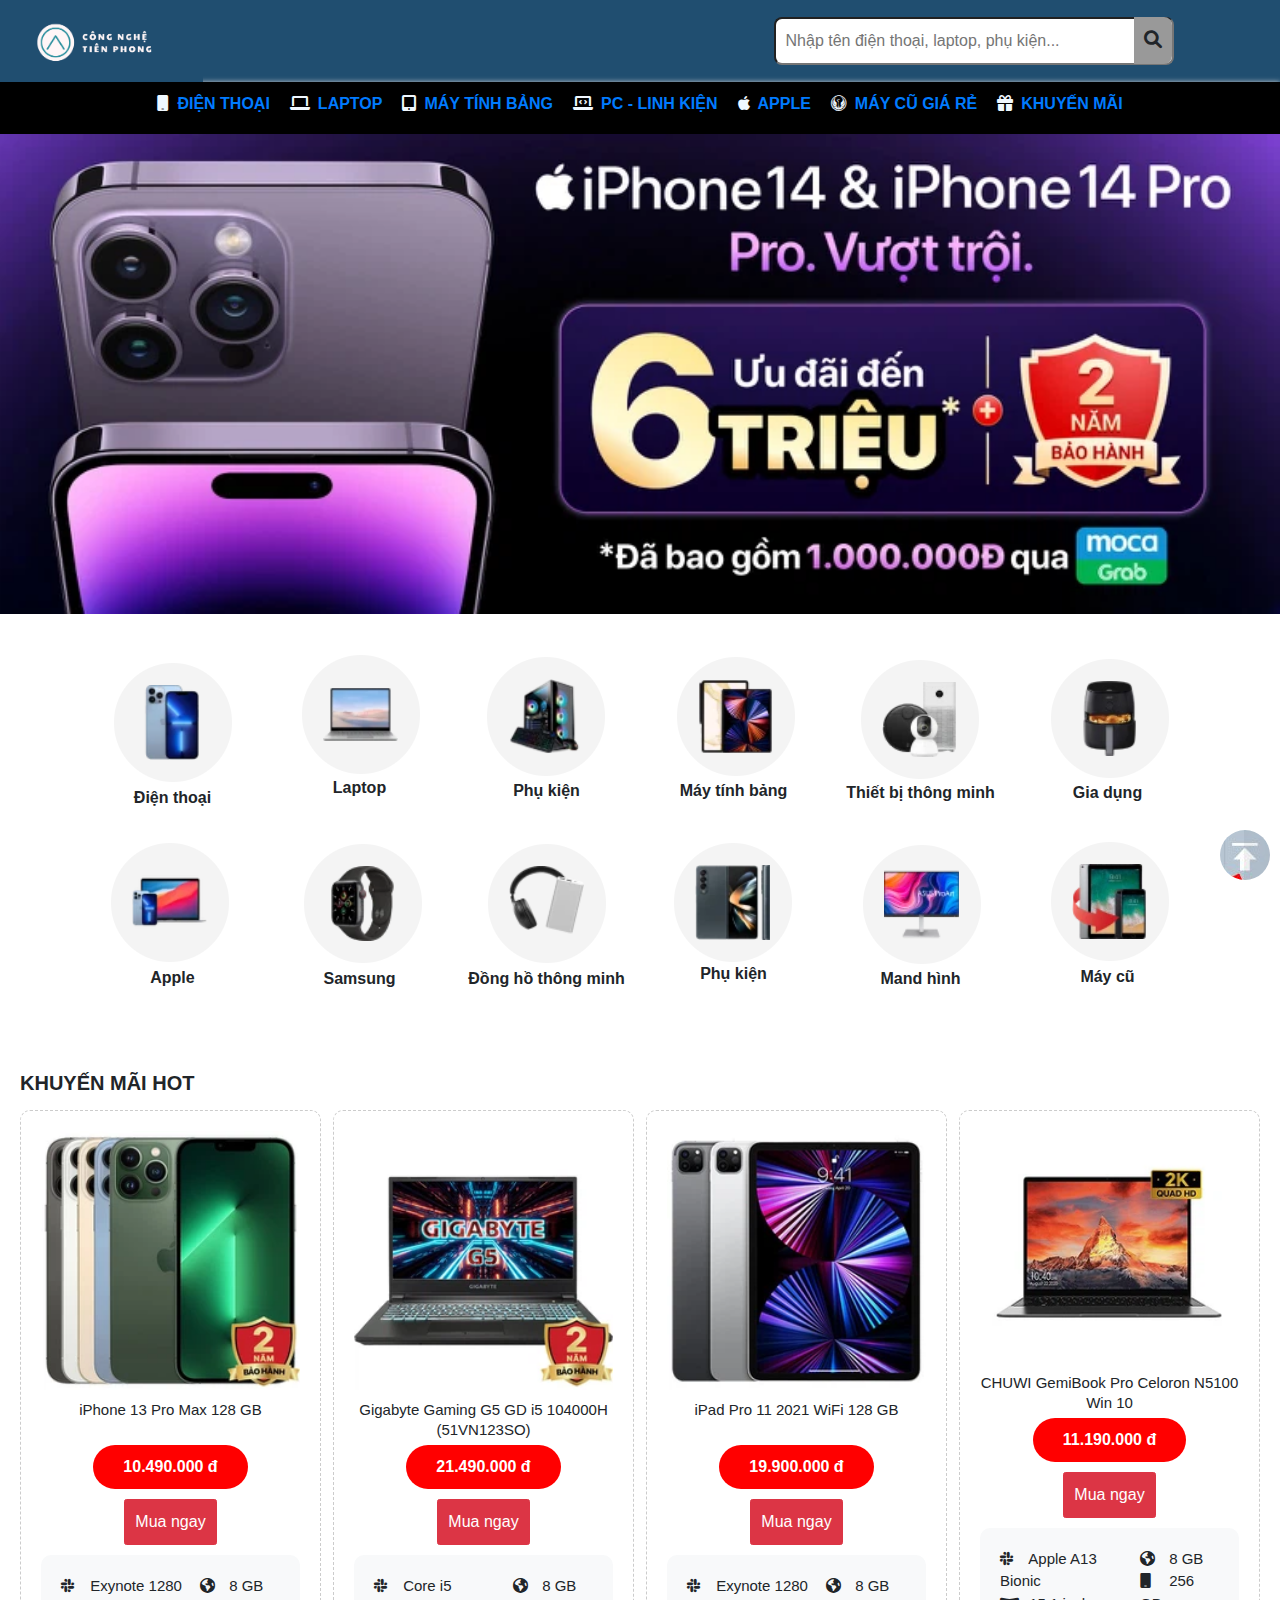
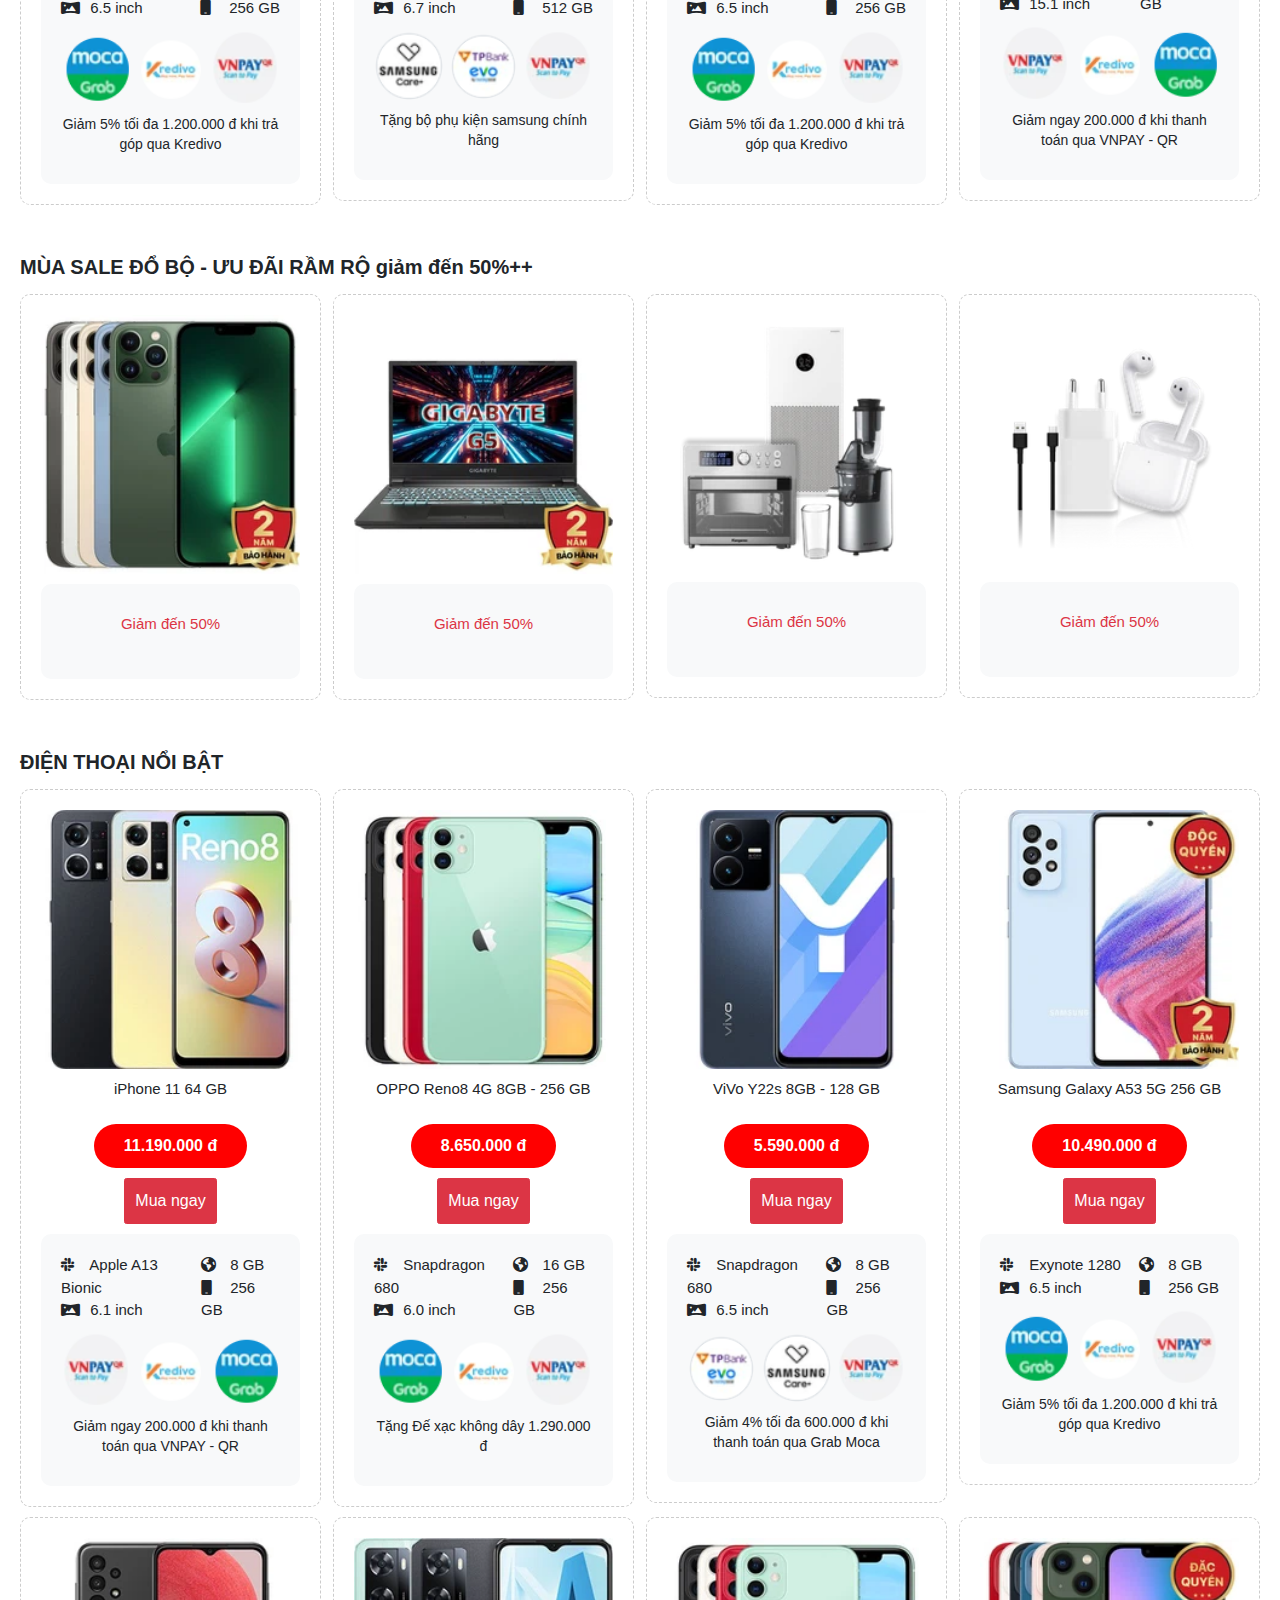
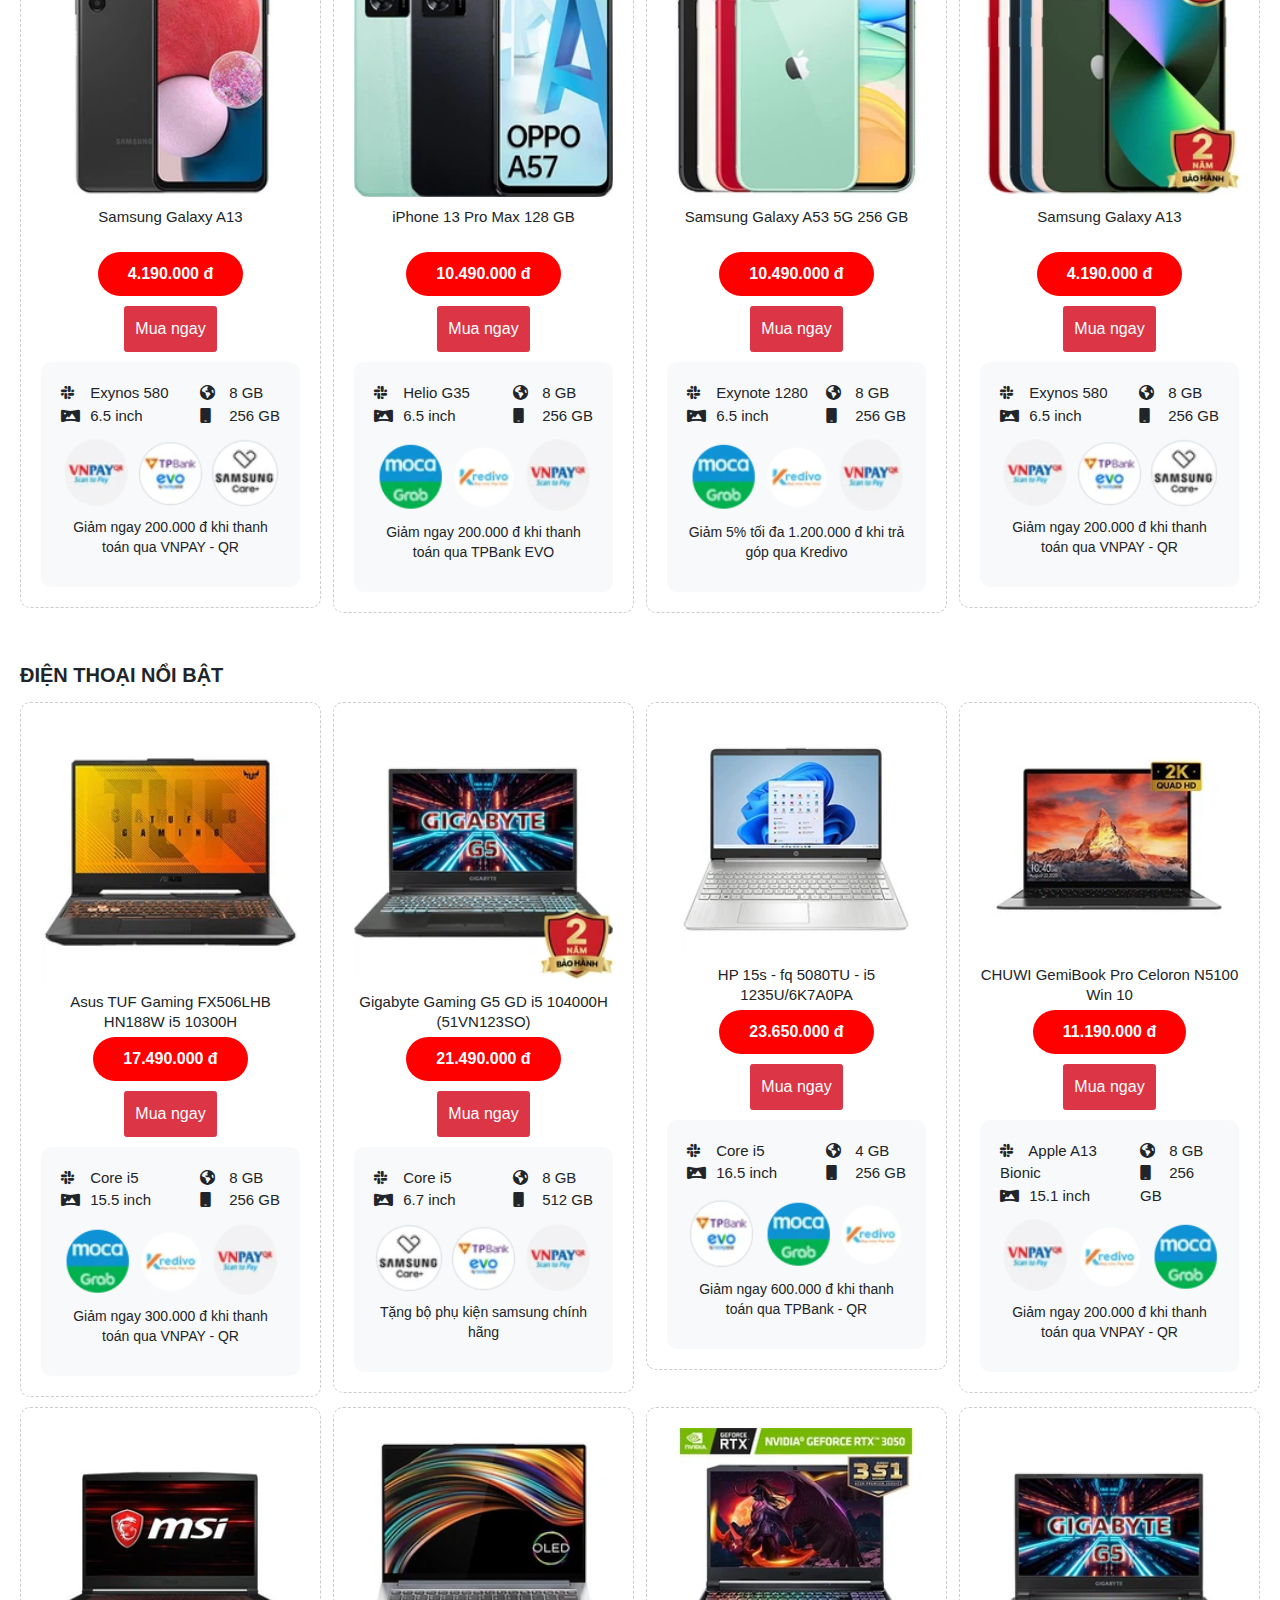
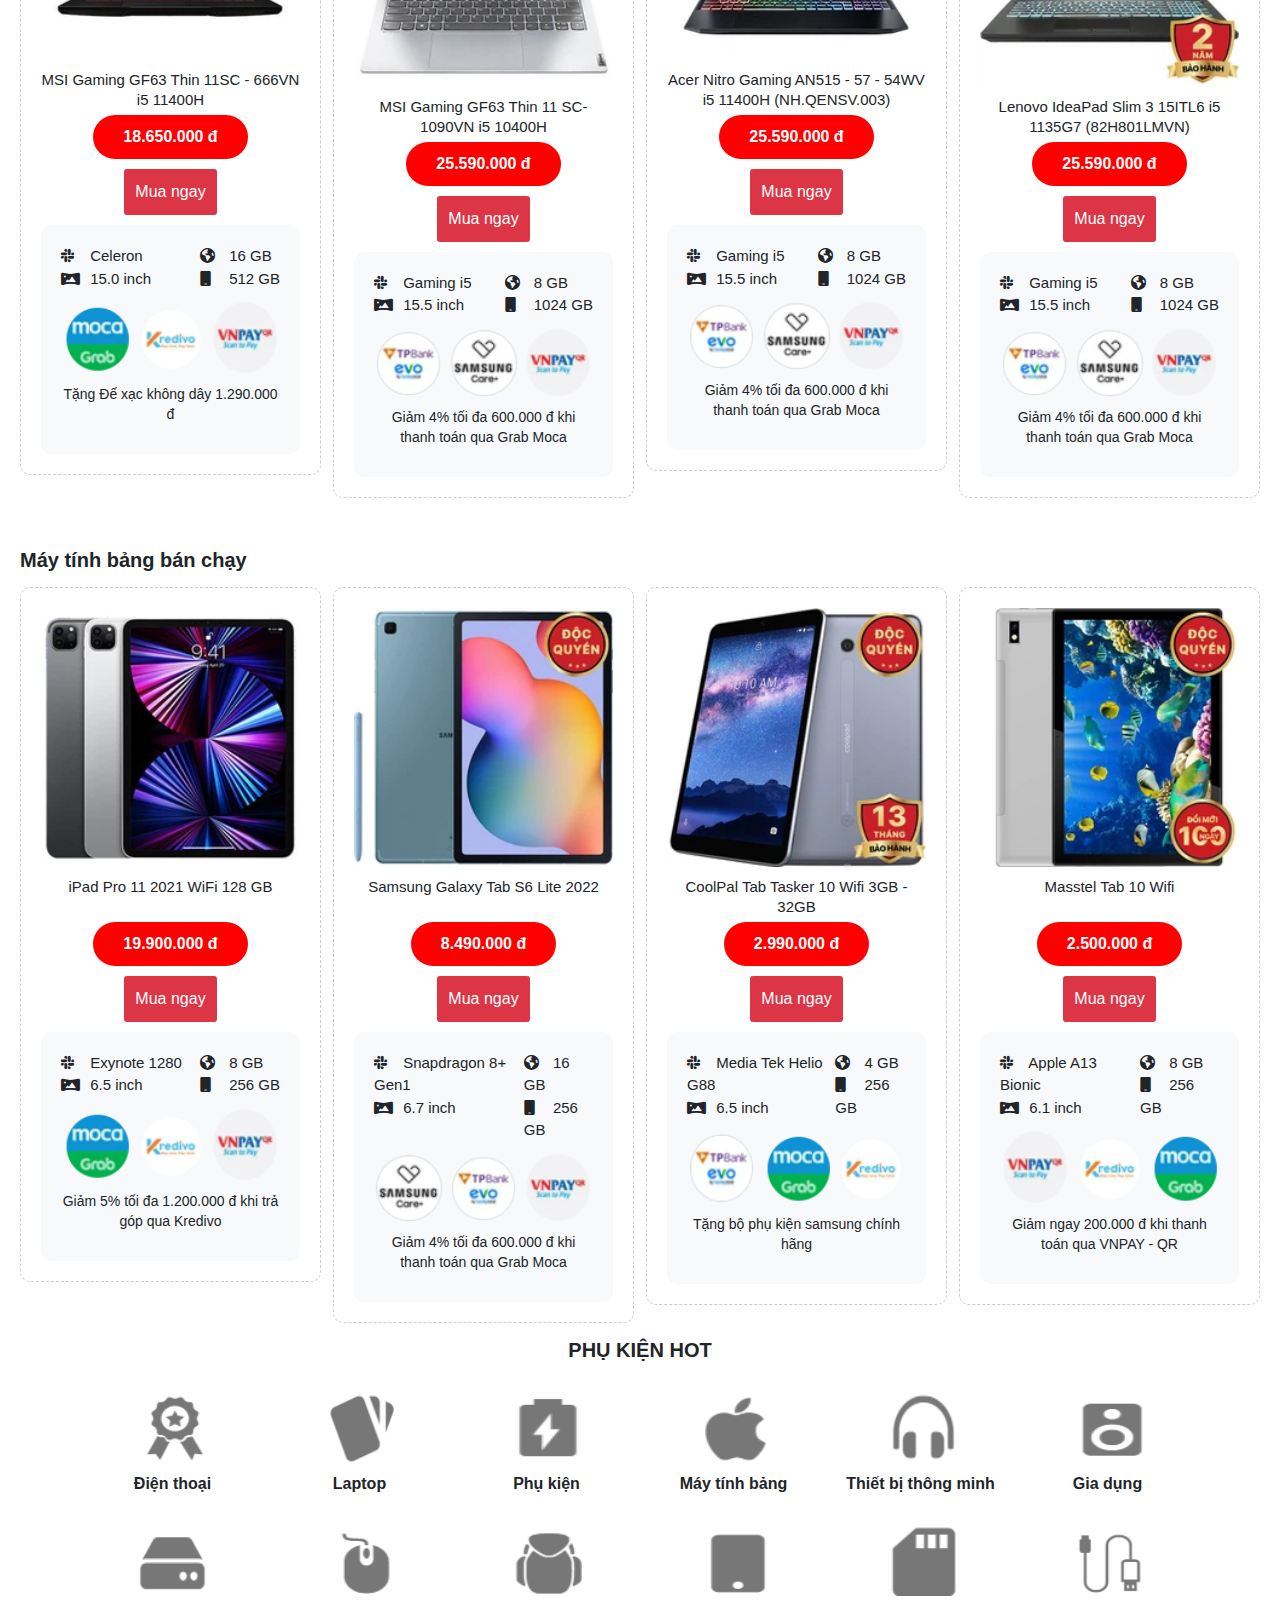
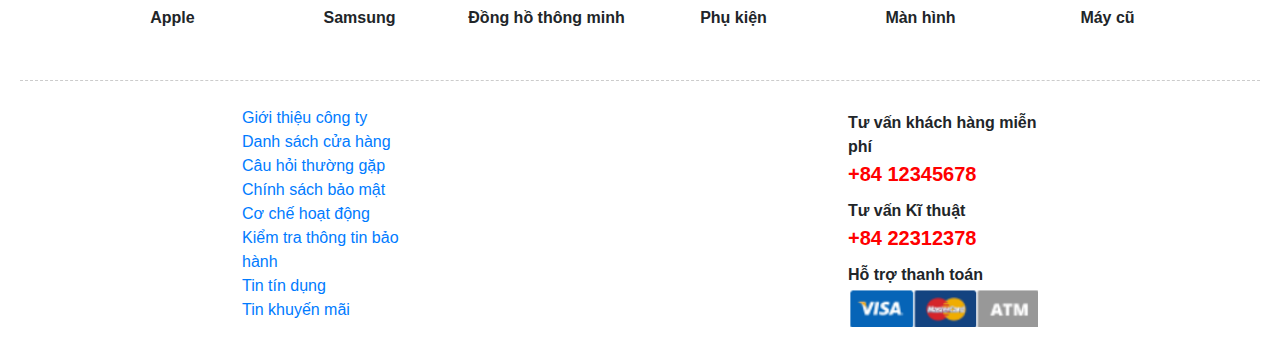
<file: index.html>
<!DOCTYPE html>
<html lang="en">
<head>
    <meta charset="UTF-8">
    <meta http-equiv="X-UA-Compatible" content="IE=edge">
    <meta name="viewport" content="width=device-width, initial-scale=1.0">
    <title>Trang chủ</title>
    
    <link rel="preconnect" href="https://fonts.googleapis.com">
    <link rel="preconnect" href="https://fonts.gstatic.com" crossorigin>
    <link href="https://fonts.googleapis.com/css2?family=Ewert&family=Prompt:ital,wght@0,200;0,300;0,400;0,500;0,600;0,700;0,800;0,900;1,200;1,300;1,400;1,500;1,600;1,700;1,800;1,900&display=swap" rel="stylesheet">
    <link rel="stylesheet" href="assets/fontawesome-free-6.1.1-web/css/all.css">
    <link rel="stylesheet" href="https://cdn.jsdelivr.net/npm/bootstrap@4.6.1/dist/css/bootstrap.min.css">
    <link href="https://unpkg.com/aos@2.3.1/dist/aos.css" rel="stylesheet">
    <script src="https://unpkg.com/aos@2.3.1/dist/aos.js"></script>
	<script src="https://cdn.jsdelivr.net/npm/jquery@3.6.0/dist/jquery.slim.min.js"></script>
    <script src="https://cdn.jsdelivr.net/npm/popper.js@1.16.1/dist/umd/popper.min.js"></script>
	<script src="https://cdn.jsdelivr.net/npm/bootstrap@4.6.1/dist/js/bootstrap.bundle.min.js"></script>
    <link rel="stylesheet" href="assets/css/grid_primary.css">
    <link rel="stylesheet" href="assets/css/base.css">
    <link rel="stylesheet" href="assets/css/main.css">
    <link rel="stylesheet" href="assets/css/reponsive.css">
</head>
<body>
    <div id="main">
        <div class="thongbao">
            <span><i class="fa-solid fa-circle-xmark"></i></span>
            <h4 class="">Vui lòng đăng nhập để mua hàng</h4>
        </div>
        <div class="header-box">
            <div class="header-top row height-center">
                <div class="col l-2 c-9">
                    <a href="index.html" class="header-logo image-box">
                        <img src="assets/images/logo.png" alt="" class="full-size-img">
                    </a>
                </div>
                <div class="col l-9 c-0">
                    <div class="header-search text-right">
                        <input type="text" class="input-search" placeholder="Nhập tên điện thoại, laptop, phụ kiện...">
                        <span class="search-icon-bg"><i class="search-icon fa-solid fa-search"></i></span>
                    </div>
                </div>
                <div class="col l-0 c-3 text-center">
                    <div class="open-menu-icon menu-icon">
                        <i class="fa-solid fa-bars"></i>
                    </div>
                    <div class="close-menu-icon menu-icon">
                        <i class="fa-solid fa-close"></i>
                    </div>
                </div>
            </div>
            <div class="header-navbar hidden-mobile">
                <div class="header-navbar-item">
                    <div class="header-navbar-icon">
                        <i class="fa-solid fa-mobile"></i>
                    </div>
                    <a href="mobile.html" class="header-navbar-name">Điện thoại</a>
                </div>
                <div class="header-navbar-item">
                    <div class="header-navbar-icon">
                        <i class="fa-solid fa-laptop"></i>
                    </div>
                    <a href="laptop.html" class="header-navbar-name">LapTop</a>
                </div>
                <div class="header-navbar-item">
                    <div class="header-navbar-icon">
                        <i class="fa-solid fa-tablet-screen-button"></i>
                    </div>
                    <a href="ipad.html" class="header-navbar-name">Máy Tính Bảng</a>
                </div>
                <div class="header-navbar-item">
                    <div class="header-navbar-icon">
                        <i class="fa-solid fa-laptop-code"></i>
                    </div>
                    <a href="phukien.html" class="header-navbar-name">PC - Linh Kiện</a>
                </div>
                <div class="header-navbar-item">
                    <div class="header-navbar-icon">
                        <i class="fa-brands fa-apple"></i>
                    </div>
                    <a href="" class="header-navbar-name">Apple</a>
                </div>
                
                <div class="header-navbar-item">
                    <div class="header-navbar-icon">
                        <i class="fa-brands fa-old-republic"></i>
                    </div>
                    <a href="" class="header-navbar-name">Máy cũ giá rẻ</a>
                </div>
                
                <div class="header-navbar-item">
                    <div class="header-navbar-icon">
                        <i class="fa-solid fa-gift"></i>
                    </div>
                    <a href="khuyenmai.html" class="header-navbar-name">Khuyến mãi</a>
                </div>
            </div>
            <div class="header-navbar-mobile hidden-pc">
                <a href="mobile.html" class="header-navbar-name">Điện thoại</a>
                <a href="laptop.html" class="header-navbar-name">LapTop</a>
                <a href="ipad.html" class="header-navbar-name">Máy Tính Bảng</a>
                <a href="phukien.html" class="header-navbar-name">PC - Linh Kiện</a>
                <a href="" class="header-navbar-name">Apple</a>
                <a href="" class="header-navbar-name">Máy cũ giá rẻ</a>
                <a href="khuyenmai.html" class="header-navbar-name mb-5  ">Khuyến mãi</a>
            </div>
            <div class="header-slide image-box">
                <img src="assets/images/slide-home.png" alt="" class="full-size-img">
            </div>
        </div>
        <div class="body-box">
            <div class="container">
                <div class="row">
                    <div class="col l-2 text-center">
                        
                        <img src="assets/images/image-1.png" class="img-QC" alt="">
                        <p class="QC-desc mb-5">Điện thoại</p>
                    </div>
                    
                    <div class="col l-2 text-center">
                        
                        <img src="assets/images/image-2.png" class="img-QC" alt="">
                        <p class="QC-desc mb-5">Laptop</p>
                    </div>
                    
                    <div class="col l-2 text-center">
                        
                        <img src="assets/images/image-3.png" class="img-QC" alt="">
                        <p class="QC-desc mb-5">Phụ kiện</p>
                    </div>
                    
                    <div class="col l-2 text-center">
                        
                        <img src="assets/images/image-4.png" class="img-QC" alt="">
                        <p class="QC-desc mb-5">Máy tính bảng</p>
                    </div>
                    
                    <div class="col l-2 text-center">
                        
                        <img src="assets/images/image-5.png" class="img-QC" alt="">
                        <p class="QC-desc mb-5">Thiết bị thông minh</p>
                    </div>
                    
                    <div class="col l-2 text-center">
                        
                        <img src="assets/images/image-6.png" class="img-QC" alt="">
                        <p class="QC-desc mb-5">Gia dụng</p>
                    </div>
                    
                    <div class="col l-2 text-center">
                        
                        <img src="assets/images/image-7.png" class="img-QC" alt="">
                        <p class="QC-desc mb-5">Apple</p>
                    </div>
                    
                    <div class="col l-2 text-center">
                        
                        <img src="assets/images/image-8.png" class="img-QC" alt="">
                        <p class="QC-desc mb-5">Samsung</p>
                    </div>
                    
                    <div class="col l-2 text-center">
                        
                        <img src="assets/images/image-9.png" class="img-QC" alt="">
                        <p class="QC-desc mb-5">Đồng hồ thông minh</p>
                    </div>
                    
                    <div class="col l-2 text-center">
                        
                        <img src="assets/images/image-10.png" class="img-QC" alt="">
                        <p class="QC-desc mb-5">Phụ kiện</p>
                    </div>
                    
                    <div class="col l-2 text-center">
                        
                        <img src="assets/images/image-11.png" class="img-QC" alt="">
                        <p class="QC-desc mb-5">Mand hình</p>
                    </div>
                    
                    <div class="col l-2 text-center">
                        
                        <img src="assets/images/image-12.png" class="img-QC" alt="">
                        <p class="QC-desc mb-5">Máy cũ</p>
                    </div>
                </div>
            </div>
            <div class="product-home">
                <h4 class="body-right-header mt-4">KHUYẾN MÃI HOT <span></span></h4>
                <div class="product-list">
                    <div class="row">
                        <div class="col l-3">
                            <div class="product-item">
                                <div class="product-image image-box">
                                    <img src="assets/images/product-1.png" alt="" class="full-size-img">
                                </div>
                                <h4 class="product-name text-center">iPhone 13 Pro Max 128 GB</h4>
                                <div class="button-box">
                                    <span class="product-price">10.490.000 đ</span>
                                </div>
                                <div class="button-box mt-3 ">
                                    <button class="btn btn-danger p-3 buy-btn">Mua ngay</button>
                                </div>
                                <div class="product-content">
                                    <div class="product-info">
                                        <div class="product-info-box">
                                            <div class="product-info-item">
                                                <span class="product-icon"><i class="fa-brands fa-slack"></i></span>
                                                <span class="product-info-desc">Exynote 1280</span>
                                            </div>
                                            <div class="product-info-item">
                                                <span class="product-icon"><i class="fa-solid fa-panorama"></i></span>
                                                <span class="product-info-desc">6.5 inch</span>
                                            </div>
                                        </div>
                                        <div class="product-info-box">
                                            <div class="product-info-item">
                                                <span class="product-icon"><i class="fa-solid fa-earth-americas"></i></i></span>
                                                <span class="product-info-desc">8 GB</span>
                                            </div>
                                            <div class="product-info-item">
                                                <span class="product-icon"><i class="fa-solid fa-mobile"></i></span>
                                                <span class="product-info-desc">256 GB</span>
                                            </div>
                                        </div>
                                    </div>
                                    <div class="product-brand">
                                        <img src="assets/images/moca-icon.png" alt="" class="brand-product-img">
                                        <img src="assets/images/kedivo-icon.png" alt="" class="brand-product-img">
                                        <img src="assets/images/vnpay-icon.png" alt="" class="brand-product-img">
                                    </div>
                                    <p class="product-desc text-center"> Giảm 5% tối đa 1.200.000 đ khi trả góp qua Kredivo</p>
                                </div>
                            </div>
                        </div>
                        <div class="col l-3">
                            <div class="product-item">
                                <div class="product-image image-box">
                                    <img src="assets/images/laptop-2.png" alt="" class="full-size-img">
                                </div>
                                <h4 class="product-name text-center">Gigabyte Gaming G5 GD i5 104000H (51VN123SO)</h4>
                                <div class="button-box">
                                    <span class="product-price">21.490.000 đ</span>
                                </div>
                                <div class="button-box mt-3 ">
                                    <button class="btn btn-danger p-3 buy-btn">Mua ngay</button>
                                </div>
                                <div class="product-content">
                                    <div class="product-info">
                                        <div class="product-info-box">
                                            <div class="product-info-item">
                                                <span class="product-icon"><i class="fa-brands fa-slack"></i></span>
                                                <span class="product-info-desc">Core i5</span>
                                            </div>
                                            <div class="product-info-item">
                                                <span class="product-icon"><i class="fa-solid fa-panorama"></i></span>
                                                <span class="product-info-desc">6.7 inch</span>
                                            </div>
                                        </div>
                                        <div class="product-info-box">
                                            <div class="product-info-item">
                                                <span class="product-icon"><i class="fa-solid fa-earth-americas"></i></i></span>
                                                <span class="product-info-desc">8 GB</span>
                                            </div>
                                            <div class="product-info-item">
                                                <span class="product-icon"><i class="fa-solid fa-mobile"></i></span>
                                                <span class="product-info-desc">512 GB</span>
                                            </div>
                                        </div>
                                    </div>
                                    <div class="product-brand">
                                        <img src="assets/images/samsung-icon.png" alt="" class="brand-product-img">
                                        <img src="assets/images/tpbank-icon.png" alt="" class="brand-product-img">
                                        <img src="assets/images/vnpay-icon.png" alt="" class="brand-product-img">
                                    </div>
                                    <p class="product-desc text-center"> Tặng bộ phụ kiện samsung chính hãng</p>
                                </div>
                            </div>
                        </div>
                        <div class="col l-3">
                            <div class="product-item">
                                <div class="product-image image-box">
                                    <img src="assets/images/tablet-1.png" alt="" class="full-size-img">
                                </div>
                                <h4 class="product-name text-center">iPad Pro 11 2021 WiFi 128 GB</h4>
                                <div class="button-box">
                                    <span class="product-price">19.900.000 đ</span>
                                </div>
                                <div class="button-box mt-3 ">
                                    <button class="btn btn-danger p-3 buy-btn">Mua ngay</button>
                                </div>
                                <div class="product-content">
                                    <div class="product-info">
                                        <div class="product-info-box">
                                            <div class="product-info-item">
                                                <span class="product-icon"><i class="fa-brands fa-slack"></i></span>
                                                <span class="product-info-desc">Exynote 1280</span>
                                            </div>
                                            <div class="product-info-item">
                                                <span class="product-icon"><i class="fa-solid fa-panorama"></i></span>
                                                <span class="product-info-desc">6.5 inch</span>
                                            </div>
                                        </div>
                                        <div class="product-info-box">
                                            <div class="product-info-item">
                                                <span class="product-icon"><i class="fa-solid fa-earth-americas"></i></i></span>
                                                <span class="product-info-desc">8 GB</span>
                                            </div>
                                            <div class="product-info-item">
                                                <span class="product-icon"><i class="fa-solid fa-mobile"></i></span>
                                                <span class="product-info-desc">256 GB</span>
                                            </div>
                                        </div>
                                    </div>
                                    <div class="product-brand">
                                        <img src="assets/images/moca-icon.png" alt="" class="brand-product-img">
                                        <img src="assets/images/kedivo-icon.png" alt="" class="brand-product-img">
                                        <img src="assets/images/vnpay-icon.png" alt="" class="brand-product-img">
                                    </div>
                                    <p class="product-desc text-center"> Giảm 5% tối đa 1.200.000 đ khi trả góp qua Kredivo</p>
                                </div>
                            </div>
                        </div>
                        <div class="col l-3">
                            <div class="product-item">
                                <div class="product-image image-box">
                                    <img src="assets/images/laptop-4.png" alt="" class="full-size-img">
                                </div>
                                <h4 class="product-name text-center">CHUWI GemiBook Pro Celoron N5100 Win 10</h4>
                                <div class="button-box">
                                    <span class="product-price">11.190.000 đ</span>
                                </div>
                                <div class="button-box mt-3 ">
                                    <button class="btn btn-danger p-3 buy-btn">Mua ngay</button>
                                </div>
                                <div class="product-content">
                                    <div class="product-info">
                                        <div class="product-info-box">
                                            <div class="product-info-item">
                                                <span class="product-icon"><i class="fa-brands fa-slack"></i></span>
                                                <span class="product-info-desc">Apple A13 Bionic</span>
                                            </div>
                                            <div class="product-info-item">
                                                <span class="product-icon"><i class="fa-solid fa-panorama"></i></span>
                                                <span class="product-info-desc">15.1 inch</span>
                                            </div>
                                        </div>
                                        <div class="product-info-box">
                                            <div class="product-info-item">
                                                <span class="product-icon"><i class="fa-solid fa-earth-americas"></i></i></span>
                                                <span class="product-info-desc">8 GB</span>
                                            </div>
                                            <div class="product-info-item">
                                                <span class="product-icon"><i class="fa-solid fa-mobile"></i></span>
                                                <span class="product-info-desc">256 GB</span>
                                            </div>
                                        </div>
                                    </div>
                                    <div class="product-brand">
                                        <img src="assets/images/vnpay-icon.png" alt="" class="brand-product-img">
                                        <img src="assets/images/kedivo-icon.png" alt="" class="brand-product-img">
                                        <img src="assets/images/moca-icon.png" alt="" class="brand-product-img">
                                    </div>
                                    <p class="product-desc text-center">Giảm ngay 200.000 đ khi thanh toán qua VNPAY - QR</p>
                                </div>
                            </div>
                        </div>
                    </div>
                </div>
            </div>
            <div class="product-home">
                <h4 class="body-right-header mt-4">MÙA SALE ĐỔ BỘ - ƯU ĐÃI RẦM RỘ giảm đến 50%++ </h4>
                <div class="product-list">
                    <div class="row">
                        <div class="col l-3">
                            <div class="product-item">
                                <div class="product-image image-box">
                                    <img src="assets/images/product-1.png" alt="" class="full-size-img">
                                </div>
                                
                                <div class="product-content">
                                    <h4 class="product-name text-danger text-center">Giảm đến 50%</h4>
                                </div>
                            </div>
                        </div>
                        <div class="col l-3">
                            <div class="product-item">
                                <div class="product-image image-box">
                                    <img src="assets/images/laptop-2.png" alt="" class="full-size-img">
                                </div>
                                
                                <div class="product-content">
                                    <h4 class="product-name text-danger text-center">Giảm đến 50%</h4>
                                </div>
                            </div>
                        </div>
                        <div class="col l-3">
                            <div class="product-item">
                                <div class="product-image image-box">
                                    <img src="assets/images/sale-1.png" alt="" class="full-size-img">
                                </div>
                                
                                <div class="product-content">
                                    
                                    <h4 class="product-name text-danger text-center">Giảm đến 50%</h4>
                                </div>
                            </div>
                        </div>
                        <div class="col l-3">
                            <div class="product-item">
                                <div class="product-image image-box">
                                    <img src="assets/images/sale-2.png" alt="" class="full-size-img">
                                </div>
                                <div class="product-content">
                                    <h4 class="product-name text-danger text-center">Giảm đến 50%</h4>
                                </div>
                            </div>
                        </div>
                    </div>
                </div>
            </div>
            <div class="product-home">
                <h4 class="body-right-header mt-4">ĐIỆN THOẠI NỔI BẬT<span></span></h4>
                <div class="product-list">
                    <div class="row">
                        <div class="col l-3">
                            <div class="product-item">
                                <div class="product-image image-box">
                                    <img src="assets/images/product-4.png" alt="" class="full-size-img">
                                </div>
                                <h4 class="product-name text-center">iPhone 11 64 GB</h4>
                                <div class="button-box">
                                    <span class="product-price">11.190.000 đ</span>
                                </div>
                                <div class="button-box mt-3 ">
                                    <button class="btn btn-danger p-3 buy-btn">Mua ngay</button>
                                </div>
                                <div class="product-content">
                                    <div class="product-info">
                                        <div class="product-info-box">
                                            <div class="product-info-item">
                                                <span class="product-icon"><i class="fa-brands fa-slack"></i></span>
                                                <span class="product-info-desc">Apple A13 Bionic</span>
                                            </div>
                                            <div class="product-info-item">
                                                <span class="product-icon"><i class="fa-solid fa-panorama"></i></span>
                                                <span class="product-info-desc">6.1 inch</span>
                                            </div>
                                        </div>
                                        <div class="product-info-box">
                                            <div class="product-info-item">
                                                <span class="product-icon"><i class="fa-solid fa-earth-americas"></i></i></span>
                                                <span class="product-info-desc">8 GB</span>
                                            </div>
                                            <div class="product-info-item">
                                                <span class="product-icon"><i class="fa-solid fa-mobile"></i></span>
                                                <span class="product-info-desc">256 GB</span>
                                            </div>
                                        </div>
                                    </div>
                                    <div class="product-brand">
                                        <img src="assets/images/vnpay-icon.png" alt="" class="brand-product-img">
                                        <img src="assets/images/kedivo-icon.png" alt="" class="brand-product-img">
                                        <img src="assets/images/moca-icon.png" alt="" class="brand-product-img">
                                    </div>
                                    <p class="product-desc text-center">Giảm ngay 200.000 đ khi thanh toán qua VNPAY - QR</p>
                                </div>
                            </div>
                        </div>
                        <div class="col l-3">
                            <div class="product-item">
                                <div class="product-image image-box">
                                    <img src="assets/images/product-5.png" alt="" class="full-size-img">
                                </div>
                                <h4 class="product-name text-center">OPPO Reno8 4G 8GB - 256 GB</h4>
                                <div class="button-box">
                                    <span class="product-price">8.650.000 đ</span>
                                </div>
                                <div class="button-box mt-3 ">
                                    <button class="btn btn-danger p-3 buy-btn">Mua ngay</button>
                                </div>
                                <div class="product-content">
                                    <div class="product-info">
                                        <div class="product-info-box">
                                            <div class="product-info-item">
                                                <span class="product-icon"><i class="fa-brands fa-slack"></i></span>
                                                <span class="product-info-desc">Snapdragon 680</span>
                                            </div>
                                            <div class="product-info-item">
                                                <span class="product-icon"><i class="fa-solid fa-panorama"></i></span>
                                                <span class="product-info-desc">6.0 inch</span>
                                            </div>
                                        </div>
                                        <div class="product-info-box">
                                            <div class="product-info-item">
                                                <span class="product-icon"><i class="fa-solid fa-earth-americas"></i></i></span>
                                                <span class="product-info-desc">16 GB</span>
                                            </div>
                                            <div class="product-info-item">
                                                <span class="product-icon"><i class="fa-solid fa-mobile"></i></span>
                                                <span class="product-info-desc">256 GB</span>
                                            </div>
                                        </div>
                                    </div>
                                    <div class="product-brand">
                                        <img src="assets/images/moca-icon.png" alt="" class="brand-product-img">
                                        <img src="assets/images/kedivo-icon.png" alt="" class="brand-product-img">
                                        <img src="assets/images/vnpay-icon.png" alt="" class="brand-product-img">
                                    </div>
                                    <p class="product-desc text-center">  Tặng Đế xạc không dây 1.290.000 đ</p>
                                </div>
                            </div>
                        </div>
                        <div class="col l-3">
                            <div class="product-item">
                                <div class="product-image image-box">
                                    <img src="assets/images/product-6.png" alt="" class="full-size-img">
                                </div>
                                <h4 class="product-name text-center">ViVo Y22s 8GB - 128 GB</h4>
                                <div class="button-box">
                                    <span class="product-price">5.590.000 đ</span>
                                </div>
                                <div class="button-box mt-3 ">
                                    <button class="btn btn-danger p-3 buy-btn">Mua ngay</button>
                                </div>
                                <div class="product-content">
                                    <div class="product-info">
                                        <div class="product-info-box">
                                            <div class="product-info-item">
                                                <span class="product-icon"><i class="fa-brands fa-slack"></i></span>
                                                <span class="product-info-desc">Snapdragon 680</span>
                                            </div>
                                            <div class="product-info-item">
                                                <span class="product-icon"><i class="fa-solid fa-panorama"></i></span>
                                                <span class="product-info-desc">6.5 inch</span>
                                            </div>
                                        </div>
                                        <div class="product-info-box">
                                            <div class="product-info-item">
                                                <span class="product-icon"><i class="fa-solid fa-earth-americas"></i></i></span>
                                                <span class="product-info-desc">8 GB</span>
                                            </div>
                                            <div class="product-info-item">
                                                <span class="product-icon"><i class="fa-solid fa-mobile"></i></span>
                                                <span class="product-info-desc">256 GB</span>
                                            </div>
                                        </div>
                                    </div>
                                    <div class="product-brand">
                                        <img src="assets/images/tpbank-icon.png" alt="" class="brand-product-img">
                                        <img src="assets/images/samsung-icon.png" alt="" class="brand-product-img">
                                        <img src="assets/images/vnpay-icon.png" alt="" class="brand-product-img">
                                    </div>
                                    <p class="product-desc text-center"> Giảm 4% tối đa 600.000 đ khi thanh toán qua Grab Moca</p>
                                </div>
                            </div>
                        </div>
                        <div class="col l-3">
                            <div class="product-item">
                                <div class="product-image image-box">
                                    <img src="assets/images/product-7.png" alt="" class="full-size-img">
                                </div>
                                <h4 class="product-name text-center">Samsung Galaxy A53 5G 256 GB</h4>
                                <div class="button-box">
                                    <span class="product-price">10.490.000 đ</span>
                                </div>
                                <div class="button-box mt-3 ">
                                    <button class="btn btn-danger p-3 buy-btn">Mua ngay</button>
                                </div>
                                <div class="product-content">
                                    <div class="product-info">
                                        <div class="product-info-box">
                                            <div class="product-info-item">
                                                <span class="product-icon"><i class="fa-brands fa-slack"></i></span>
                                                <span class="product-info-desc">Exynote 1280</span>
                                            </div>
                                            <div class="product-info-item">
                                                <span class="product-icon"><i class="fa-solid fa-panorama"></i></span>
                                                <span class="product-info-desc">6.5 inch</span>
                                            </div>
                                        </div>
                                        <div class="product-info-box">
                                            <div class="product-info-item">
                                                <span class="product-icon"><i class="fa-solid fa-earth-americas"></i></i></span>
                                                <span class="product-info-desc">8 GB</span>
                                            </div>
                                            <div class="product-info-item">
                                                <span class="product-icon"><i class="fa-solid fa-mobile"></i></span>
                                                <span class="product-info-desc">256 GB</span>
                                            </div>
                                        </div>
                                    </div>
                                    <div class="product-brand">
                                        <img src="assets/images/moca-icon.png" alt="" class="brand-product-img">
                                        <img src="assets/images/kedivo-icon.png" alt="" class="brand-product-img">
                                        <img src="assets/images/vnpay-icon.png" alt="" class="brand-product-img">
                                    </div>
                                    <p class="product-desc text-center"> Giảm 5% tối đa 1.200.000 đ khi trả góp qua Kredivo</p>
                                </div>
                            </div>
                        </div>
                        <div class="col l-3">
                            <div class="product-item">
                                <div class="product-image image-box">
                                    <img src="assets/images/product-8.png" alt="" class="full-size-img">
                                </div>
                                <h4 class="product-name text-center">Samsung Galaxy A13</h4>
                                <div class="button-box">
                                    <span class="product-price">4.190.000 đ</span>
                                </div>
                                <div class="button-box mt-3 ">
                                    <button class="btn btn-danger p-3 buy-btn">Mua ngay</button>
                                </div>
                                <div class="product-content">
                                    <div class="product-info">
                                        <div class="product-info-box">
                                            <div class="product-info-item">
                                                <span class="product-icon"><i class="fa-brands fa-slack"></i></span>
                                                <span class="product-info-desc">Exynos 580</span>
                                            </div>
                                            <div class="product-info-item">
                                                <span class="product-icon"><i class="fa-solid fa-panorama"></i></span>
                                                <span class="product-info-desc">6.5 inch</span>
                                            </div>
                                        </div>
                                        <div class="product-info-box">
                                            <div class="product-info-item">
                                                <span class="product-icon"><i class="fa-solid fa-earth-americas"></i></i></span>
                                                <span class="product-info-desc">8 GB</span>
                                            </div>
                                            <div class="product-info-item">
                                                <span class="product-icon"><i class="fa-solid fa-mobile"></i></span>
                                                <span class="product-info-desc">256 GB</span>
                                            </div>
                                        </div>
                                    </div>
                                    <div class="product-brand">
                                        <img src="assets/images/vnpay-icon.png" alt="" class="brand-product-img">
                                        <img src="assets/images/tpbank-icon.png" alt="" class="brand-product-img">
                                        <img src="assets/images/samsung-icon.png" alt="" class="brand-product-img">
                                    </div>
                                    <p class="product-desc text-center"> Giảm ngay 200.000 đ khi thanh toán qua VNPAY - QR</p>
                                </div>
                            </div>
                        </div>
                        <div class="col l-3">
                            <div class="product-item">
                                <div class="product-image image-box">
                                    <img src="assets/images/product-9.png" alt="" class="full-size-img">
                                </div>
                                <h4 class="product-name text-center">iPhone 13 Pro Max 128 GB</h4>
                                <div class="button-box">
                                    <span class="product-price">10.490.000 đ</span>
                                </div>
                                <div class="button-box mt-3 ">
                                    <button class="btn btn-danger p-3 buy-btn">Mua ngay</button>
                                </div>
                                <div class="product-content">
                                    <div class="product-info">
                                        <div class="product-info-box">
                                            <div class="product-info-item">
                                                <span class="product-icon"><i class="fa-brands fa-slack"></i></span>
                                                <span class="product-info-desc">Helio G35</span>
                                            </div>
                                            <div class="product-info-item">
                                                <span class="product-icon"><i class="fa-solid fa-panorama"></i></span>
                                                <span class="product-info-desc">6.5 inch</span>
                                            </div>
                                        </div>
                                        <div class="product-info-box">
                                            <div class="product-info-item">
                                                <span class="product-icon"><i class="fa-solid fa-earth-americas"></i></i></span>
                                                <span class="product-info-desc">8 GB</span>
                                            </div>
                                            <div class="product-info-item">
                                                <span class="product-icon"><i class="fa-solid fa-mobile"></i></span>
                                                <span class="product-info-desc">256 GB</span>
                                            </div>
                                        </div>
                                    </div>
                                    <div class="product-brand">
                                        <img src="assets/images/moca-icon.png" alt="" class="brand-product-img">
                                        <img src="assets/images/kedivo-icon.png" alt="" class="brand-product-img">
                                        <img src="assets/images/vnpay-icon.png" alt="" class="brand-product-img">
                                    </div>
                                    <p class="product-desc text-center"> Giảm ngay 200.000 đ khi thanh toán qua TPBank EVO</p>
                                </div>
                            </div>
                        </div>
                        <div class="col l-3">
                            <div class="product-item">
                                <div class="product-image image-box">
                                    <img src="assets/images/product-10.png" alt="" class="full-size-img">
                                </div>
                                <h4 class="product-name text-center">Samsung Galaxy A53 5G 256 GB</h4>
                                <div class="button-box">
                                    <span class="product-price">10.490.000 đ</span>
                                </div>
                                <div class="button-box mt-3 ">
                                    <button class="btn btn-danger p-3 buy-btn">Mua ngay</button>
                                </div>
                                <div class="product-content">
                                    <div class="product-info">
                                        <div class="product-info-box">
                                            <div class="product-info-item">
                                                <span class="product-icon"><i class="fa-brands fa-slack"></i></span>
                                                <span class="product-info-desc">Exynote 1280</span>
                                            </div>
                                            <div class="product-info-item">
                                                <span class="product-icon"><i class="fa-solid fa-panorama"></i></span>
                                                <span class="product-info-desc">6.5 inch</span>
                                            </div>
                                        </div>
                                        <div class="product-info-box">
                                            <div class="product-info-item">
                                                <span class="product-icon"><i class="fa-solid fa-earth-americas"></i></i></span>
                                                <span class="product-info-desc">8 GB</span>
                                            </div>
                                            <div class="product-info-item">
                                                <span class="product-icon"><i class="fa-solid fa-mobile"></i></span>
                                                <span class="product-info-desc">256 GB</span>
                                            </div>
                                        </div>
                                    </div>
                                    <div class="product-brand">
                                        <img src="assets/images/moca-icon.png" alt="" class="brand-product-img">
                                        <img src="assets/images/kedivo-icon.png" alt="" class="brand-product-img">
                                        <img src="assets/images/vnpay-icon.png" alt="" class="brand-product-img">
                                    </div>
                                    <p class="product-desc text-center"> Giảm 5% tối đa 1.200.000 đ khi trả góp qua Kredivo</p>
                                </div>
                            </div>
                        </div>
                        <div class="col l-3">
                            <div class="product-item">
                                <div class="product-image image-box">
                                    <img src="assets/images/product-11.png" alt="" class="full-size-img">
                                </div>
                                <h4 class="product-name text-center">Samsung Galaxy A13</h4>
                                <div class="button-box">
                                    <span class="product-price">4.190.000 đ</span>
                                </div>
                                <div class="button-box mt-3 ">
                                    <button class="btn btn-danger p-3 buy-btn">Mua ngay</button>
                                </div>
                                <div class="product-content">
                                    <div class="product-info">
                                        <div class="product-info-box">
                                            <div class="product-info-item">
                                                <span class="product-icon"><i class="fa-brands fa-slack"></i></span>
                                                <span class="product-info-desc">Exynos 580</span>
                                            </div>
                                            <div class="product-info-item">
                                                <span class="product-icon"><i class="fa-solid fa-panorama"></i></span>
                                                <span class="product-info-desc">6.5 inch</span>
                                            </div>
                                        </div>
                                        <div class="product-info-box">
                                            <div class="product-info-item">
                                                <span class="product-icon"><i class="fa-solid fa-earth-americas"></i></i></span>
                                                <span class="product-info-desc">8 GB</span>
                                            </div>
                                            <div class="product-info-item">
                                                <span class="product-icon"><i class="fa-solid fa-mobile"></i></span>
                                                <span class="product-info-desc">256 GB</span>
                                            </div>
                                        </div>
                                    </div>
                                    <div class="product-brand">
                                        <img src="assets/images/vnpay-icon.png" alt="" class="brand-product-img">
                                        <img src="assets/images/tpbank-icon.png" alt="" class="brand-product-img">
                                        <img src="assets/images/samsung-icon.png" alt="" class="brand-product-img">
                                    </div>
                                    <p class="product-desc text-center"> Giảm ngay 200.000 đ khi thanh toán qua VNPAY - QR</p>
                                </div>
                            </div>
                        </div>
                        
                    </div>
                </div>
            </div>
            <div class="product-home">
                <h4 class="body-right-header mt-4">ĐIỆN THOẠI NỔI BẬT<span></span></h4>
                <div class="product-list">
                    <div class="row">
                        <div class="col l-3">
                            <div class="product-item">
                                <div class="product-image image-box">
                                    <img src="assets/images/laptop-1.png" alt="" class="full-size-img">
                                </div>
                                <h4 class="product-name text-center">Asus TUF Gaming FX506LHB HN188W i5 10300H</h4>
                                <div class="button-box">
                                    <span class="product-price">17.490.000 đ</span>
                                </div>
                                <div class="button-box mt-3 ">
                                    <button class="btn btn-danger p-3 buy-btn">Mua ngay</button>
                                </div>
                                <div class="product-content">
                                    <div class="product-info">
                                        <div class="product-info-box">
                                            <div class="product-info-item">
                                                <span class="product-icon"><i class="fa-brands fa-slack"></i></span>
                                                <span class="product-info-desc">Core i5</span>
                                            </div>
                                            <div class="product-info-item">
                                                <span class="product-icon"><i class="fa-solid fa-panorama"></i></span>
                                                <span class="product-info-desc">15.5 inch</span>
                                            </div>
                                        </div>
                                        <div class="product-info-box">
                                            <div class="product-info-item">
                                                <span class="product-icon"><i class="fa-solid fa-earth-americas"></i></i></span>
                                                <span class="product-info-desc">8 GB</span>
                                            </div>
                                            <div class="product-info-item">
                                                <span class="product-icon"><i class="fa-solid fa-mobile"></i></span>
                                                <span class="product-info-desc">256 GB</span>
                                            </div>
                                        </div>
                                    </div>
                                    <div class="product-brand">
                                        <img src="assets/images/moca-icon.png" alt="" class="brand-product-img">
                                        <img src="assets/images/kedivo-icon.png" alt="" class="brand-product-img">
                                        <img src="assets/images/vnpay-icon.png" alt="" class="brand-product-img">
                                    </div>
                                    <p class="product-desc text-center"> Giảm ngay 300.000 đ khi thanh toán qua VNPAY - QR</p>
                                </div>
                            </div>
                        </div>
                        <div class="col l-3">
                            <div class="product-item">
                                <div class="product-image image-box">
                                    <img src="assets/images/laptop-2.png" alt="" class="full-size-img">
                                </div>
                                <h4 class="product-name text-center">Gigabyte Gaming G5 GD i5 104000H (51VN123SO)</h4>
                                <div class="button-box">
                                    <span class="product-price">21.490.000 đ</span>
                                </div>
                                <div class="button-box mt-3 ">
                                    <button class="btn btn-danger p-3 buy-btn">Mua ngay</button>
                                </div>
                                <div class="product-content">
                                    <div class="product-info">
                                        <div class="product-info-box">
                                            <div class="product-info-item">
                                                <span class="product-icon"><i class="fa-brands fa-slack"></i></span>
                                                <span class="product-info-desc">Core i5</span>
                                            </div>
                                            <div class="product-info-item">
                                                <span class="product-icon"><i class="fa-solid fa-panorama"></i></span>
                                                <span class="product-info-desc">6.7 inch</span>
                                            </div>
                                        </div>
                                        <div class="product-info-box">
                                            <div class="product-info-item">
                                                <span class="product-icon"><i class="fa-solid fa-earth-americas"></i></i></span>
                                                <span class="product-info-desc">8 GB</span>
                                            </div>
                                            <div class="product-info-item">
                                                <span class="product-icon"><i class="fa-solid fa-mobile"></i></span>
                                                <span class="product-info-desc">512 GB</span>
                                            </div>
                                        </div>
                                    </div>
                                    <div class="product-brand">
                                        <img src="assets/images/samsung-icon.png" alt="" class="brand-product-img">
                                        <img src="assets/images/tpbank-icon.png" alt="" class="brand-product-img">
                                        <img src="assets/images/vnpay-icon.png" alt="" class="brand-product-img">
                                    </div>
                                    <p class="product-desc text-center"> Tặng bộ phụ kiện samsung chính hãng</p>
                                </div>
                            </div>
                        </div>
                        <div class="col l-3">
                            <div class="product-item">
                                <div class="product-image image-box">
                                    <img src="assets/images/laptop-3.png" alt="" class="full-size-img">
                                </div>
                                <h4 class="product-name text-center">HP 15s - fq 5080TU - i5 1235U/6K7A0PA</h4>
                                <div class="button-box">
                                    <span class="product-price">23.650.000 đ</span>
                                </div>
                                <div class="button-box mt-3 ">
                                    <button class="btn btn-danger p-3 buy-btn">Mua ngay</button>
                                </div>
                                <div class="product-content">
                                    <div class="product-info">
                                        <div class="product-info-box">
                                            <div class="product-info-item">
                                                <span class="product-icon"><i class="fa-brands fa-slack"></i></span>
                                                <span class="product-info-desc">Core i5</span>
                                            </div>
                                            <div class="product-info-item">
                                                <span class="product-icon"><i class="fa-solid fa-panorama"></i></span>
                                                <span class="product-info-desc">16.5 inch</span>
                                            </div>
                                        </div>
                                        <div class="product-info-box">
                                            <div class="product-info-item">
                                                <span class="product-icon"><i class="fa-solid fa-earth-americas"></i></i></span>
                                                <span class="product-info-desc">4 GB</span>
                                            </div>
                                            <div class="product-info-item">
                                                <span class="product-icon"><i class="fa-solid fa-mobile"></i></span>
                                                <span class="product-info-desc">256 GB</span>
                                            </div>
                                        </div>
                                    </div>
                                    <div class="product-brand">
                                        <img src="assets/images/tpbank-icon.png" alt="" class="brand-product-img">
                                        <img src="assets/images/moca-icon.png" alt="" class="brand-product-img">
                                        <img src="assets/images/kedivo-icon.png" alt="" class="brand-product-img">
                                    </div>
                                    <p class="product-desc text-center"> Giảm ngay 600.000 đ khi thanh toán qua TPBank - QR</p>
                                </div>
                            </div>
                        </div>
                        <div class="col l-3">
                            <div class="product-item">
                                <div class="product-image image-box">
                                    <img src="assets/images/laptop-4.png" alt="" class="full-size-img">
                                </div>
                                <h4 class="product-name text-center">CHUWI GemiBook Pro Celoron N5100 Win 10</h4>
                                <div class="button-box">
                                    <span class="product-price">11.190.000 đ</span>
                                </div>
                                <div class="button-box mt-3 ">
                                    <button class="btn btn-danger p-3 buy-btn">Mua ngay</button>
                                </div>
                                <div class="product-content">
                                    <div class="product-info">
                                        <div class="product-info-box">
                                            <div class="product-info-item">
                                                <span class="product-icon"><i class="fa-brands fa-slack"></i></span>
                                                <span class="product-info-desc">Apple A13 Bionic</span>
                                            </div>
                                            <div class="product-info-item">
                                                <span class="product-icon"><i class="fa-solid fa-panorama"></i></span>
                                                <span class="product-info-desc">15.1 inch</span>
                                            </div>
                                        </div>
                                        <div class="product-info-box">
                                            <div class="product-info-item">
                                                <span class="product-icon"><i class="fa-solid fa-earth-americas"></i></i></span>
                                                <span class="product-info-desc">8 GB</span>
                                            </div>
                                            <div class="product-info-item">
                                                <span class="product-icon"><i class="fa-solid fa-mobile"></i></span>
                                                <span class="product-info-desc">256 GB</span>
                                            </div>
                                        </div>
                                    </div>
                                    <div class="product-brand">
                                        <img src="assets/images/vnpay-icon.png" alt="" class="brand-product-img">
                                        <img src="assets/images/kedivo-icon.png" alt="" class="brand-product-img">
                                        <img src="assets/images/moca-icon.png" alt="" class="brand-product-img">
                                    </div>
                                    <p class="product-desc text-center">Giảm ngay 200.000 đ khi thanh toán qua VNPAY - QR</p>
                                </div>
                            </div>
                        </div>
                        <div class="col l-3">
                            <div class="product-item">
                                <div class="product-image image-box">
                                    <img src="assets/images/laptop-5.png" alt="" class="full-size-img">
                                </div>
                                <h4 class="product-name text-center">MSI Gaming GF63 Thin 11SC - 666VN i5 11400H</h4>
                                <div class="button-box">
                                    <span class="product-price">18.650.000 đ</span>
                                </div>
                                <div class="button-box mt-3 ">
                                    <button class="btn btn-danger p-3 buy-btn">Mua ngay</button>
                                </div>
                                <div class="product-content">
                                    <div class="product-info">
                                        <div class="product-info-box">
                                            <div class="product-info-item">
                                                <span class="product-icon"><i class="fa-brands fa-slack"></i></span>
                                                <span class="product-info-desc">Celeron</span>
                                            </div>
                                            <div class="product-info-item">
                                                <span class="product-icon"><i class="fa-solid fa-panorama"></i></span>
                                                <span class="product-info-desc">15.0 inch</span>
                                            </div>
                                        </div>
                                        <div class="product-info-box">
                                            <div class="product-info-item">
                                                <span class="product-icon"><i class="fa-solid fa-earth-americas"></i></i></span>
                                                <span class="product-info-desc">16 GB</span>
                                            </div>
                                            <div class="product-info-item">
                                                <span class="product-icon"><i class="fa-solid fa-mobile"></i></span>
                                                <span class="product-info-desc">512 GB</span>
                                            </div>
                                        </div>
                                    </div>
                                    <div class="product-brand">
                                        <img src="assets/images/moca-icon.png" alt="" class="brand-product-img">
                                        <img src="assets/images/kedivo-icon.png" alt="" class="brand-product-img">
                                        <img src="assets/images/vnpay-icon.png" alt="" class="brand-product-img">
                                    </div>
                                    <p class="product-desc text-center">  Tặng Đế xạc không dây 1.290.000 đ</p>
                                </div>
                            </div>
                        </div>
                        <div class="col l-3">
                            <div class="product-item">
                                <div class="product-image image-box">
                                    <img src="assets/images/laptop-7.png" alt="" class="full-size-img">
                                </div>
                                <h4 class="product-name text-center">MSI Gaming GF63 Thin 11 SC-1090VN i5 10400H</h4>
                                <div class="button-box">
                                    <span class="product-price">25.590.000 đ</span>
                                </div>
                                <div class="button-box mt-3 ">
                                    <button class="btn btn-danger p-3 buy-btn">Mua ngay</button>
                                </div>
                                <div class="product-content">
                                    <div class="product-info">
                                        <div class="product-info-box">
                                            <div class="product-info-item">
                                                <span class="product-icon"><i class="fa-brands fa-slack"></i></span>
                                                <span class="product-info-desc">Gaming i5</span>
                                            </div>
                                            <div class="product-info-item">
                                                <span class="product-icon"><i class="fa-solid fa-panorama"></i></span>
                                                <span class="product-info-desc">15.5 inch</span>
                                            </div>
                                        </div>
                                        <div class="product-info-box">
                                            <div class="product-info-item">
                                                <span class="product-icon"><i class="fa-solid fa-earth-americas"></i></i></span>
                                                <span class="product-info-desc">8 GB</span>
                                            </div>
                                            <div class="product-info-item">
                                                <span class="product-icon"><i class="fa-solid fa-mobile"></i></span>
                                                <span class="product-info-desc">1024 GB</span>
                                            </div>
                                        </div>
                                    </div>
                                    <div class="product-brand">
                                        <img src="assets/images/tpbank-icon.png" alt="" class="brand-product-img">
                                        <img src="assets/images/samsung-icon.png" alt="" class="brand-product-img">
                                        <img src="assets/images/vnpay-icon.png" alt="" class="brand-product-img">
                                    </div>
                                    <p class="product-desc text-center"> Giảm 4% tối đa 600.000 đ khi thanh toán qua Grab Moca</p>
                                </div>
                            </div>
                        </div>
                        <div class="col l-3">
                            <div class="product-item">
                                <div class="product-image image-box">
                                    <img src="assets/images/laptop-6.png" alt="" class="full-size-img">
                                </div>
                                <h4 class="product-name text-center">Acer Nitro Gaming AN515 - 57 - 54WV i5 11400H (NH.QENSV.003)</h4>
                                <div class="button-box">
                                    <span class="product-price">25.590.000 đ</span>
                                </div>
                                <div class="button-box mt-3 ">
                                    <button class="btn btn-danger p-3 buy-btn">Mua ngay</button>
                                </div>
                                <div class="product-content">
                                    <div class="product-info">
                                        <div class="product-info-box">
                                            <div class="product-info-item">
                                                <span class="product-icon"><i class="fa-brands fa-slack"></i></span>
                                                <span class="product-info-desc">Gaming i5</span>
                                            </div>
                                            <div class="product-info-item">
                                                <span class="product-icon"><i class="fa-solid fa-panorama"></i></span>
                                                <span class="product-info-desc">15.5 inch</span>
                                            </div>
                                        </div>
                                        <div class="product-info-box">
                                            <div class="product-info-item">
                                                <span class="product-icon"><i class="fa-solid fa-earth-americas"></i></i></span>
                                                <span class="product-info-desc">8 GB</span>
                                            </div>
                                            <div class="product-info-item">
                                                <span class="product-icon"><i class="fa-solid fa-mobile"></i></span>
                                                <span class="product-info-desc">1024 GB</span>
                                            </div>
                                        </div>
                                    </div>
                                    <div class="product-brand">
                                        <img src="assets/images/tpbank-icon.png" alt="" class="brand-product-img">
                                        <img src="assets/images/samsung-icon.png" alt="" class="brand-product-img">
                                        <img src="assets/images/vnpay-icon.png" alt="" class="brand-product-img">
                                    </div>
                                    <p class="product-desc text-center"> Giảm 4% tối đa 600.000 đ khi thanh toán qua Grab Moca</p>
                                </div>
                            </div>
                        </div>
                        <div class="col l-3">
                            <div class="product-item">
                                <div class="product-image image-box">
                                    <img src="assets/images/laptop-8.png" alt="" class="full-size-img">
                                </div>
                                <h4 class="product-name text-center">Lenovo IdeaPad Slim 3 15ITL6 i5 1135G7 (82H801LMVN)</h4>
                                <div class="button-box">
                                    <span class="product-price">25.590.000 đ</span>
                                </div>
                                <div class="button-box mt-3 ">
                                    <button class="btn btn-danger p-3 buy-btn">Mua ngay</button>
                                </div>
                                <div class="product-content">
                                    <div class="product-info">
                                        <div class="product-info-box">
                                            <div class="product-info-item">
                                                <span class="product-icon"><i class="fa-brands fa-slack"></i></span>
                                                <span class="product-info-desc">Gaming i5</span>
                                            </div>
                                            <div class="product-info-item">
                                                <span class="product-icon"><i class="fa-solid fa-panorama"></i></span>
                                                <span class="product-info-desc">15.5 inch</span>
                                            </div>
                                        </div>
                                        <div class="product-info-box">
                                            <div class="product-info-item">
                                                <span class="product-icon"><i class="fa-solid fa-earth-americas"></i></i></span>
                                                <span class="product-info-desc">8 GB</span>
                                            </div>
                                            <div class="product-info-item">
                                                <span class="product-icon"><i class="fa-solid fa-mobile"></i></span>
                                                <span class="product-info-desc">1024 GB</span>
                                            </div>
                                        </div>
                                    </div>
                                    <div class="product-brand">
                                        <img src="assets/images/tpbank-icon.png" alt="" class="brand-product-img">
                                        <img src="assets/images/samsung-icon.png" alt="" class="brand-product-img">
                                        <img src="assets/images/vnpay-icon.png" alt="" class="brand-product-img">
                                    </div>
                                    <p class="product-desc text-center"> Giảm 4% tối đa 600.000 đ khi thanh toán qua Grab Moca</p>
                                </div>
                            </div>
                        </div>
                    </div>
                </div>
            </div>
            <div class="product-home">
                <h4 class="body-right-header mt-4">Máy tính bảng bán chạy<span></span></h4>
                <div class="product-list">
                    <div class="row">
                        <div class="col l-3">
                            <div class="product-item">
                                <div class="product-image image-box">
                                    <img src="assets/images/tablet-1.png" alt="" class="full-size-img">
                                </div>
                                <h4 class="product-name text-center">iPad Pro 11 2021 WiFi 128 GB</h4>
                                <div class="button-box">
                                    <span class="product-price">19.900.000 đ</span>
                                </div>
                                <div class="button-box mt-3 ">
                                    <button class="btn btn-danger p-3 buy-btn">Mua ngay</button>
                                </div>
                                <div class="product-content">
                                    <div class="product-info">
                                        <div class="product-info-box">
                                            <div class="product-info-item">
                                                <span class="product-icon"><i class="fa-brands fa-slack"></i></span>
                                                <span class="product-info-desc">Exynote 1280</span>
                                            </div>
                                            <div class="product-info-item">
                                                <span class="product-icon"><i class="fa-solid fa-panorama"></i></span>
                                                <span class="product-info-desc">6.5 inch</span>
                                            </div>
                                        </div>
                                        <div class="product-info-box">
                                            <div class="product-info-item">
                                                <span class="product-icon"><i class="fa-solid fa-earth-americas"></i></i></span>
                                                <span class="product-info-desc">8 GB</span>
                                            </div>
                                            <div class="product-info-item">
                                                <span class="product-icon"><i class="fa-solid fa-mobile"></i></span>
                                                <span class="product-info-desc">256 GB</span>
                                            </div>
                                        </div>
                                    </div>
                                    <div class="product-brand">
                                        <img src="assets/images/moca-icon.png" alt="" class="brand-product-img">
                                        <img src="assets/images/kedivo-icon.png" alt="" class="brand-product-img">
                                        <img src="assets/images/vnpay-icon.png" alt="" class="brand-product-img">
                                    </div>
                                    <p class="product-desc text-center"> Giảm 5% tối đa 1.200.000 đ khi trả góp qua Kredivo</p>
                                </div>
                            </div>
                        </div>
                        <div class="col l-3">
                            <div class="product-item">
                                <div class="product-image image-box">
                                    <img src="assets/images/tablet-2.png" alt="" class="full-size-img">
                                </div>
                                <h4 class="product-name text-center">Samsung Galaxy Tab S6 Lite 2022</h4>
                                <div class="button-box">
                                    <span class="product-price">8.490.000 đ</span>
                                </div>
                                <div class="button-box mt-3 ">
                                    <button class="btn btn-danger p-3 buy-btn">Mua ngay</button>
                                </div>
                                <div class="product-content">
                                    <div class="product-info">
                                        <div class="product-info-box">
                                            <div class="product-info-item">
                                                <span class="product-icon"><i class="fa-brands fa-slack"></i></span>
                                                <span class="product-info-desc">Snapdragon 8+ Gen1</span>
                                            </div>
                                            <div class="product-info-item">
                                                <span class="product-icon"><i class="fa-solid fa-panorama"></i></span>
                                                <span class="product-info-desc">6.7 inch</span>
                                            </div>
                                        </div>
                                        <div class="product-info-box">
                                            <div class="product-info-item">
                                                <span class="product-icon"><i class="fa-solid fa-earth-americas"></i></i></span>
                                                <span class="product-info-desc">16 GB</span>
                                            </div>
                                            <div class="product-info-item">
                                                <span class="product-icon"><i class="fa-solid fa-mobile"></i></span>
                                                <span class="product-info-desc">256 GB</span>
                                            </div>
                                        </div>
                                    </div>
                                    <div class="product-brand">
                                        <img src="assets/images/samsung-icon.png" alt="" class="brand-product-img">
                                        <img src="assets/images/tpbank-icon.png" alt="" class="brand-product-img">
                                        <img src="assets/images/vnpay-icon.png" alt="" class="brand-product-img">
                                    </div>
                                    <p class="product-desc text-center"> Giảm 4% tối đa 600.000 đ khi thanh toán qua Grab Moca</p>
                                </div>
                            </div>
                        </div>
                        <div class="col l-3">
                            <div class="product-item">
                                <div class="product-image image-box">
                                    <img src="assets/images/tablet-3.png" alt="" class="full-size-img">
                                </div>
                                <h4 class="product-name text-center">CoolPal Tab Tasker 10 Wifi 3GB - 32GB</h4>
                                <div class="button-box">
                                    <span class="product-price">2.990.000 đ</span>
                                </div>
                                <div class="button-box mt-3 ">
                                    <button class="btn btn-danger p-3 buy-btn">Mua ngay</button>
                                </div>
                                <div class="product-content">
                                    <div class="product-info">
                                        <div class="product-info-box">
                                            <div class="product-info-item">
                                                <span class="product-icon"><i class="fa-brands fa-slack"></i></span>
                                                <span class="product-info-desc">Media Tek Helio G88</span>
                                            </div>
                                            <div class="product-info-item">
                                                <span class="product-icon"><i class="fa-solid fa-panorama"></i></span>
                                                <span class="product-info-desc">6.5 inch</span>
                                            </div>
                                        </div>
                                        <div class="product-info-box">
                                            <div class="product-info-item">
                                                <span class="product-icon"><i class="fa-solid fa-earth-americas"></i></i></span>
                                                <span class="product-info-desc">4 GB</span>
                                            </div>
                                            <div class="product-info-item">
                                                <span class="product-icon"><i class="fa-solid fa-mobile"></i></span>
                                                <span class="product-info-desc">256 GB</span>
                                            </div>
                                        </div>
                                    </div>
                                    <div class="product-brand">
                                        <img src="assets/images/tpbank-icon.png" alt="" class="brand-product-img">
                                        <img src="assets/images/moca-icon.png" alt="" class="brand-product-img">
                                        <img src="assets/images/kedivo-icon.png" alt="" class="brand-product-img">
                                    </div>
                                    <p class="product-desc text-center"> Tặng bộ phụ kiện samsung chính hãng</p>
                                </div>
                            </div>
                        </div>
                        <div class="col l-3">
                            <div class="product-item">
                                <div class="product-image image-box">
                                    <img src="assets/images/tablet-4.png" alt="" class="full-size-img">
                                </div>
                                <h4 class="product-name text-center">     Masstel Tab 10 Wifi</h4>
                                <div class="button-box">
                                    <span class="product-price">2.500.000 đ</span>
                                </div>
                                <div class="button-box mt-3 ">
                                    <button class="btn btn-danger p-3 buy-btn">Mua ngay</button>
                                </div>
                                <div class="product-content">
                                    <div class="product-info">
                                        <div class="product-info-box">
                                            <div class="product-info-item">
                                                <span class="product-icon"><i class="fa-brands fa-slack"></i></span>
                                                <span class="product-info-desc">Apple A13 Bionic</span>
                                            </div>
                                            <div class="product-info-item">
                                                <span class="product-icon"><i class="fa-solid fa-panorama"></i></span>
                                                <span class="product-info-desc">6.1 inch</span>
                                            </div>
                                        </div>
                                        <div class="product-info-box">
                                            <div class="product-info-item">
                                                <span class="product-icon"><i class="fa-solid fa-earth-americas"></i></i></span>
                                                <span class="product-info-desc">8 GB</span>
                                            </div>
                                            <div class="product-info-item">
                                                <span class="product-icon"><i class="fa-solid fa-mobile"></i></span>
                                                <span class="product-info-desc">256 GB</span>
                                            </div>
                                        </div>
                                    </div>
                                    <div class="product-brand">
                                        <img src="assets/images/vnpay-icon.png" alt="" class="brand-product-img">
                                        <img src="assets/images/kedivo-icon.png" alt="" class="brand-product-img">
                                        <img src="assets/images/moca-icon.png" alt="" class="brand-product-img">
                                    </div>
                                    <p class="product-desc text-center">Giảm ngay 200.000 đ khi thanh toán qua VNPAY - QR</p>
                                </div>
                            </div>
                        </div>
                    </div>
                </div>
            </div>
            <div class="container">
                <h4 class="body-right-header text-center mb-5 mt-4">PHỤ KIỆN HOT</h4><span></span></h4>
                <div class="row">
                    <div class="col l-2 c-6 text-center">
                        
                        <img src="assets/images/pk-1.png" class="img-QC img-QC-2" alt="">
                        <p class="QC-desc mb-5">Điện thoại</p>
                    </div>
                    
                    <div class="col l-2 c-6 text-center">
                        
                        <img src="assets/images/pk-2.png" class="img-QC img-QC-2" alt="">
                        <p class="QC-desc mb-5">Laptop</p>
                    </div>
                    
                    <div class="col l-2 c-6 text-center">
                        
                        <img src="assets/images/pk-3.png" class="img-QC img-QC-2" alt="">
                        <p class="QC-desc mb-5">Phụ kiện</p>
                    </div>
                    
                    <div class="col l-2 c-6 text-center">
                        
                        <img src="assets/images/pk-4.png" class="img-QC img-QC-2" alt="">
                        <p class="QC-desc mb-5">Máy tính bảng</p>
                    </div>
                    
                    <div class="col l-2 c-6 text-center">
                        
                        <img src="assets/images/pk-5.png" class="img-QC img-QC-2" alt="">
                        <p class="QC-desc mb-5">Thiết bị thông minh</p>
                    </div>
                    
                    <div class="col l-2 c-6 text-center">
                        
                        <img src="assets/images/pk-6.png" class="img-QC img-QC-2" alt="">
                        <p class="QC-desc mb-5">Gia dụng</p>
                    </div>
                    
                    <div class="col l-2 c-6 text-center">
                        
                        <img src="assets/images/pk-7.png" class="img-QC img-QC-2" alt="">
                        <p class="QC-desc mb-5">Apple</p>
                    </div>
                    
                    <div class="col l-2 c-6 text-center">
                        
                        <img src="assets/images/pk-8.png" class="img-QC img-QC-2" alt="">
                        <p class="QC-desc mb-5">Samsung</p>
                    </div>
                    
                    <div class="col l-2 c-6 text-center">
                        
                        <img src="assets/images/pk-9.png" class="img-QC img-QC-2" alt="">
                        <p class="QC-desc mb-5">Đồng hồ thông minh</p>
                    </div>
                    
                    <div class="col l-2 c-6 text-center">
                        
                        <img src="assets/images/pk-10.png" class="img-QC img-QC-2" alt="">
                        <p class="QC-desc mb-5">Phụ kiện</p>
                    </div>
                    
                    <div class="col l-2 c-6 text-center">
                        
                        <img src="assets/images/pk-11.png" class="img-QC img-QC-2" alt="">
                        <p class="QC-desc mb-5">Màn hình</p>
                    </div>
                    
                    <div class="col l-2 c-6 text-center">
                        
                        <img src="assets/images/pk-12.png" class="img-QC img-QC-2" alt="">
                        <p class="QC-desc mb-5">Máy cũ</p>
                    </div>
                </div>
            </div>
        </div>


        <div class="footer-box">
            <div class="row height-center">
                <div class="col l-2 l-o-2 c-12">
                    <div class="footer-menu">
                        <li> <a href="" class="footer-menu-link">Giới thiệu công ty</a></li>
                        <li> <a href="" class="footer-menu-link">Danh sách cửa hàng</a></li>
                        <li> <a href="" class="footer-menu-link">Câu hỏi thường gặp</a></li>
                        <li> <a href="" class="footer-menu-link">Chính sách bảo mật</a></li>
                        <li> <a href="" class="footer-menu-link">Cơ chế hoạt động</a></li>
                        <li> <a href="" class="footer-menu-link">Kiểm tra thông tin bảo hành</a></li>
                        <li> <a href="" class="footer-menu-link">Tin tín dụng</a></li>
                        <li> <a href="" class="footer-menu-link">Tin khuyến mãi</a></li>
                    </div>
                </div>
                <div class="col l-2 l-o-4 c-12">
                    <li class="footer-desc"> Tư vấn khách hàng miễn phí</li>
                    <li><span class="footer-phone-number">+84 12345678</span></li>
                    <li class="footer-desc"> Tư vấn Kĩ thuật</li>
                    <li><span class="footer-phone-number">+84 22312378</span></li>
                    <li class="footer-desc"> Hỗ trợ thanh toán</li>
                    <div class="payment-list image-box">
                        <img src="assets/images/08d89ba678f5af1b2d567e21b5ecbc64.png" alt="" class="full-size-img">
                    </div>
                </div>
            </div>
        <div class="back-top"><img class="back-top-img" src="assets/images/arow-up-2.jpg" alt=""></div>

        </div>
    </div>
    <script src="https://code.jquery.com/jquery-3.6.1.js" integrity="sha256-3zlB5s2uwoUzrXK3BT7AX3FyvojsraNFxCc2vC/7pNI=" crossorigin="anonymous"></script>
    <script>

        $(document).ready(function() {
            $(window).scroll(function() {
                if($(this).scrollTop() > 400) {
                    $('.back-top-img').fadeIn();
                } else {
                    $('.back-top-img').fadeOut();
                }
            })
            $('.back-top-img').click(function() {
                $('html,body').animate({scrollTop:0},1000)
            }) 
        })
        var header = document.querySelector('.header-navbar')
        window.onscroll = function() {
            console.log(document.documentElement.scrollTop)
            if(document.documentElement.scrollTop > 72 ) {
                header.style.position = "fixed"
            } else {
                header.style.position = "relative"
            }
        }
        var openMenu = document.querySelector('.open-menu-icon')
        var closeMenu = document.querySelector('.close-menu-icon')
        var headerNavbar = document.querySelector('.header-navbar-mobile')

        openMenu.onclick = function() {
            headerNavbar.style.top = '115px'
            closeMenu.style.display = 'block'
            openMenu.style.display = 'none'
        }
        closeMenu.onclick = function() {
            headerNavbar.style.top = '-150px';
            closeMenu.style.display = 'none'
            openMenu.style.display = 'block'
        }
        var buyBtns = document.querySelectorAll('.buy-btn')
        var thongbao = document.querySelector('.thongbao')
        buyBtns.forEach((buyBtn,index) => {
            buyBtn.onclick = function() {
                thongbao.style.top = '0'
                setTimeout(() => {
                thongbao.style.top = '-100%'
                }, 3000);
            }

        })
    </script>
</body>
</html>
</file>
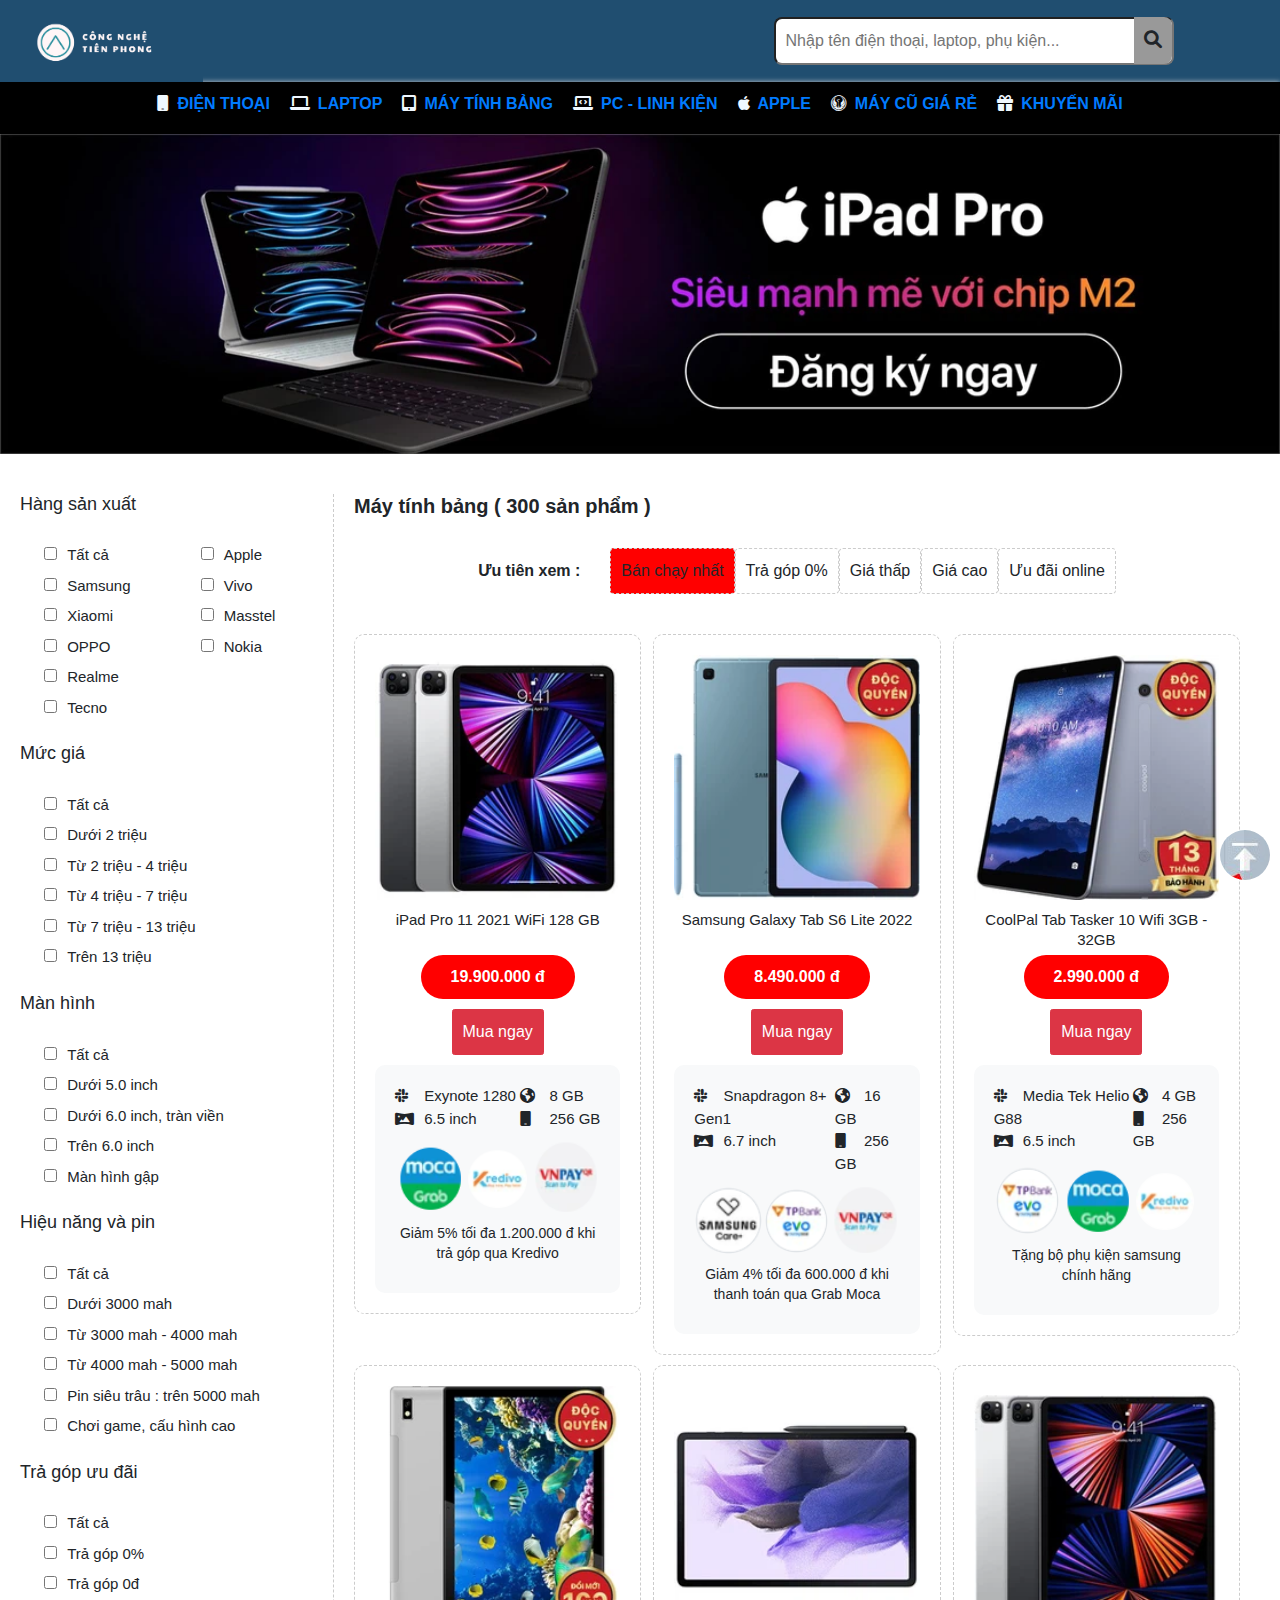
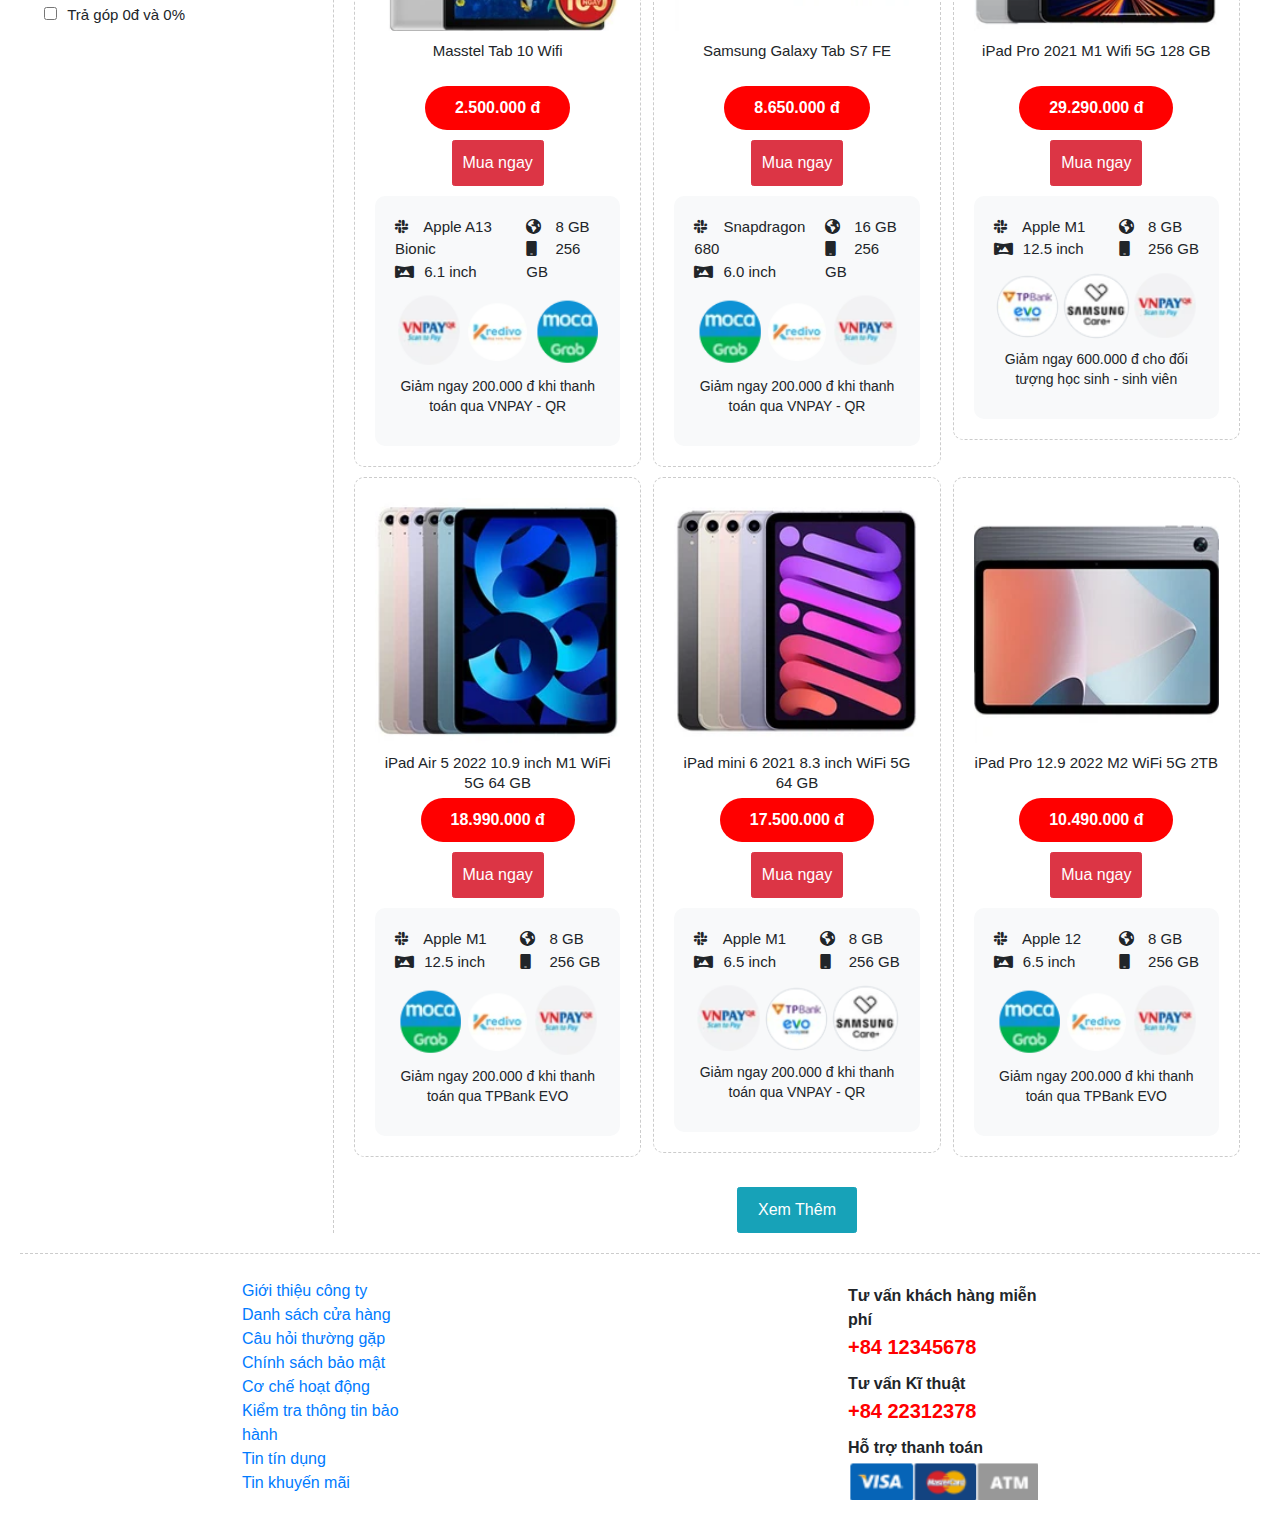
<file: ipad.html>
<!DOCTYPE html>
<html lang="en">
<head>
    <meta charset="UTF-8">
    <meta http-equiv="X-UA-Compatible" content="IE=edge">
    <meta name="viewport" content="width=device-width, initial-scale=1.0">
    <title>Trang chủ</title>
    
    <link rel="preconnect" href="https://fonts.googleapis.com">
    <link rel="preconnect" href="https://fonts.gstatic.com" crossorigin>
    <link href="https://fonts.googleapis.com/css2?family=Ewert&family=Prompt:ital,wght@0,200;0,300;0,400;0,500;0,600;0,700;0,800;0,900;1,200;1,300;1,400;1,500;1,600;1,700;1,800;1,900&display=swap" rel="stylesheet">
    <link rel="stylesheet" href="assets/fontawesome-free-6.1.1-web/css/all.css">
    <link rel="stylesheet" href="https://cdn.jsdelivr.net/npm/bootstrap@4.6.1/dist/css/bootstrap.min.css">
    <link href="https://unpkg.com/aos@2.3.1/dist/aos.css" rel="stylesheet">
    <script src="https://unpkg.com/aos@2.3.1/dist/aos.js"></script>
	<script src="https://cdn.jsdelivr.net/npm/jquery@3.6.0/dist/jquery.slim.min.js"></script>
    <script src="https://cdn.jsdelivr.net/npm/popper.js@1.16.1/dist/umd/popper.min.js"></script>
	<script src="https://cdn.jsdelivr.net/npm/bootstrap@4.6.1/dist/js/bootstrap.bundle.min.js"></script>
    <link rel="stylesheet" href="assets/css/grid_primary.css">
    <link rel="stylesheet" href="assets/css/base.css">
    <link rel="stylesheet" href="assets/css/main.css">
    <link rel="stylesheet" href="assets/css/reponsive.css">
</head>
<body>
    <div id="main">
        <div class="thongbao">
            <span><i class="fa-solid fa-circle-xmark"></i></span>
            <h4 class="">Vui lòng đăng nhập để mua hàng</h4>
        </div>
        <div class="header-box">
            <div class="header-top row height-center">
                <div class="col l-2 c-9">
                    <a href="index.html" class="header-logo image-box">
                        <img src="assets/images/logo.png" alt="" class="full-size-img">
                    </a>
                </div>
                <div class="col l-9 c-0">
                    <div class="header-search text-right">
                        <input type="text" class="input-search" placeholder="Nhập tên điện thoại, laptop, phụ kiện...">
                        <span class="search-icon-bg"><i class="search-icon fa-solid fa-search"></i></span>
                    </div>
                </div>
                <div class="col l-0 c-3 text-center">
                    <div class="open-menu-icon menu-icon">
                        <i class="fa-solid fa-bars"></i>
                    </div>
                    <div class="close-menu-icon menu-icon">
                        <i class="fa-solid fa-close"></i>
                    </div>
                </div>
            </div>
            <div class="header-navbar hidden-mobile">
                <div class="header-navbar-item">
                    <div class="header-navbar-icon">
                        <i class="fa-solid fa-mobile"></i>
                    </div>
                    <a href="mobile.html" class="header-navbar-name">Điện thoại</a>
                </div>
                <div class="header-navbar-item">
                    <div class="header-navbar-icon">
                        <i class="fa-solid fa-laptop"></i>
                    </div>
                    <a href="laptop.html" class="header-navbar-name">LapTop</a>
                </div>
                <div class="header-navbar-item">
                    <div class="header-navbar-icon">
                        <i class="fa-solid fa-tablet-screen-button"></i>
                    </div>
                    <a href="ipad.html" class="header-navbar-name">Máy Tính Bảng</a>
                </div>
                <div class="header-navbar-item">
                    <div class="header-navbar-icon">
                        <i class="fa-solid fa-laptop-code"></i>
                    </div>
                    <a href="phukien.html" class="header-navbar-name">PC - Linh Kiện</a>
                </div>
                <div class="header-navbar-item">
                    <div class="header-navbar-icon">
                        <i class="fa-brands fa-apple"></i>
                    </div>
                    <a href="" class="header-navbar-name">Apple</a>
                </div>
                
                <div class="header-navbar-item">
                    <div class="header-navbar-icon">
                        <i class="fa-brands fa-old-republic"></i>
                    </div>
                    <a href="" class="header-navbar-name">Máy cũ giá rẻ</a>
                </div>
                
                <div class="header-navbar-item">
                    <div class="header-navbar-icon">
                        <i class="fa-solid fa-gift"></i>
                    </div>
                    <a href="khuyenmai.html" class="header-navbar-name">Khuyến mãi</a>
                </div>
            </div>
            <div class="header-navbar-mobile hidden-pc">
                <a href="mobile.html" class="header-navbar-name">Điện thoại</a>
                <a href="laptop.html" class="header-navbar-name">LapTop</a>
                <a href="ipad.html" class="header-navbar-name">Máy Tính Bảng</a>
                <a href="phukien.html" class="header-navbar-name">PC - Linh Kiện</a>
                <a href="" class="header-navbar-name">Apple</a>
                <a href="" class="header-navbar-name">Máy cũ giá rẻ</a>
                <a href="khuyenmai.html" class="header-navbar-name mb-5  ">Khuyến mãi</a>
            </div>
            <div class="header-slide image-box">
                <img src="assets/images/slide-ipad.png" alt="" class="full-size-img">
            </div>
        </div>
        <div class="body-box">
            <div class="row">
                <div class="col l-3">
                    <div class="body-left-box">
                        <div class="body-left-item">
                            <h4 class="body-left-header">Hàng sản xuất</h4>
                            <div class="row">
                                <div class="col l-6">
                                    <div class="choose-box">
                                        <div class="choose-item">
                                            <input type="checkbox">
                                            <span>Tất cả</span>
                                        </div>
                                        <div class="choose-item">
                                            <input type="checkbox">
                                            <span>Samsung</span>
                                        </div>
                                        <div class="choose-item">
                                            <input type="checkbox">
                                            <span>Xiaomi</span>
                                        </div>
                                        <div class="choose-item">
                                            <input type="checkbox">
                                            <span>OPPO</span>
                                        </div>
                                        <div class="choose-item">
                                            <input type="checkbox">
                                            <span>Realme</span>
                                        </div>
                                        <div class="choose-item">
                                            <input type="checkbox">
                                            <span>Tecno</span>
                                        </div>
                                    </div>
                                </div>
                                <div class="col l-6">
                                    <div class="choose-box">
                                        <div class="choose-item">
                                            <input type="checkbox">
                                            <span>Apple</span>
                                        </div>
                                        <div class="choose-item">
                                            <input type="checkbox">
                                            <span>Vivo</span>
                                        </div>
                                        <div class="choose-item">
                                            <input type="checkbox">
                                            <span>Masstel</span>
                                        </div>
                                        <div class="choose-item">
                                            <input type="checkbox">
                                            <span>Nokia</span>
                                        </div>
                                        
                                    </div>
                                </div>
                            </div>
                        </div>
                        <div class="body-left-item">
                            <h4 class="body-left-header">Mức giá</h4>
                            <div class="choose-box">
                                <div class="choose-item">
                                    <input type="checkbox">
                                    <span>Tất cả</span>
                                </div>
                                <div class="choose-item">
                                    <input type="checkbox">
                                    <span>Dưới 2 triệu</span>
                                </div>
                                <div class="choose-item">
                                    <input type="checkbox">
                                    <span>Từ 2 triệu - 4 triệu</span>
                                </div>
                                <div class="choose-item">
                                    <input type="checkbox">
                                    <span>Từ 4 triệu - 7 triệu</span>
                                </div>
                                <div class="choose-item">
                                    <input type="checkbox">
                                    <span>Từ 7 triệu - 13 triệu</span>
                                </div>
                                <div class="choose-item">
                                    <input type="checkbox">
                                    <span>Trên 13 triệu</span>
                                </div>
                            </div>
                        </div>
                        <div class="body-left-item">
                            <h4 class="body-left-header">Màn hình</h4>
                            <div class="choose-box">
                                <div class="choose-item">
                                    <input type="checkbox">
                                    <span>Tất cả</span>
                                </div>
                                <div class="choose-item">
                                    <input type="checkbox">
                                    <span>Dưới 5.0 inch</span>
                                </div>
                                <div class="choose-item">
                                    <input type="checkbox">
                                    <span>Dưới 6.0 inch, tràn viền</span>
                                </div>
                                <div class="choose-item">
                                    <input type="checkbox">
                                    <span>Trên 6.0 inch</span>
                                </div>
                                <div class="choose-item">
                                    <input type="checkbox">
                                    <span>Màn hình gập</span>
                                </div>
                            </div>
                        </div>
                        <div class="body-left-item">
                            <h4 class="body-left-header">Hiệu năng và pin</h4>
                            <div class="choose-box">
                                <div class="choose-item">
                                    <input type="checkbox">
                                    <span>Tất cả</span>
                                </div>
                                <div class="choose-item">
                                    <input type="checkbox">
                                    <span>Dưới 3000 mah</span>
                                </div>
                                <div class="choose-item">
                                    <input type="checkbox">
                                    <span>Từ 3000 mah - 4000 mah</span>
                                </div>
                                <div class="choose-item">
                                    <input type="checkbox">
                                    <span>Từ 4000 mah - 5000 mah</span>
                                </div>
                                <div class="choose-item">
                                    <input type="checkbox">
                                    <span>Pin siêu trâu : trên 5000 mah</span>
                                </div>
                                <div class="choose-item">
                                    <input type="checkbox">
                                    <span>Chơi game, cấu hình cao</span>
                                </div>
                            </div>
                        </div>
                        <div class="body-left-item">
                            <h4 class="body-left-header">Trả góp ưu đãi</h4>
                            <div class="choose-box">
                                <div class="choose-item">
                                    <input type="checkbox">
                                    <span>Tất cả</span>
                                </div>
                                <div class="choose-item">
                                    <input type="checkbox">
                                    <span>Trả góp 0%</span>
                                </div>
                                <div class="choose-item">
                                    <input type="checkbox">
                                    <span>Trả góp 0đ </span>
                                </div>
                                <div class="choose-item">
                                    <input type="checkbox">
                                    <span>Trả góp 0đ và 0%</span>
                                </div>
                            </div>
                        </div>

                    </div>
                </div>
                <div class="col l-9">
                    <div class="body-right-box">
                        <h4 class="body-right-header">Máy tính bảng <span>( 300 sản phẩm )</span></h4>
                        <div class="body-tab-box hidden-mobile">
                            <span class="tab-label">Ưu tiên xem : </span>
                            <span class="tab-button active">Bán chạy nhất</span>
                            <span class="tab-button">Trả góp 0%</span>
                            <span class="tab-button">Giá thấp</span>
                            <span class="tab-button">Giá cao</span>
                            <span class="tab-button">Ưu đãi online</span>
                        </div>
                        <div class="product-list">
                            <div class="row">
                                <div class="col l-4">
                                    <div class="product-item">
                                        <div class="product-image image-box">
                                            <img src="assets/images/tablet-1.png" alt="" class="full-size-img">
                                        </div>
                                        <h4 class="product-name text-center">iPad Pro 11 2021 WiFi 128 GB</h4>
                                        <div class="button-box">
                                            <span class="product-price">19.900.000 đ</span>
                                        </div>
                                        <div class="button-box mt-3 ">
                                            <button class="btn btn-danger p-3 buy-btn">Mua ngay</button>
                                        </div>
                                        <div class="product-content">
                                            <div class="product-info">
                                                <div class="product-info-box">
                                                    <div class="product-info-item">
                                                        <span class="product-icon"><i class="fa-brands fa-slack"></i></span>
                                                        <span class="product-info-desc">Exynote 1280</span>
                                                    </div>
                                                    <div class="product-info-item">
                                                        <span class="product-icon"><i class="fa-solid fa-panorama"></i></span>
                                                        <span class="product-info-desc">6.5 inch</span>
                                                    </div>
                                                </div>
                                                <div class="product-info-box">
                                                    <div class="product-info-item">
                                                        <span class="product-icon"><i class="fa-solid fa-earth-americas"></i></i></span>
                                                        <span class="product-info-desc">8 GB</span>
                                                    </div>
                                                    <div class="product-info-item">
                                                        <span class="product-icon"><i class="fa-solid fa-mobile"></i></span>
                                                        <span class="product-info-desc">256 GB</span>
                                                    </div>
                                                </div>
                                            </div>
                                            <div class="product-brand">
                                                <img src="assets/images/moca-icon.png" alt="" class="brand-product-img">
                                                <img src="assets/images/kedivo-icon.png" alt="" class="brand-product-img">
                                                <img src="assets/images/vnpay-icon.png" alt="" class="brand-product-img">
                                            </div>
                                            <p class="product-desc text-center"> Giảm 5% tối đa 1.200.000 đ khi trả góp qua Kredivo</p>
                                        </div>
                                    </div>
                                </div>
                                <div class="col l-4">
                                    <div class="product-item">
                                        <div class="product-image image-box">
                                            <img src="assets/images/tablet-2.png" alt="" class="full-size-img">
                                        </div>
                                        <h4 class="product-name text-center">Samsung Galaxy Tab S6 Lite 2022</h4>
                                        <div class="button-box">
                                            <span class="product-price">8.490.000 đ</span>
                                        </div>
                                        <div class="button-box mt-3 ">
                                            <button class="btn btn-danger p-3 buy-btn">Mua ngay</button>
                                        </div>
                                        <div class="product-content">
                                            <div class="product-info">
                                                <div class="product-info-box">
                                                    <div class="product-info-item">
                                                        <span class="product-icon"><i class="fa-brands fa-slack"></i></span>
                                                        <span class="product-info-desc">Snapdragon 8+ Gen1</span>
                                                    </div>
                                                    <div class="product-info-item">
                                                        <span class="product-icon"><i class="fa-solid fa-panorama"></i></span>
                                                        <span class="product-info-desc">6.7 inch</span>
                                                    </div>
                                                </div>
                                                <div class="product-info-box">
                                                    <div class="product-info-item">
                                                        <span class="product-icon"><i class="fa-solid fa-earth-americas"></i></i></span>
                                                        <span class="product-info-desc">16 GB</span>
                                                    </div>
                                                    <div class="product-info-item">
                                                        <span class="product-icon"><i class="fa-solid fa-mobile"></i></span>
                                                        <span class="product-info-desc">256 GB</span>
                                                    </div>
                                                </div>
                                            </div>
                                            <div class="product-brand">
                                                <img src="assets/images/samsung-icon.png" alt="" class="brand-product-img">
                                                <img src="assets/images/tpbank-icon.png" alt="" class="brand-product-img">
                                                <img src="assets/images/vnpay-icon.png" alt="" class="brand-product-img">
                                            </div>
                                            <p class="product-desc text-center"> Giảm 4% tối đa 600.000 đ khi thanh toán qua Grab Moca</p>
                                        </div>
                                    </div>
                                </div>
                                <div class="col l-4">
                                    <div class="product-item">
                                        <div class="product-image image-box">
                                            <img src="assets/images/tablet-3.png" alt="" class="full-size-img">
                                        </div>
                                        <h4 class="product-name text-center">CoolPal Tab Tasker 10 Wifi 3GB - 32GB</h4>
                                        <div class="button-box">
                                            <span class="product-price">2.990.000 đ</span>
                                        </div>
                                        <div class="button-box mt-3 ">
                                            <button class="btn btn-danger p-3 buy-btn">Mua ngay</button>
                                        </div>
                                        <div class="product-content">
                                            <div class="product-info">
                                                <div class="product-info-box">
                                                    <div class="product-info-item">
                                                        <span class="product-icon"><i class="fa-brands fa-slack"></i></span>
                                                        <span class="product-info-desc">Media Tek Helio G88</span>
                                                    </div>
                                                    <div class="product-info-item">
                                                        <span class="product-icon"><i class="fa-solid fa-panorama"></i></span>
                                                        <span class="product-info-desc">6.5 inch</span>
                                                    </div>
                                                </div>
                                                <div class="product-info-box">
                                                    <div class="product-info-item">
                                                        <span class="product-icon"><i class="fa-solid fa-earth-americas"></i></i></span>
                                                        <span class="product-info-desc">4 GB</span>
                                                    </div>
                                                    <div class="product-info-item">
                                                        <span class="product-icon"><i class="fa-solid fa-mobile"></i></span>
                                                        <span class="product-info-desc">256 GB</span>
                                                    </div>
                                                </div>
                                            </div>
                                            <div class="product-brand">
                                                <img src="assets/images/tpbank-icon.png" alt="" class="brand-product-img">
                                                <img src="assets/images/moca-icon.png" alt="" class="brand-product-img">
                                                <img src="assets/images/kedivo-icon.png" alt="" class="brand-product-img">
                                            </div>
                                            <p class="product-desc text-center"> Tặng bộ phụ kiện samsung chính hãng</p>
                                        </div>
                                    </div>
                                </div>
                                <div class="col l-4">
                                    <div class="product-item">
                                        <div class="product-image image-box">
                                            <img src="assets/images/tablet-4.png" alt="" class="full-size-img">
                                        </div>
                                        <h4 class="product-name text-center">     Masstel Tab 10 Wifi</h4>
                                        <div class="button-box">
                                            <span class="product-price">2.500.000 đ</span>
                                        </div>
                                        <div class="button-box mt-3 ">
                                            <button class="btn btn-danger p-3 buy-btn">Mua ngay</button>
                                        </div>
                                        <div class="product-content">
                                            <div class="product-info">
                                                <div class="product-info-box">
                                                    <div class="product-info-item">
                                                        <span class="product-icon"><i class="fa-brands fa-slack"></i></span>
                                                        <span class="product-info-desc">Apple A13 Bionic</span>
                                                    </div>
                                                    <div class="product-info-item">
                                                        <span class="product-icon"><i class="fa-solid fa-panorama"></i></span>
                                                        <span class="product-info-desc">6.1 inch</span>
                                                    </div>
                                                </div>
                                                <div class="product-info-box">
                                                    <div class="product-info-item">
                                                        <span class="product-icon"><i class="fa-solid fa-earth-americas"></i></i></span>
                                                        <span class="product-info-desc">8 GB</span>
                                                    </div>
                                                    <div class="product-info-item">
                                                        <span class="product-icon"><i class="fa-solid fa-mobile"></i></span>
                                                        <span class="product-info-desc">256 GB</span>
                                                    </div>
                                                </div>
                                            </div>
                                            <div class="product-brand">
                                                <img src="assets/images/vnpay-icon.png" alt="" class="brand-product-img">
                                                <img src="assets/images/kedivo-icon.png" alt="" class="brand-product-img">
                                                <img src="assets/images/moca-icon.png" alt="" class="brand-product-img">
                                            </div>
                                            <p class="product-desc text-center">Giảm ngay 200.000 đ khi thanh toán qua VNPAY - QR</p>
                                        </div>
                                    </div>
                                </div>
                                <div class="col l-4">
                                    <div class="product-item">
                                        <div class="product-image image-box">
                                            <img src="assets/images/tablet-5.png" alt="" class="full-size-img">
                                        </div>
                                        <h4 class="product-name text-center">Samsung Galaxy Tab S7 FE</h4>
                                        <div class="button-box">
                                            <span class="product-price">8.650.000 đ</span>
                                        </div>
                                        <div class="button-box mt-3 ">
                                            <button class="btn btn-danger p-3 buy-btn">Mua ngay</button>
                                        </div>
                                        <div class="product-content">
                                            <div class="product-info">
                                                <div class="product-info-box">
                                                    <div class="product-info-item">
                                                        <span class="product-icon"><i class="fa-brands fa-slack"></i></span>
                                                        <span class="product-info-desc">Snapdragon 680</span>
                                                    </div>
                                                    <div class="product-info-item">
                                                        <span class="product-icon"><i class="fa-solid fa-panorama"></i></span>
                                                        <span class="product-info-desc">6.0 inch</span>
                                                    </div>
                                                </div>
                                                <div class="product-info-box">
                                                    <div class="product-info-item">
                                                        <span class="product-icon"><i class="fa-solid fa-earth-americas"></i></i></span>
                                                        <span class="product-info-desc">16 GB</span>
                                                    </div>
                                                    <div class="product-info-item">
                                                        <span class="product-icon"><i class="fa-solid fa-mobile"></i></span>
                                                        <span class="product-info-desc">256 GB</span>
                                                    </div>
                                                </div>
                                            </div>
                                            <div class="product-brand">
                                                <img src="assets/images/moca-icon.png" alt="" class="brand-product-img">
                                                <img src="assets/images/kedivo-icon.png" alt="" class="brand-product-img">
                                                <img src="assets/images/vnpay-icon.png" alt="" class="brand-product-img">
                                            </div>
                                            <p class="product-desc text-center">  Giảm ngay 200.000 đ khi thanh toán qua VNPAY - QR</p>
                                        </div>
                                    </div>
                                </div>
                                <div class="col l-4">
                                    <div class="product-item">
                                        <div class="product-image image-box">
                                            <img src="assets/images/tablet-6.png" alt="" class="full-size-img">
                                        </div>
                                        <h4 class="product-name text-center">iPad Pro 2021 M1 Wifi 5G 128 GB</h4>
                                        <div class="button-box">
                                            <span class="product-price">29.290.000 đ</span>
                                        </div>
                                        <div class="button-box mt-3 ">
                                            <button class="btn btn-danger p-3 buy-btn">Mua ngay</button>
                                        </div>
                                        <div class="product-content">
                                            <div class="product-info">
                                                <div class="product-info-box">
                                                    <div class="product-info-item">
                                                        <span class="product-icon"><i class="fa-brands fa-slack"></i></span>
                                                        <span class="product-info-desc">Apple M1</span>
                                                    </div>
                                                    <div class="product-info-item">
                                                        <span class="product-icon"><i class="fa-solid fa-panorama"></i></span>
                                                        <span class="product-info-desc">12.5 inch</span>
                                                    </div>
                                                </div>
                                                <div class="product-info-box">
                                                    <div class="product-info-item">
                                                        <span class="product-icon"><i class="fa-solid fa-earth-americas"></i></i></span>
                                                        <span class="product-info-desc">8 GB</span>
                                                    </div>
                                                    <div class="product-info-item">
                                                        <span class="product-icon"><i class="fa-solid fa-mobile"></i></span>
                                                        <span class="product-info-desc">256 GB</span>
                                                    </div>
                                                </div>
                                            </div>
                                            <div class="product-brand">
                                                <img src="assets/images/tpbank-icon.png" alt="" class="brand-product-img">
                                                <img src="assets/images/samsung-icon.png" alt="" class="brand-product-img">
                                                <img src="assets/images/vnpay-icon.png" alt="" class="brand-product-img">
                                            </div>
                                            <p class="product-desc text-center"> Giảm ngay 600.000 đ cho đối tượng học sinh - sinh viên</p>
                                        </div>
                                    </div>
                                </div>
                                <div class="col l-4">
                                    <div class="product-item">
                                        <div class="product-image image-box">
                                            <img src="assets/images/tablet-7.png" alt="" class="full-size-img">
                                        </div>
                                        <h4 class="product-name text-center">iPad Air 5 2022 10.9 inch M1 WiFi 5G 64 GB</h4>
                                        <div class="button-box">
                                            <span class="product-price">18.990.000 đ</span>
                                        </div>
                                        <div class="button-box mt-3 ">
                                            <button class="btn btn-danger p-3 buy-btn">Mua ngay</button>
                                        </div>
                                        <div class="product-content">
                                            <div class="product-info">
                                                <div class="product-info-box">
                                                    <div class="product-info-item">
                                                        <span class="product-icon"><i class="fa-brands fa-slack"></i></span>
                                                        <span class="product-info-desc">Apple M1</span>
                                                    </div>
                                                    <div class="product-info-item">
                                                        <span class="product-icon"><i class="fa-solid fa-panorama"></i></span>
                                                        <span class="product-info-desc">12.5 inch</span>
                                                    </div>
                                                </div>
                                                <div class="product-info-box">
                                                    <div class="product-info-item">
                                                        <span class="product-icon"><i class="fa-solid fa-earth-americas"></i></i></span>
                                                        <span class="product-info-desc">8 GB</span>
                                                    </div>
                                                    <div class="product-info-item">
                                                        <span class="product-icon"><i class="fa-solid fa-mobile"></i></span>
                                                        <span class="product-info-desc">256 GB</span>
                                                    </div>
                                                </div>
                                            </div>
                                            <div class="product-brand">
                                                <img src="assets/images/moca-icon.png" alt="" class="brand-product-img">
                                                <img src="assets/images/kedivo-icon.png" alt="" class="brand-product-img">
                                                <img src="assets/images/vnpay-icon.png" alt="" class="brand-product-img">
                                            </div>
                                            <p class="product-desc text-center"> Giảm ngay 200.000 đ khi thanh toán qua TPBank EVO</p>
                                        </div>
                                    </div>
                                </div>
                                <div class="col l-4">
                                    <div class="product-item">
                                        <div class="product-image image-box">
                                            <img src="assets/images/tablet-8.png" alt="" class="full-size-img">
                                        </div>
                                        <h4 class="product-name text-center">iPad mini 6 2021 8.3 inch WiFi 5G 64 GB</h4>
                                        <div class="button-box">
                                            <span class="product-price">17.500.000 đ</span>
                                        </div>
                                        <div class="button-box mt-3 ">
                                            <button class="btn btn-danger p-3 buy-btn">Mua ngay</button>
                                        </div>
                                        <div class="product-content">
                                            <div class="product-info">
                                                <div class="product-info-box">
                                                    <div class="product-info-item">
                                                        <span class="product-icon"><i class="fa-brands fa-slack"></i></span>
                                                        <span class="product-info-desc">Apple M1</span>
                                                    </div>
                                                    <div class="product-info-item">
                                                        <span class="product-icon"><i class="fa-solid fa-panorama"></i></span>
                                                        <span class="product-info-desc">6.5 inch</span>
                                                    </div>
                                                </div>
                                                <div class="product-info-box">
                                                    <div class="product-info-item">
                                                        <span class="product-icon"><i class="fa-solid fa-earth-americas"></i></i></span>
                                                        <span class="product-info-desc">8 GB</span>
                                                    </div>
                                                    <div class="product-info-item">
                                                        <span class="product-icon"><i class="fa-solid fa-mobile"></i></span>
                                                        <span class="product-info-desc">256 GB</span>
                                                    </div>
                                                </div>
                                            </div>
                                            <div class="product-brand">
                                                <img src="assets/images/vnpay-icon.png" alt="" class="brand-product-img">
                                                <img src="assets/images/tpbank-icon.png" alt="" class="brand-product-img">
                                                <img src="assets/images/samsung-icon.png" alt="" class="brand-product-img">
                                            </div>
                                            <p class="product-desc text-center"> Giảm ngay 200.000 đ khi thanh toán qua VNPAY - QR</p>
                                        </div>
                                    </div>
                                </div>
                                <div class="col l-4">
                                    <div class="product-item">
                                        <div class="product-image image-box">
                                            <img src="assets/images/tablet-9.png" alt="" class="full-size-img">
                                        </div>
                                        <h4 class="product-name text-center">iPad Pro 12.9 2022 M2 WiFi 5G 2TB</h4>
                                        <div class="button-box">
                                            <span class="product-price">10.490.000 đ</span>
                                        </div>
                                        <div class="button-box mt-3 ">
                                            <button class="btn btn-danger p-3 buy-btn">Mua ngay</button>
                                        </div>
                                        <div class="product-content">
                                            <div class="product-info">
                                                <div class="product-info-box">
                                                    <div class="product-info-item">
                                                        <span class="product-icon"><i class="fa-brands fa-slack"></i></span>
                                                        <span class="product-info-desc">Apple 12</span>
                                                    </div>
                                                    <div class="product-info-item">
                                                        <span class="product-icon"><i class="fa-solid fa-panorama"></i></span>
                                                        <span class="product-info-desc">6.5 inch</span>
                                                    </div>
                                                </div>
                                                <div class="product-info-box">
                                                    <div class="product-info-item">
                                                        <span class="product-icon"><i class="fa-solid fa-earth-americas"></i></i></span>
                                                        <span class="product-info-desc">8 GB</span>
                                                    </div>
                                                    <div class="product-info-item">
                                                        <span class="product-icon"><i class="fa-solid fa-mobile"></i></span>
                                                        <span class="product-info-desc">256 GB</span>
                                                    </div>
                                                </div>
                                            </div>
                                            <div class="product-brand">
                                                <img src="assets/images/moca-icon.png" alt="" class="brand-product-img">
                                                <img src="assets/images/kedivo-icon.png" alt="" class="brand-product-img">
                                                <img src="assets/images/vnpay-icon.png" alt="" class="brand-product-img">
                                            </div>
                                            <p class="product-desc text-center"> Giảm ngay 200.000 đ khi thanh toán qua TPBank EVO</p>
                                        </div>
                                    </div>  
                                </div>
                            </div>
                            <div class="button-box mt-5">
                                <button class="btn btn-info btn-readmore">Xem Thêm</button>
                            </div>
                        </div>
                    </div>
                </div>
            </div>
        </div>
        <div class="footer-box">
            <div class="row height-center">
                <div class="col l-2 l-o-2 c-12">
                    <div class="footer-menu">
                        <li> <a href="" class="footer-menu-link">Giới thiệu công ty</a></li>
                        <li> <a href="" class="footer-menu-link">Danh sách cửa hàng</a></li>
                        <li> <a href="" class="footer-menu-link">Câu hỏi thường gặp</a></li>
                        <li> <a href="" class="footer-menu-link">Chính sách bảo mật</a></li>
                        <li> <a href="" class="footer-menu-link">Cơ chế hoạt động</a></li>
                        <li> <a href="" class="footer-menu-link">Kiểm tra thông tin bảo hành</a></li>
                        <li> <a href="" class="footer-menu-link">Tin tín dụng</a></li>
                        <li> <a href="" class="footer-menu-link">Tin khuyến mãi</a></li>
                    </div>
                </div>
                <div class="col l-2 l-o-4 c-12">
                    <li class="footer-desc"> Tư vấn khách hàng miễn phí</li>
                    <li><span class="footer-phone-number">+84 12345678</span></li>
                    <li class="footer-desc"> Tư vấn Kĩ thuật</li>
                    <li><span class="footer-phone-number">+84 22312378</span></li>
                    <li class="footer-desc"> Hỗ trợ thanh toán</li>
                    <div class="payment-list image-box">
                        <img src="assets/images/08d89ba678f5af1b2d567e21b5ecbc64.png" alt="" class="full-size-img">
                    </div>
                </div>
            </div>
        <div class="back-top"><img class="back-top-img" src="assets/images/arow-up-2.jpg" alt=""></div>

        </div>
    </div>
    <script src="https://code.jquery.com/jquery-3.6.1.js" integrity="sha256-3zlB5s2uwoUzrXK3BT7AX3FyvojsraNFxCc2vC/7pNI=" crossorigin="anonymous"></script>
    <script>

        $(document).ready(function() {
            $(window).scroll(function() {
                if($(this).scrollTop() > 400) {
                    $('.back-top-img').fadeIn();
                } else {
                    $('.back-top-img').fadeOut();
                }
            })
            $('.back-top-img').click(function() {
                $('html,body').animate({scrollTop:0},1000)
            }) 
        })
        var header = document.querySelector('.header-navbar')
        window.onscroll = function() {
            console.log(document.documentElement.scrollTop)
            if(document.documentElement.scrollTop > 72 ) {
                header.style.position = "fixed"
            } else {
                header.style.position = "relative"
            }
        }
        var openMenu = document.querySelector('.open-menu-icon')
        var closeMenu = document.querySelector('.close-menu-icon')
        var headerNavbar = document.querySelector('.header-navbar-mobile')

        openMenu.onclick = function() {
            headerNavbar.style.top = '115px'
            closeMenu.style.display = 'block'
            openMenu.style.display = 'none'
        }
        closeMenu.onclick = function() {
            headerNavbar.style.top = '-150px';
            closeMenu.style.display = 'none'
            openMenu.style.display = 'block'
        }
        var buyBtns = document.querySelectorAll('.buy-btn')
        var thongbao = document.querySelector('.thongbao')
        buyBtns.forEach((buyBtn,index) => {
            buyBtn.onclick = function() {
                thongbao.style.top = '0'
                setTimeout(() => {
                thongbao.style.top = '-100%'
                }, 3000);
            }

        })
    </script>
</body>
</html>
</file>
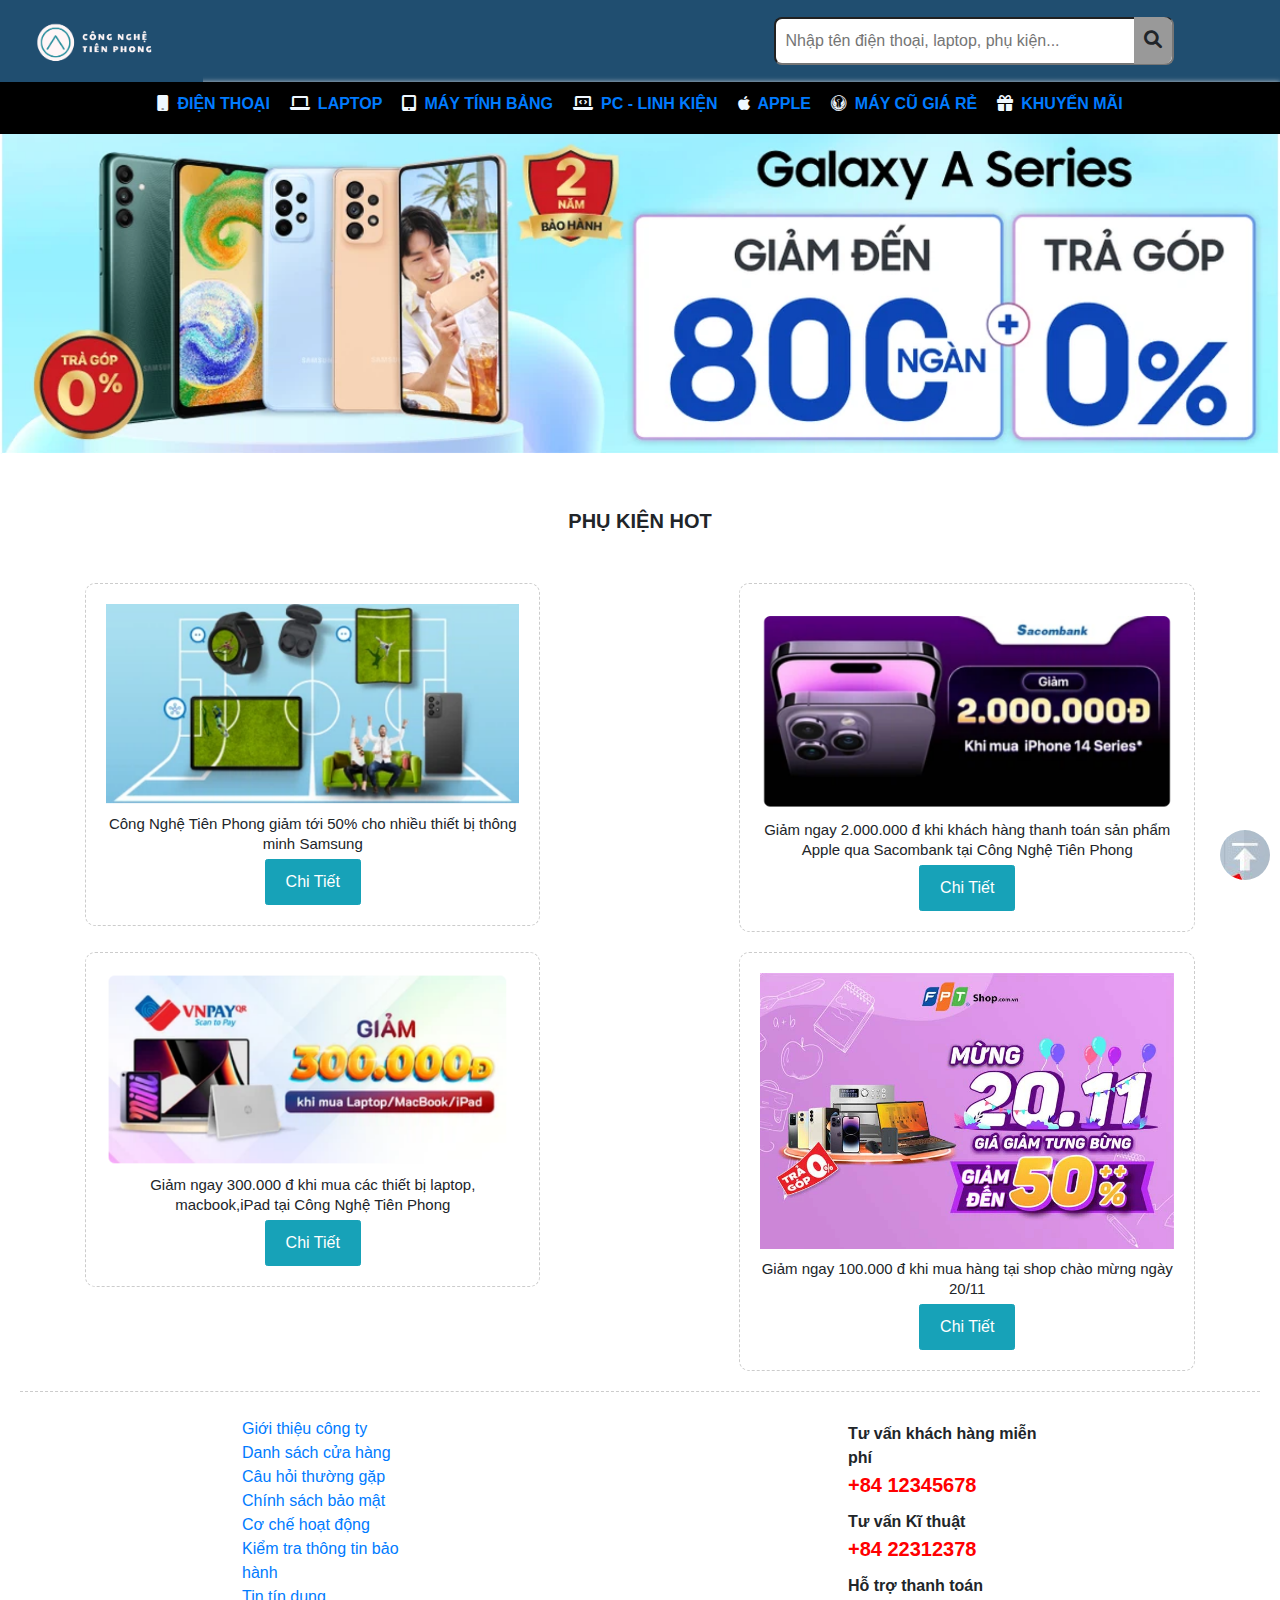
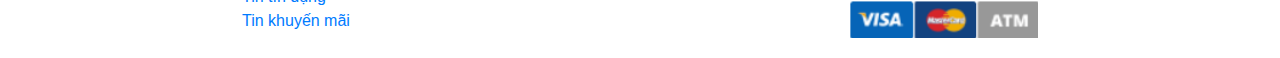
<file: khuyenmai.html>
<!DOCTYPE html>
<html lang="en">
<head>
    <meta charset="UTF-8">
    <meta http-equiv="X-UA-Compatible" content="IE=edge">
    <meta name="viewport" content="width=device-width, initial-scale=1.0">
    <title>Trang chủ</title>
    
    <link rel="preconnect" href="https://fonts.googleapis.com">
    <link rel="preconnect" href="https://fonts.gstatic.com" crossorigin>
    <link href="https://fonts.googleapis.com/css2?family=Ewert&family=Prompt:ital,wght@0,200;0,300;0,400;0,500;0,600;0,700;0,800;0,900;1,200;1,300;1,400;1,500;1,600;1,700;1,800;1,900&display=swap" rel="stylesheet">
    <link rel="stylesheet" href="assets/fontawesome-free-6.1.1-web/css/all.css">
    <link rel="stylesheet" href="https://cdn.jsdelivr.net/npm/bootstrap@4.6.1/dist/css/bootstrap.min.css">
    <link href="https://unpkg.com/aos@2.3.1/dist/aos.css" rel="stylesheet">
    <script src="https://unpkg.com/aos@2.3.1/dist/aos.js"></script>
	<script src="https://cdn.jsdelivr.net/npm/jquery@3.6.0/dist/jquery.slim.min.js"></script>
    <script src="https://cdn.jsdelivr.net/npm/popper.js@1.16.1/dist/umd/popper.min.js"></script>
	<script src="https://cdn.jsdelivr.net/npm/bootstrap@4.6.1/dist/js/bootstrap.bundle.min.js"></script>
    <link rel="stylesheet" href="assets/css/grid_primary.css">
    <link rel="stylesheet" href="assets/css/base.css">
    <link rel="stylesheet" href="assets/css/main.css">
    <link rel="stylesheet" href="assets/css/reponsive.css">
</head>
<body>
    <div id="main">
        <div class="header-box">
            <div class="header-top row height-center">
                <div class="col l-2 c-9">
                    <a href="index.html" class="header-logo image-box">
                        <img src="assets/images/logo.png" alt="" class="full-size-img">
                    </a>
                </div>
                <div class="col l-9 c-0">
                    <div class="header-search text-right">
                        <input type="text" class="input-search" placeholder="Nhập tên điện thoại, laptop, phụ kiện...">
                        <span class="search-icon-bg"><i class="search-icon fa-solid fa-search"></i></span>
                    </div>
                </div>
                <div class="col l-0 c-3 text-center">
                    <div class="open-menu-icon menu-icon">
                        <i class="fa-solid fa-bars"></i>
                    </div>
                    <div class="close-menu-icon menu-icon">
                        <i class="fa-solid fa-close"></i>
                    </div>
                </div>
            </div>
            <div class="header-navbar hidden-mobile">
                <div class="header-navbar-item">
                    <div class="header-navbar-icon">
                        <i class="fa-solid fa-mobile"></i>
                    </div>
                    <a href="mobile.html" class="header-navbar-name">Điện thoại</a>
                </div>
                <div class="header-navbar-item">
                    <div class="header-navbar-icon">
                        <i class="fa-solid fa-laptop"></i>
                    </div>
                    <a href="laptop.html" class="header-navbar-name">LapTop</a>
                </div>
                <div class="header-navbar-item">
                    <div class="header-navbar-icon">
                        <i class="fa-solid fa-tablet-screen-button"></i>
                    </div>
                    <a href="ipad.html" class="header-navbar-name">Máy Tính Bảng</a>
                </div>
                <div class="header-navbar-item">
                    <div class="header-navbar-icon">
                        <i class="fa-solid fa-laptop-code"></i>
                    </div>
                    <a href="phukien.html" class="header-navbar-name">PC - Linh Kiện</a>
                </div>
                <div class="header-navbar-item">
                    <div class="header-navbar-icon">
                        <i class="fa-brands fa-apple"></i>
                    </div>
                    <a href="" class="header-navbar-name">Apple</a>
                </div>
                
                <div class="header-navbar-item">
                    <div class="header-navbar-icon">
                        <i class="fa-brands fa-old-republic"></i>
                    </div>
                    <a href="" class="header-navbar-name">Máy cũ giá rẻ</a>
                </div>
                
                <div class="header-navbar-item">
                    <div class="header-navbar-icon">
                        <i class="fa-solid fa-gift"></i>
                    </div>
                    <a href="khuyenmai.html" class="header-navbar-name">Khuyến mãi</a>
                </div>
            </div>
            <div class="header-navbar-mobile hidden-pc">
                <a href="mobile.html" class="header-navbar-name">Điện thoại</a>
                <a href="laptop.html" class="header-navbar-name">LapTop</a>
                <a href="ipad.html" class="header-navbar-name">Máy Tính Bảng</a>
                <a href="phukien.html" class="header-navbar-name">PC - Linh Kiện</a>
                <a href="" class="header-navbar-name">Apple</a>
                <a href="" class="header-navbar-name">Máy cũ giá rẻ</a>
                <a href="khuyenmai.html" class="header-navbar-name mb-5  ">Khuyến mãi</a>
            </div>
            <div class="header-slide image-box">
                <img src="assets/images/slide-1.png" alt="" class="full-size-img">
            </div>
        </div>
        <div class="body-box">
            <div class="container">
                <h4 class="body-right-header text-center mb-5 mt-4">PHỤ KIỆN HOT</h4><span></span></h4>
                <div class="row news-box">
                    <div class="col l-5 c-12">
                        <div class="news-item">
                            <div class="news-image image-box">
                                <img src="assets/images/news-1.png" alt="" class="full-size-img">
                            </div>
                            <h4 class="product-name text-center">Công Nghệ Tiên Phong giảm tới 50% cho nhiều thiết bị thông minh Samsung</h4>
                            <div class="button-box"><button class="btn btn-info btn-readmore">Chi Tiết</button></div>
                        </div>
                    </div>
                    <div class="col l-5 l-o-2 c-12">
                        <div class="news-item">
                            <div class="news-image image-box">
                                <img src="assets/images/news-2.png" alt="" class="full-size-img">
                            </div>
                            <h4 class="product-name text-center">Giảm ngay 2.000.000 đ khi khách hàng thanh toán sản phẩm Apple qua Sacombank tại Công Nghệ Tiên Phong</h4>
                            <div class="button-box"><button class="btn btn-info btn-readmore">Chi Tiết</button></div>
                        </div>
                    </div>
                    <div class="col l-5 c-12">
                        <div class="news-item">
                            <div class="news-image image-box">
                                <img src="assets/images/news-3.png" alt="" class="full-size-img">
                            </div>
                            <h4 class="product-name text-center">Giảm ngay 300.000 đ khi mua các thiết bị laptop, macbook,iPad tại Công Nghệ Tiên Phong</h4>
                            <div class="button-box"><button class="btn btn-info btn-readmore">Chi Tiết</button></div>
                        </div>
                    </div>
                    <div class="col l-5 l-o-2 c-12">
                        <div class="news-item">
                            <div class="news-image image-box">
                                <img src="assets/images/news-5.webp" alt="" class="full-size-img">
                            </div>
                            <h4 class="product-name text-center">Giảm ngay 100.000 đ khi mua hàng tại shop chào mừng ngày 20/11</h4>
                            <div class="button-box"><button class="btn btn-info btn-readmore">Chi Tiết</button></div>
                        </div>
                    </div>
                </div>
            </div>
        </div>
        <div class="footer-box">
            <div class="row height-center">
                <div class="col l-2 l-o-2 c-12">
                    <div class="footer-menu">
                        <li> <a href="" class="footer-menu-link">Giới thiệu công ty</a></li>
                        <li> <a href="" class="footer-menu-link">Danh sách cửa hàng</a></li>
                        <li> <a href="" class="footer-menu-link">Câu hỏi thường gặp</a></li>
                        <li> <a href="" class="footer-menu-link">Chính sách bảo mật</a></li>
                        <li> <a href="" class="footer-menu-link">Cơ chế hoạt động</a></li>
                        <li> <a href="" class="footer-menu-link">Kiểm tra thông tin bảo hành</a></li>
                        <li> <a href="" class="footer-menu-link">Tin tín dụng</a></li>
                        <li> <a href="" class="footer-menu-link">Tin khuyến mãi</a></li>
                    </div>
                </div>
                <div class="col l-2 l-o-4 c-12">
                    <li class="footer-desc"> Tư vấn khách hàng miễn phí</li>
                    <li><span class="footer-phone-number">+84 12345678</span></li>
                    <li class="footer-desc"> Tư vấn Kĩ thuật</li>
                    <li><span class="footer-phone-number">+84 22312378</span></li>
                    <li class="footer-desc"> Hỗ trợ thanh toán</li>
                    <div class="payment-list image-box">
                        <img src="assets/images/08d89ba678f5af1b2d567e21b5ecbc64.png" alt="" class="full-size-img">
                    </div>
                </div>
            </div>
        <div class="back-top"><img class="back-top-img" src="assets/images/arow-up-2.jpg" alt=""></div>

        </div>
    </div>
    <script src="https://code.jquery.com/jquery-3.6.1.js" integrity="sha256-3zlB5s2uwoUzrXK3BT7AX3FyvojsraNFxCc2vC/7pNI=" crossorigin="anonymous"></script>
    <script>

        $(document).ready(function() {
            $(window).scroll(function() {
                if($(this).scrollTop() > 400) {
                    $('.back-top-img').fadeIn();
                } else {
                    $('.back-top-img').fadeOut();
                }
            })
            $('.back-top-img').click(function() {
                $('html,body').animate({scrollTop:0},1000)
            }) 
        })
        var header = document.querySelector('.header-navbar')
        window.onscroll = function() {
            console.log(document.documentElement.scrollTop)
            if(document.documentElement.scrollTop > 72 ) {
                header.style.position = "fixed"
            } else {
                header.style.position = "relative"
            }
        }
        var openMenu = document.querySelector('.open-menu-icon')
        var closeMenu = document.querySelector('.close-menu-icon')
        var headerNavbar = document.querySelector('.header-navbar-mobile')

        openMenu.onclick = function() {
            headerNavbar.style.top = '115px'
            closeMenu.style.display = 'block'
            openMenu.style.display = 'none'
        }
        closeMenu.onclick = function() {
            headerNavbar.style.top = '-150px';
            closeMenu.style.display = 'none'
            openMenu.style.display = 'block'
        }
    </script>
</body>
</html>
</file>
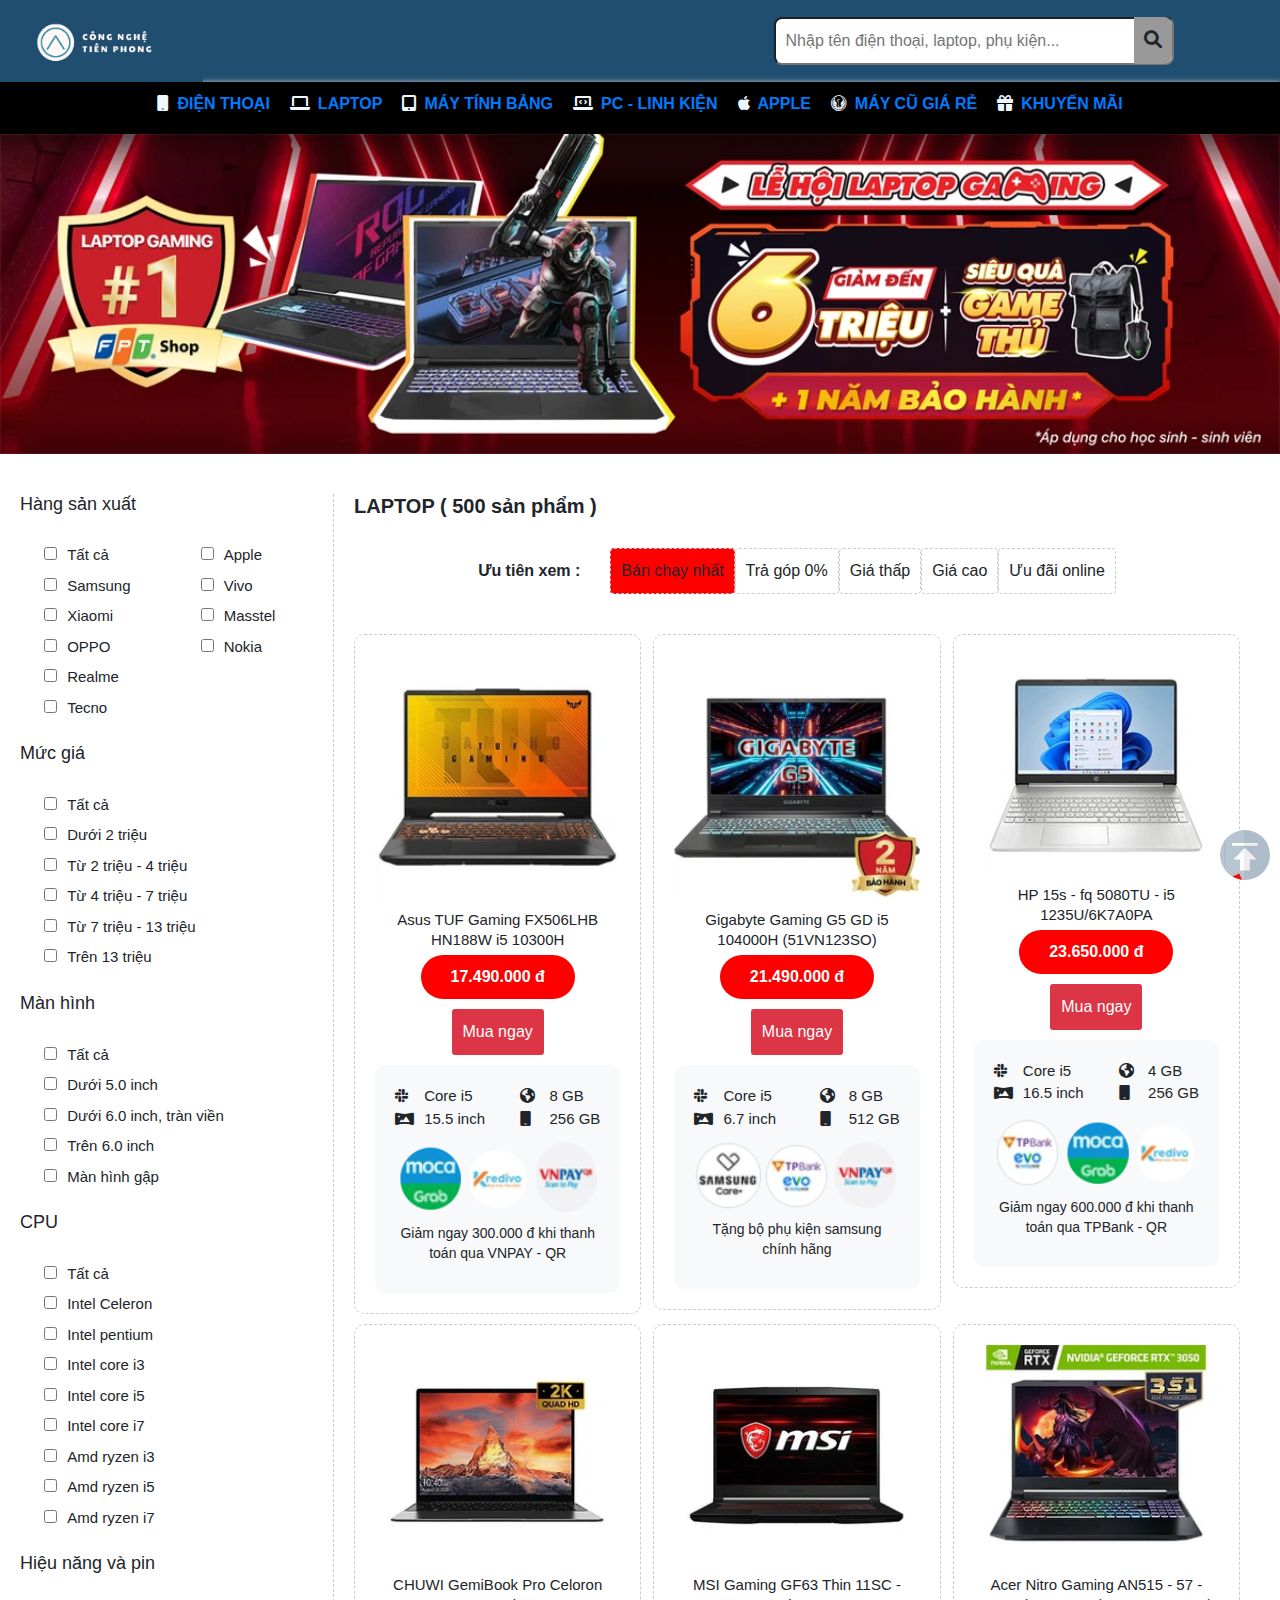
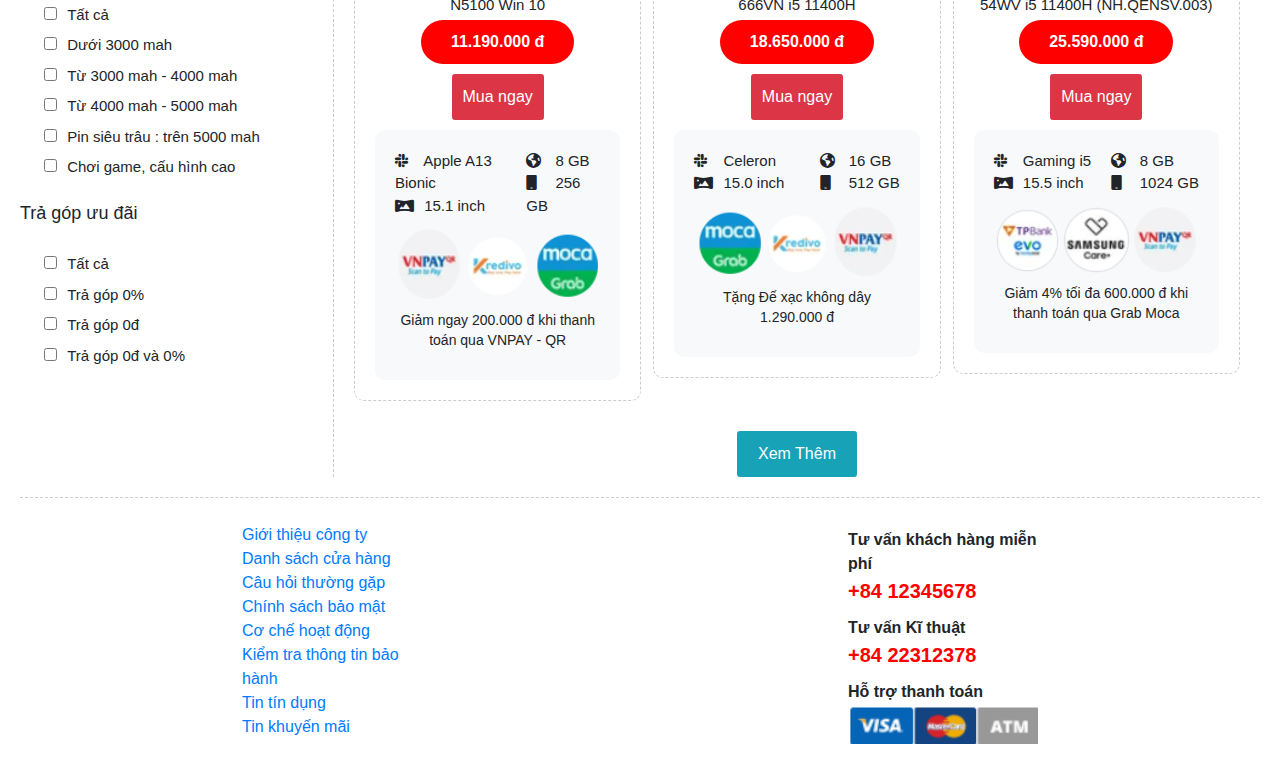
<file: laptop.html>
<!DOCTYPE html>
<html lang="en">
<head>
    <meta charset="UTF-8">
    <meta http-equiv="X-UA-Compatible" content="IE=edge">
    <meta name="viewport" content="width=device-width, initial-scale=1.0">
    <title>Trang chủ</title>
    
    <link rel="preconnect" href="https://fonts.googleapis.com">
    <link rel="preconnect" href="https://fonts.gstatic.com" crossorigin>
    <link href="https://fonts.googleapis.com/css2?family=Ewert&family=Prompt:ital,wght@0,200;0,300;0,400;0,500;0,600;0,700;0,800;0,900;1,200;1,300;1,400;1,500;1,600;1,700;1,800;1,900&display=swap" rel="stylesheet">
    <link rel="stylesheet" href="assets/fontawesome-free-6.1.1-web/css/all.css">
    <link rel="stylesheet" href="https://cdn.jsdelivr.net/npm/bootstrap@4.6.1/dist/css/bootstrap.min.css">
    <link href="https://unpkg.com/aos@2.3.1/dist/aos.css" rel="stylesheet">
    <script src="https://unpkg.com/aos@2.3.1/dist/aos.js"></script>
	<script src="https://cdn.jsdelivr.net/npm/jquery@3.6.0/dist/jquery.slim.min.js"></script>
    <script src="https://cdn.jsdelivr.net/npm/popper.js@1.16.1/dist/umd/popper.min.js"></script>
	<script src="https://cdn.jsdelivr.net/npm/bootstrap@4.6.1/dist/js/bootstrap.bundle.min.js"></script>
    <link rel="stylesheet" href="assets/css/grid_primary.css">
    <link rel="stylesheet" href="assets/css/base.css">
    <link rel="stylesheet" href="assets/css/main.css">
    <link rel="stylesheet" href="assets/css/reponsive.css">
</head>
<body>
    <div id="main">
        <div class="thongbao">
            <span><i class="fa-solid fa-circle-xmark"></i></span>
            <h4 class="">Vui lòng đăng nhập để mua hàng</h4>
        </div>
        <div class="header-box">
            <div class="header-top row height-center">
                <div class="col l-2 c-9">
                    <a href="index.html" class="header-logo image-box">
                        <img src="assets/images/logo.png" alt="" class="full-size-img">
                    </a>
                </div>
                <div class="col l-9 c-0">
                    <div class="header-search text-right">
                        <input type="text" class="input-search" placeholder="Nhập tên điện thoại, laptop, phụ kiện...">
                        <span class="search-icon-bg"><i class="search-icon fa-solid fa-search"></i></span>
                    </div>
                </div>
                <div class="col l-0 c-3 text-center">
                    <div class="open-menu-icon menu-icon">
                        <i class="fa-solid fa-bars"></i>
                    </div>
                    <div class="close-menu-icon menu-icon">
                        <i class="fa-solid fa-close"></i>
                    </div>
                </div>
            </div>
            <div class="header-navbar hidden-mobile">
                <div class="header-navbar-item">
                    <div class="header-navbar-icon">
                        <i class="fa-solid fa-mobile"></i>
                    </div>
                    <a href="mobile.html" class="header-navbar-name">Điện thoại</a>
                </div>
                <div class="header-navbar-item">
                    <div class="header-navbar-icon">
                        <i class="fa-solid fa-laptop"></i>
                    </div>
                    <a href="laptop.html" class="header-navbar-name">LapTop</a>
                </div>
                <div class="header-navbar-item">
                    <div class="header-navbar-icon">
                        <i class="fa-solid fa-tablet-screen-button"></i>
                    </div>
                    <a href="ipad.html" class="header-navbar-name">Máy Tính Bảng</a>
                </div>
                <div class="header-navbar-item">
                    <div class="header-navbar-icon">
                        <i class="fa-solid fa-laptop-code"></i>
                    </div>
                    <a href="phukien.html" class="header-navbar-name">PC - Linh Kiện</a>
                </div>
                <div class="header-navbar-item">
                    <div class="header-navbar-icon">
                        <i class="fa-brands fa-apple"></i>
                    </div>
                    <a href="" class="header-navbar-name">Apple</a>
                </div>
                
                <div class="header-navbar-item">
                    <div class="header-navbar-icon">
                        <i class="fa-brands fa-old-republic"></i>
                    </div>
                    <a href="" class="header-navbar-name">Máy cũ giá rẻ</a>
                </div>
                
                <div class="header-navbar-item">
                    <div class="header-navbar-icon">
                        <i class="fa-solid fa-gift"></i>
                    </div>
                    <a href="khuyenmai.html" class="header-navbar-name">Khuyến mãi</a>
                </div>
            </div>
            <div class="header-navbar-mobile hidden-pc">
                <a href="mobile.html" class="header-navbar-name">Điện thoại</a>
                <a href="laptop.html" class="header-navbar-name">LapTop</a>
                <a href="ipad.html" class="header-navbar-name">Máy Tính Bảng</a>
                <a href="phukien.html" class="header-navbar-name">PC - Linh Kiện</a>
                <a href="" class="header-navbar-name">Apple</a>
                <a href="" class="header-navbar-name">Máy cũ giá rẻ</a>
                <a href="khuyenmai.html" class="header-navbar-name mb-5  ">Khuyến mãi</a>
            </div>
            <div class="header-slide image-box">
                <img src="assets/images/slide-laptop.png" alt="" class="full-size-img">
            </div>
        </div>
        <div class="body-box">
            <div class="row">
                <div class="col l-3">
                    <div class="body-left-box">
                        <div class="body-left-item">
                            <h4 class="body-left-header">Hàng sản xuất</h4>
                            <div class="row">
                                <div class="col l-6">
                                    <div class="choose-box">
                                        <div class="choose-item">
                                            <input type="checkbox">
                                            <span>Tất cả</span>
                                        </div>
                                        <div class="choose-item">
                                            <input type="checkbox">
                                            <span>Samsung</span>
                                        </div>
                                        <div class="choose-item">
                                            <input type="checkbox">
                                            <span>Xiaomi</span>
                                        </div>
                                        <div class="choose-item">
                                            <input type="checkbox">
                                            <span>OPPO</span>
                                        </div>
                                        <div class="choose-item">
                                            <input type="checkbox">
                                            <span>Realme</span>
                                        </div>
                                        <div class="choose-item">
                                            <input type="checkbox">
                                            <span>Tecno</span>
                                        </div>
                                    </div>
                                </div>
                                <div class="col l-6">
                                    <div class="choose-box">
                                        <div class="choose-item">
                                            <input type="checkbox">
                                            <span>Apple</span>
                                        </div>
                                        <div class="choose-item">
                                            <input type="checkbox">
                                            <span>Vivo</span>
                                        </div>
                                        <div class="choose-item">
                                            <input type="checkbox">
                                            <span>Masstel</span>
                                        </div>
                                        <div class="choose-item">
                                            <input type="checkbox">
                                            <span>Nokia</span>
                                        </div>
                                        
                                    </div>
                                </div>
                            </div>
                        </div>
                        <div class="body-left-item">
                            <h4 class="body-left-header">Mức giá</h4>
                            <div class="choose-box">
                                <div class="choose-item">
                                    <input type="checkbox">
                                    <span>Tất cả</span>
                                </div>
                                <div class="choose-item">
                                    <input type="checkbox">
                                    <span>Dưới 2 triệu</span>
                                </div>
                                <div class="choose-item">
                                    <input type="checkbox">
                                    <span>Từ 2 triệu - 4 triệu</span>
                                </div>
                                <div class="choose-item">
                                    <input type="checkbox">
                                    <span>Từ 4 triệu - 7 triệu</span>
                                </div>
                                <div class="choose-item">
                                    <input type="checkbox">
                                    <span>Từ 7 triệu - 13 triệu</span>
                                </div>
                                <div class="choose-item">
                                    <input type="checkbox">
                                    <span>Trên 13 triệu</span>
                                </div>
                            </div>
                        </div>
                        <div class="body-left-item">
                            <h4 class="body-left-header">Màn hình</h4>
                            <div class="choose-box">
                                <div class="choose-item">
                                    <input type="checkbox">
                                    <span>Tất cả</span>
                                </div>
                                <div class="choose-item">
                                    <input type="checkbox">
                                    <span>Dưới 5.0 inch</span>
                                </div>
                                <div class="choose-item">
                                    <input type="checkbox">
                                    <span>Dưới 6.0 inch, tràn viền</span>
                                </div>
                                <div class="choose-item">
                                    <input type="checkbox">
                                    <span>Trên 6.0 inch</span>
                                </div>
                                <div class="choose-item">
                                    <input type="checkbox">
                                    <span>Màn hình gập</span>
                                </div>
                            </div>
                        </div>
                        <div class="body-left-item">
                            <h4 class="body-left-header">CPU</h4>
                            <div class="choose-box">
                                <div class="choose-item">
                                    <input type="checkbox">
                                    <span>Tất cả</span>
                                </div>
                                <div class="choose-item">
                                    <input type="checkbox">
                                    <span>Intel Celeron</span>
                                </div>
                                <div class="choose-item">
                                    <input type="checkbox">
                                    <span>Intel pentium</span>
                                </div>
                                <div class="choose-item">
                                    <input type="checkbox">
                                    <span>Intel core i3</span>
                                </div>
                                <div class="choose-item">
                                    <input type="checkbox">
                                    <span>Intel core i5</span>
                                </div>
                                <div class="choose-item">
                                    <input type="checkbox">
                                    <span>Intel core i7</span>
                                </div>
                                <div class="choose-item">
                                    <input type="checkbox">
                                    <span>Amd ryzen i3</span>
                                </div>
                                <div class="choose-item">
                                    <input type="checkbox">
                                    <span>Amd ryzen i5</span>
                                </div>
                                <div class="choose-item">
                                    <input type="checkbox">
                                    <span>Amd ryzen i7</span>
                                </div>
                            </div>
                        </div>
                        <div class="body-left-item">
                            <h4 class="body-left-header">Hiệu năng và pin</h4>
                            <div class="choose-box">
                                <div class="choose-item">
                                    <input type="checkbox">
                                    <span>Tất cả</span>
                                </div>
                                <div class="choose-item">
                                    <input type="checkbox">
                                    <span>Dưới 3000 mah</span>
                                </div>
                                <div class="choose-item">
                                    <input type="checkbox">
                                    <span>Từ 3000 mah - 4000 mah</span>
                                </div>
                                <div class="choose-item">
                                    <input type="checkbox">
                                    <span>Từ 4000 mah - 5000 mah</span>
                                </div>
                                <div class="choose-item">
                                    <input type="checkbox">
                                    <span>Pin siêu trâu : trên 5000 mah</span>
                                </div>
                                <div class="choose-item">
                                    <input type="checkbox">
                                    <span>Chơi game, cấu hình cao</span>
                                </div>
                            </div>
                        </div>
                        <div class="body-left-item">
                            <h4 class="body-left-header">Trả góp ưu đãi</h4>
                            <div class="choose-box">
                                <div class="choose-item">
                                    <input type="checkbox">
                                    <span>Tất cả</span>
                                </div>
                                <div class="choose-item">
                                    <input type="checkbox">
                                    <span>Trả góp 0%</span>
                                </div>
                                <div class="choose-item">
                                    <input type="checkbox">
                                    <span>Trả góp 0đ </span>
                                </div>
                                <div class="choose-item">
                                    <input type="checkbox">
                                    <span>Trả góp 0đ và 0%</span>
                                </div>
                            </div>
                        </div>

                    </div>
                </div>
                <div class="col l-9">
                    <div class="body-right-box">
                        <h4 class="body-right-header">LAPTOP <span>( 500 sản phẩm )</span></h4>
                        <div class="body-tab-box hidden-mobile">
                            <span class="tab-label">Ưu tiên xem : </span>
                            <span class="tab-button active">Bán chạy nhất</span>
                            <span class="tab-button">Trả góp 0%</span>
                            <span class="tab-button">Giá thấp</span>
                            <span class="tab-button">Giá cao</span>
                            <span class="tab-button">Ưu đãi online</span>
                        </div>
                        <div class="product-list">
                            <div class="row">
                                <div class="col l-4">
                                    <div class="product-item">
                                        <div class="product-image image-box">
                                            <img src="assets/images/laptop-1.png" alt="" class="full-size-img">
                                        </div>
                                        <h4 class="product-name text-center">Asus TUF Gaming FX506LHB HN188W i5 10300H</h4>
                                        <div class="button-box">
                                            <span class="product-price">17.490.000 đ</span>
                                        </div>
                                        <div class="button-box mt-3 ">
                                            <button class="btn btn-danger p-3 buy-btn">Mua ngay</button>
                                        </div>
                                        <div class="product-content">
                                            <div class="product-info">
                                                <div class="product-info-box">
                                                    <div class="product-info-item">
                                                        <span class="product-icon"><i class="fa-brands fa-slack"></i></span>
                                                        <span class="product-info-desc">Core i5</span>
                                                    </div>
                                                    <div class="product-info-item">
                                                        <span class="product-icon"><i class="fa-solid fa-panorama"></i></span>
                                                        <span class="product-info-desc">15.5 inch</span>
                                                    </div>
                                                </div>
                                                <div class="product-info-box">
                                                    <div class="product-info-item">
                                                        <span class="product-icon"><i class="fa-solid fa-earth-americas"></i></i></span>
                                                        <span class="product-info-desc">8 GB</span>
                                                    </div>
                                                    <div class="product-info-item">
                                                        <span class="product-icon"><i class="fa-solid fa-mobile"></i></span>
                                                        <span class="product-info-desc">256 GB</span>
                                                    </div>
                                                </div>
                                            </div>
                                            <div class="product-brand">
                                                <img src="assets/images/moca-icon.png" alt="" class="brand-product-img">
                                                <img src="assets/images/kedivo-icon.png" alt="" class="brand-product-img">
                                                <img src="assets/images/vnpay-icon.png" alt="" class="brand-product-img">
                                            </div>
                                            <p class="product-desc text-center"> Giảm ngay 300.000 đ khi thanh toán qua VNPAY - QR</p>
                                        </div>
                                    </div>
                                </div>
                                <div class="col l-4">
                                    <div class="product-item">
                                        <div class="product-image image-box">
                                            <img src="assets/images/laptop-2.png" alt="" class="full-size-img">
                                        </div>
                                        <h4 class="product-name text-center">Gigabyte Gaming G5 GD i5 104000H (51VN123SO)</h4>
                                        <div class="button-box">
                                            <span class="product-price">21.490.000 đ</span>
                                        </div>
                                        <div class="button-box mt-3 ">
                                            <button class="btn btn-danger p-3 buy-btn">Mua ngay</button>
                                        </div>
                                        <div class="product-content">
                                            <div class="product-info">
                                                <div class="product-info-box">
                                                    <div class="product-info-item">
                                                        <span class="product-icon"><i class="fa-brands fa-slack"></i></span>
                                                        <span class="product-info-desc">Core i5</span>
                                                    </div>
                                                    <div class="product-info-item">
                                                        <span class="product-icon"><i class="fa-solid fa-panorama"></i></span>
                                                        <span class="product-info-desc">6.7 inch</span>
                                                    </div>
                                                </div>
                                                <div class="product-info-box">
                                                    <div class="product-info-item">
                                                        <span class="product-icon"><i class="fa-solid fa-earth-americas"></i></i></span>
                                                        <span class="product-info-desc">8 GB</span>
                                                    </div>
                                                    <div class="product-info-item">
                                                        <span class="product-icon"><i class="fa-solid fa-mobile"></i></span>
                                                        <span class="product-info-desc">512 GB</span>
                                                    </div>
                                                </div>
                                            </div>
                                            <div class="product-brand">
                                                <img src="assets/images/samsung-icon.png" alt="" class="brand-product-img">
                                                <img src="assets/images/tpbank-icon.png" alt="" class="brand-product-img">
                                                <img src="assets/images/vnpay-icon.png" alt="" class="brand-product-img">
                                            </div>
                                            <p class="product-desc text-center"> Tặng bộ phụ kiện samsung chính hãng</p>
                                        </div>
                                    </div>
                                </div>
                                <div class="col l-4">
                                    <div class="product-item">
                                        <div class="product-image image-box">
                                            <img src="assets/images/laptop-3.png" alt="" class="full-size-img">
                                        </div>
                                        <h4 class="product-name text-center">HP 15s - fq 5080TU - i5 1235U/6K7A0PA</h4>
                                        <div class="button-box">
                                            <span class="product-price">23.650.000 đ</span>
                                        </div>
                                        <div class="button-box mt-3 ">
                                            <button class="btn btn-danger p-3 buy-btn">Mua ngay</button>
                                        </div>
                                        <div class="product-content">
                                            <div class="product-info">
                                                <div class="product-info-box">
                                                    <div class="product-info-item">
                                                        <span class="product-icon"><i class="fa-brands fa-slack"></i></span>
                                                        <span class="product-info-desc">Core i5</span>
                                                    </div>
                                                    <div class="product-info-item">
                                                        <span class="product-icon"><i class="fa-solid fa-panorama"></i></span>
                                                        <span class="product-info-desc">16.5 inch</span>
                                                    </div>
                                                </div>
                                                <div class="product-info-box">
                                                    <div class="product-info-item">
                                                        <span class="product-icon"><i class="fa-solid fa-earth-americas"></i></i></span>
                                                        <span class="product-info-desc">4 GB</span>
                                                    </div>
                                                    <div class="product-info-item">
                                                        <span class="product-icon"><i class="fa-solid fa-mobile"></i></span>
                                                        <span class="product-info-desc">256 GB</span>
                                                    </div>
                                                </div>
                                            </div>
                                            <div class="product-brand">
                                                <img src="assets/images/tpbank-icon.png" alt="" class="brand-product-img">
                                                <img src="assets/images/moca-icon.png" alt="" class="brand-product-img">
                                                <img src="assets/images/kedivo-icon.png" alt="" class="brand-product-img">
                                            </div>
                                            <p class="product-desc text-center"> Giảm ngay 600.000 đ khi thanh toán qua TPBank - QR</p>
                                        </div>
                                    </div>
                                </div>
                                <div class="col l-4">
                                    <div class="product-item">
                                        <div class="product-image image-box">
                                            <img src="assets/images/laptop-4.png" alt="" class="full-size-img">
                                        </div>
                                        <h4 class="product-name text-center">CHUWI GemiBook Pro Celoron N5100 Win 10</h4>
                                        <div class="button-box">
                                            <span class="product-price">11.190.000 đ</span>
                                        </div>
                                        <div class="button-box mt-3 ">
                                            <button class="btn btn-danger p-3 buy-btn">Mua ngay</button>
                                        </div>
                                        <div class="product-content">
                                            <div class="product-info">
                                                <div class="product-info-box">
                                                    <div class="product-info-item">
                                                        <span class="product-icon"><i class="fa-brands fa-slack"></i></span>
                                                        <span class="product-info-desc">Apple A13 Bionic</span>
                                                    </div>
                                                    <div class="product-info-item">
                                                        <span class="product-icon"><i class="fa-solid fa-panorama"></i></span>
                                                        <span class="product-info-desc">15.1 inch</span>
                                                    </div>
                                                </div>
                                                <div class="product-info-box">
                                                    <div class="product-info-item">
                                                        <span class="product-icon"><i class="fa-solid fa-earth-americas"></i></i></span>
                                                        <span class="product-info-desc">8 GB</span>
                                                    </div>
                                                    <div class="product-info-item">
                                                        <span class="product-icon"><i class="fa-solid fa-mobile"></i></span>
                                                        <span class="product-info-desc">256 GB</span>
                                                    </div>
                                                </div>
                                            </div>
                                            <div class="product-brand">
                                                <img src="assets/images/vnpay-icon.png" alt="" class="brand-product-img">
                                                <img src="assets/images/kedivo-icon.png" alt="" class="brand-product-img">
                                                <img src="assets/images/moca-icon.png" alt="" class="brand-product-img">
                                            </div>
                                            <p class="product-desc text-center">Giảm ngay 200.000 đ khi thanh toán qua VNPAY - QR</p>
                                        </div>
                                    </div>
                                </div>
                                <div class="col l-4">
                                    <div class="product-item">
                                        <div class="product-image image-box">
                                            <img src="assets/images/laptop-5.png" alt="" class="full-size-img">
                                        </div>
                                        <h4 class="product-name text-center">MSI Gaming GF63 Thin 11SC - 666VN i5 11400H</h4>
                                        <div class="button-box">
                                            <span class="product-price">18.650.000 đ</span>
                                        </div>
                                        <div class="button-box mt-3 ">
                                            <button class="btn btn-danger p-3 buy-btn">Mua ngay</button>
                                        </div>
                                        <div class="product-content">
                                            <div class="product-info">
                                                <div class="product-info-box">
                                                    <div class="product-info-item">
                                                        <span class="product-icon"><i class="fa-brands fa-slack"></i></span>
                                                        <span class="product-info-desc">Celeron</span>
                                                    </div>
                                                    <div class="product-info-item">
                                                        <span class="product-icon"><i class="fa-solid fa-panorama"></i></span>
                                                        <span class="product-info-desc">15.0 inch</span>
                                                    </div>
                                                </div>
                                                <div class="product-info-box">
                                                    <div class="product-info-item">
                                                        <span class="product-icon"><i class="fa-solid fa-earth-americas"></i></i></span>
                                                        <span class="product-info-desc">16 GB</span>
                                                    </div>
                                                    <div class="product-info-item">
                                                        <span class="product-icon"><i class="fa-solid fa-mobile"></i></span>
                                                        <span class="product-info-desc">512 GB</span>
                                                    </div>
                                                </div>
                                            </div>
                                            <div class="product-brand">
                                                <img src="assets/images/moca-icon.png" alt="" class="brand-product-img">
                                                <img src="assets/images/kedivo-icon.png" alt="" class="brand-product-img">
                                                <img src="assets/images/vnpay-icon.png" alt="" class="brand-product-img">
                                            </div>
                                            <p class="product-desc text-center">  Tặng Đế xạc không dây 1.290.000 đ</p>
                                        </div>
                                    </div>
                                </div>
                                <div class="col l-4">
                                    <div class="product-item">
                                        <div class="product-image image-box">
                                            <img src="assets/images/laptop-6.png" alt="" class="full-size-img">
                                        </div>
                                        <h4 class="product-name text-center">Acer Nitro Gaming AN515 - 57 - 54WV i5 11400H (NH.QENSV.003)</h4>
                                        <div class="button-box">
                                            <span class="product-price">25.590.000 đ</span>
                                        </div>
                                        <div class="button-box mt-3 ">
                                            <button class="btn btn-danger p-3 buy-btn">Mua ngay</button>
                                        </div>
                                        <div class="product-content">
                                            <div class="product-info">
                                                <div class="product-info-box">
                                                    <div class="product-info-item">
                                                        <span class="product-icon"><i class="fa-brands fa-slack"></i></span>
                                                        <span class="product-info-desc">Gaming i5</span>
                                                    </div>
                                                    <div class="product-info-item">
                                                        <span class="product-icon"><i class="fa-solid fa-panorama"></i></span>
                                                        <span class="product-info-desc">15.5 inch</span>
                                                    </div>
                                                </div>
                                                <div class="product-info-box">
                                                    <div class="product-info-item">
                                                        <span class="product-icon"><i class="fa-solid fa-earth-americas"></i></i></span>
                                                        <span class="product-info-desc">8 GB</span>
                                                    </div>
                                                    <div class="product-info-item">
                                                        <span class="product-icon"><i class="fa-solid fa-mobile"></i></span>
                                                        <span class="product-info-desc">1024 GB</span>
                                                    </div>
                                                </div>
                                            </div>
                                            <div class="product-brand">
                                                <img src="assets/images/tpbank-icon.png" alt="" class="brand-product-img">
                                                <img src="assets/images/samsung-icon.png" alt="" class="brand-product-img">
                                                <img src="assets/images/vnpay-icon.png" alt="" class="brand-product-img">
                                            </div>
                                            <p class="product-desc text-center"> Giảm 4% tối đa 600.000 đ khi thanh toán qua Grab Moca</p>
                                        </div>
                                    </div>
                                </div>
                                
                            </div>
                            <div class="button-box mt-5">
                                <button class="btn btn-info btn-readmore">Xem Thêm</button>
                            </div>
                        </div>
                    </div>
                </div>
            </div>
        </div>
        <div class="footer-box">
            <div class="row height-center">
                <div class="col l-2 l-o-2 c-12">
                    <div class="footer-menu">
                        <li> <a href="" class="footer-menu-link">Giới thiệu công ty</a></li>
                        <li> <a href="" class="footer-menu-link">Danh sách cửa hàng</a></li>
                        <li> <a href="" class="footer-menu-link">Câu hỏi thường gặp</a></li>
                        <li> <a href="" class="footer-menu-link">Chính sách bảo mật</a></li>
                        <li> <a href="" class="footer-menu-link">Cơ chế hoạt động</a></li>
                        <li> <a href="" class="footer-menu-link">Kiểm tra thông tin bảo hành</a></li>
                        <li> <a href="" class="footer-menu-link">Tin tín dụng</a></li>
                        <li> <a href="" class="footer-menu-link">Tin khuyến mãi</a></li>
                    </div>
                </div>
                <div class="col l-2 l-o-4 c-12">
                    <li class="footer-desc"> Tư vấn khách hàng miễn phí</li>
                    <li><span class="footer-phone-number">+84 12345678</span></li>
                    <li class="footer-desc"> Tư vấn Kĩ thuật</li>
                    <li><span class="footer-phone-number">+84 22312378</span></li>
                    <li class="footer-desc"> Hỗ trợ thanh toán</li>
                    <div class="payment-list image-box">
                        <img src="assets/images/08d89ba678f5af1b2d567e21b5ecbc64.png" alt="" class="full-size-img">
                    </div>
                </div>
            </div>
        <div class="back-top"><img class="back-top-img" src="assets/images/arow-up-2.jpg" alt=""></div>

        </div>
    </div>
    <script src="https://code.jquery.com/jquery-3.6.1.js" integrity="sha256-3zlB5s2uwoUzrXK3BT7AX3FyvojsraNFxCc2vC/7pNI=" crossorigin="anonymous"></script>
    <script>

        $(document).ready(function() {
            $(window).scroll(function() {
                if($(this).scrollTop() > 400) {
                    $('.back-top-img').fadeIn();
                } else {
                    $('.back-top-img').fadeOut();
                }
            })
            $('.back-top-img').click(function() {
                $('html,body').animate({scrollTop:0},1000)
            }) 
        })
        var header = document.querySelector('.header-navbar')
        window.onscroll = function() {
            console.log(document.documentElement.scrollTop)
            if(document.documentElement.scrollTop > 72 ) {
                header.style.position = "fixed"
            } else {
                header.style.position = "relative"
            }
        }
        var openMenu = document.querySelector('.open-menu-icon')
        var closeMenu = document.querySelector('.close-menu-icon')
        var headerNavbar = document.querySelector('.header-navbar-mobile')

        openMenu.onclick = function() {
            headerNavbar.style.top = '115px'
            closeMenu.style.display = 'block'
            openMenu.style.display = 'none'
        }
        closeMenu.onclick = function() {
            headerNavbar.style.top = '-150px';
            closeMenu.style.display = 'none'
            openMenu.style.display = 'block'
        }
        var buyBtns = document.querySelectorAll('.buy-btn')
        var thongbao = document.querySelector('.thongbao')
        buyBtns.forEach((buyBtn,index) => {
            buyBtn.onclick = function() {
                thongbao.style.top = '0'
                setTimeout(() => {
                thongbao.style.top = '-100%'
                }, 3000);
            }

        })
    </script>
</body>
</html>
</file>
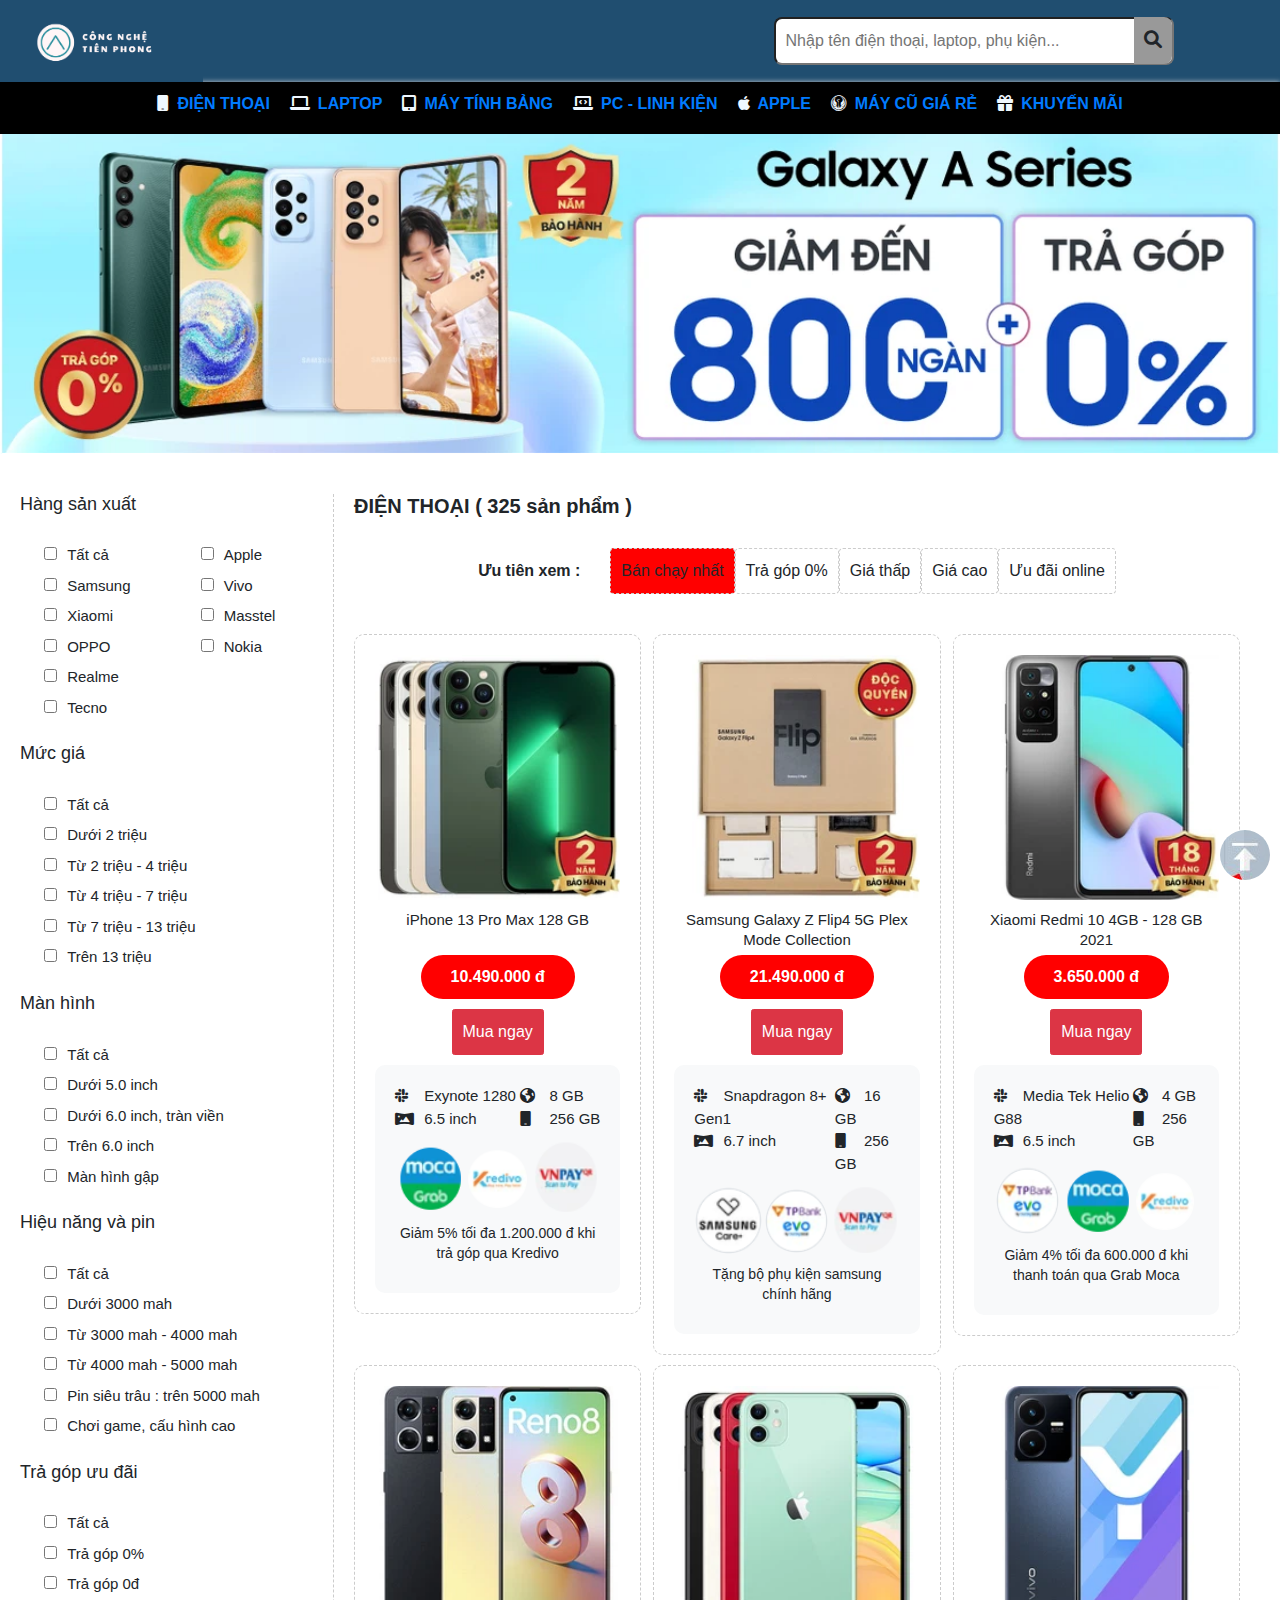
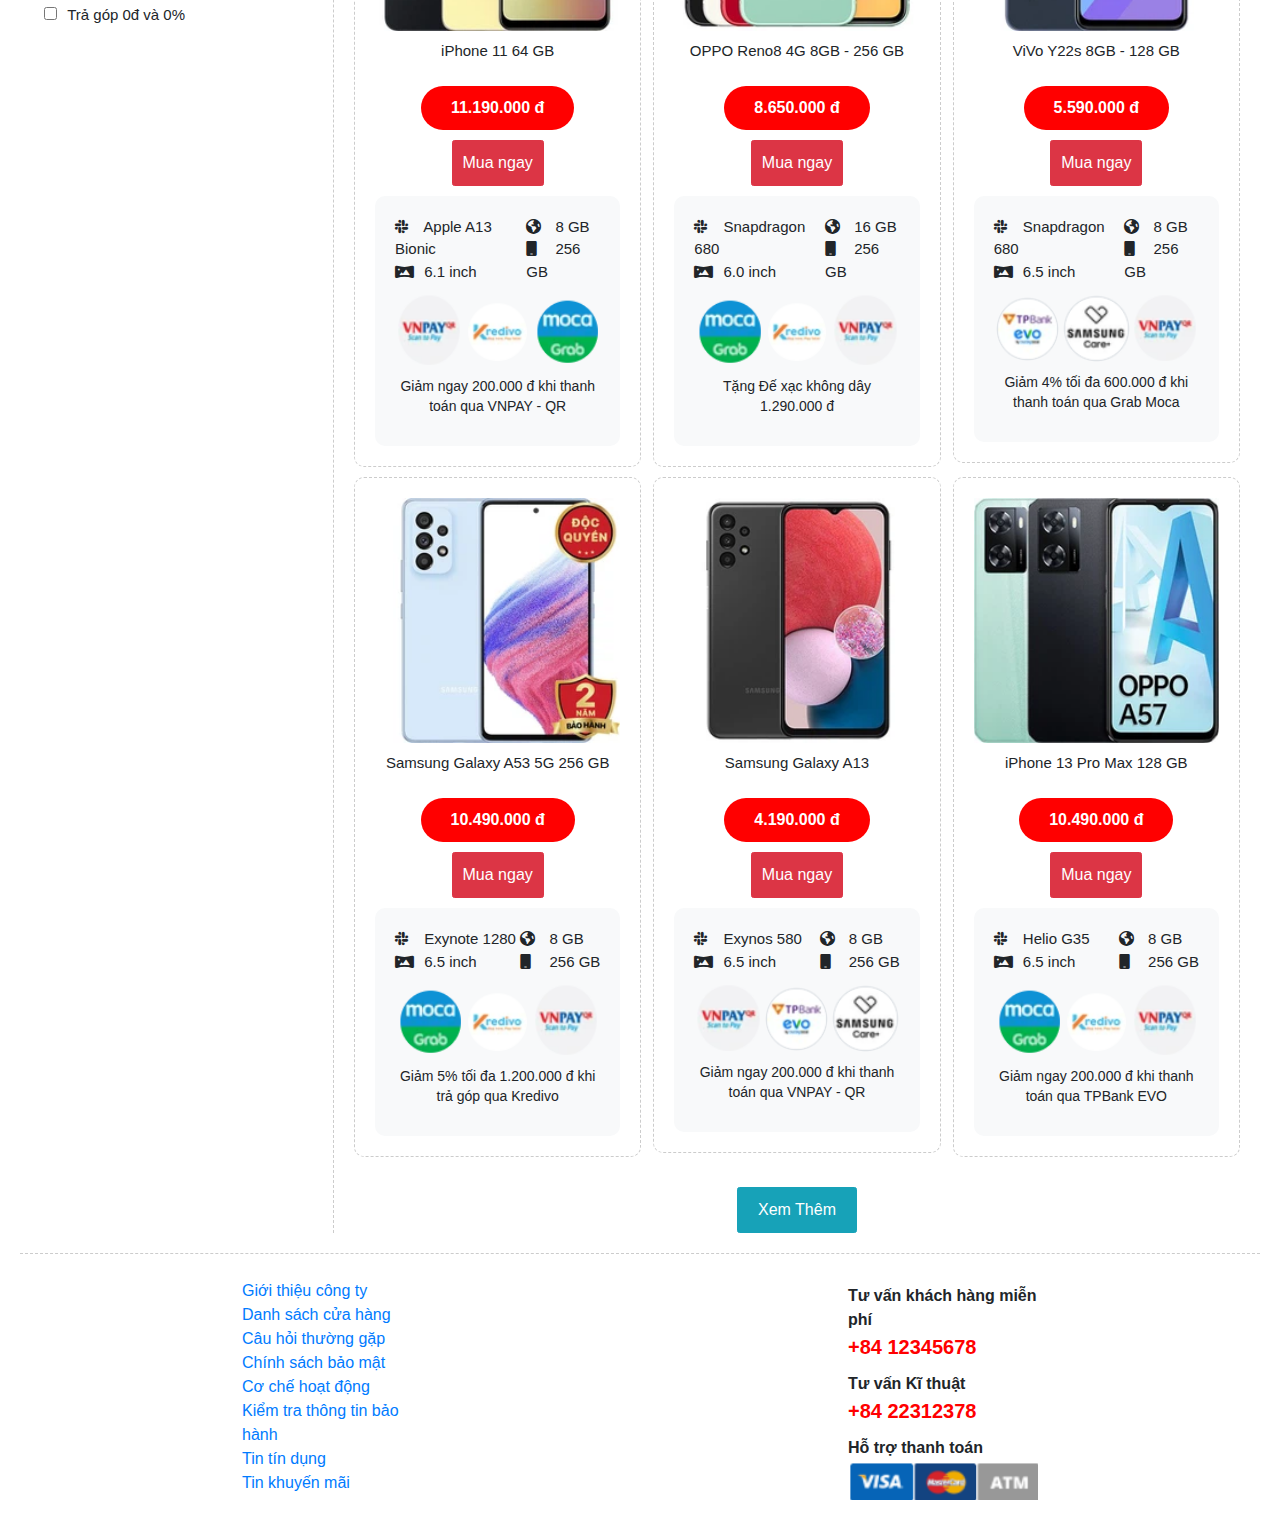
<file: mobile.html>
<!DOCTYPE html>
<html lang="en">
<head>
    <meta charset="UTF-8">
    <meta http-equiv="X-UA-Compatible" content="IE=edge">
    <meta name="viewport" content="width=device-width, initial-scale=1.0">
    <title>Trang chủ</title>
    
    <link rel="preconnect" href="https://fonts.googleapis.com">
    <link rel="preconnect" href="https://fonts.gstatic.com" crossorigin>
    <link href="https://fonts.googleapis.com/css2?family=Ewert&family=Prompt:ital,wght@0,200;0,300;0,400;0,500;0,600;0,700;0,800;0,900;1,200;1,300;1,400;1,500;1,600;1,700;1,800;1,900&display=swap" rel="stylesheet">
    <link rel="stylesheet" href="assets/fontawesome-free-6.1.1-web/css/all.css">
    <link rel="stylesheet" href="https://cdn.jsdelivr.net/npm/bootstrap@4.6.1/dist/css/bootstrap.min.css">
    <link href="https://unpkg.com/aos@2.3.1/dist/aos.css" rel="stylesheet">
    <script src="https://unpkg.com/aos@2.3.1/dist/aos.js"></script>
	<script src="https://cdn.jsdelivr.net/npm/jquery@3.6.0/dist/jquery.slim.min.js"></script>
    <script src="https://cdn.jsdelivr.net/npm/popper.js@1.16.1/dist/umd/popper.min.js"></script>
	<script src="https://cdn.jsdelivr.net/npm/bootstrap@4.6.1/dist/js/bootstrap.bundle.min.js"></script>
    <link rel="stylesheet" href="assets/css/grid_primary.css">
    <link rel="stylesheet" href="assets/css/base.css">
    <link rel="stylesheet" href="assets/css/main.css">
    <link rel="stylesheet" href="assets/css/reponsive.css">
</head>
<body>
    <div id="main">
        <div class="thongbao">
            <span><i class="fa-solid fa-circle-xmark"></i></span>
            <h4 class="">Vui lòng đăng nhập để mua hàng</h4>
        </div>
        <div class="header-box">
            <div class="header-top row height-center">
                <div class="col l-2 c-9">
                    <a href="index.html" class="header-logo image-box">
                        <img src="assets/images/logo.png" alt="" class="full-size-img">
                    </a>
                </div>
                <div class="col l-9 c-0">
                    <div class="header-search text-right">
                        <input type="text" class="input-search" placeholder="Nhập tên điện thoại, laptop, phụ kiện...">
                        <span class="search-icon-bg"><i class="search-icon fa-solid fa-search"></i></span>
                    </div>
                </div>
                <div class="col l-0 c-3 text-center">
                    <div class="open-menu-icon menu-icon">
                        <i class="fa-solid fa-bars"></i>
                    </div>
                    <div class="close-menu-icon menu-icon">
                        <i class="fa-solid fa-close"></i>
                    </div>
                </div>
            </div>
            <div class="header-navbar hidden-mobile">
                <div class="header-navbar-item">
                    <div class="header-navbar-icon">
                        <i class="fa-solid fa-mobile"></i>
                    </div>
                    <a href="mobile.html" class="header-navbar-name">Điện thoại</a>
                </div>
                <div class="header-navbar-item">
                    <div class="header-navbar-icon">
                        <i class="fa-solid fa-laptop"></i>
                    </div>
                    <a href="laptop.html" class="header-navbar-name">LapTop</a>
                </div>
                <div class="header-navbar-item">
                    <div class="header-navbar-icon">
                        <i class="fa-solid fa-tablet-screen-button"></i>
                    </div>
                    <a href="ipad.html" class="header-navbar-name">Máy Tính Bảng</a>
                </div>
                <div class="header-navbar-item">
                    <div class="header-navbar-icon">
                        <i class="fa-solid fa-laptop-code"></i>
                    </div>
                    <a href="phukien.html" class="header-navbar-name">PC - Linh Kiện</a>
                </div>
                <div class="header-navbar-item">
                    <div class="header-navbar-icon">
                        <i class="fa-brands fa-apple"></i>
                    </div>
                    <a href="" class="header-navbar-name">Apple</a>
                </div>
                
                <div class="header-navbar-item">
                    <div class="header-navbar-icon">
                        <i class="fa-brands fa-old-republic"></i>
                    </div>
                    <a href="" class="header-navbar-name">Máy cũ giá rẻ</a>
                </div>
                
                <div class="header-navbar-item">
                    <div class="header-navbar-icon">
                        <i class="fa-solid fa-gift"></i>
                    </div>
                    <a href="khuyenmai.html" class="header-navbar-name">Khuyến mãi</a>
                </div>
            </div>
            <div class="header-navbar-mobile hidden-pc">
                <a href="mobile.html" class="header-navbar-name">Điện thoại</a>
                <a href="laptop.html" class="header-navbar-name">LapTop</a>
                <a href="ipad.html" class="header-navbar-name">Máy Tính Bảng</a>
                <a href="phukien.html" class="header-navbar-name">PC - Linh Kiện</a>
                <a href="" class="header-navbar-name">Apple</a>
                <a href="" class="header-navbar-name">Máy cũ giá rẻ</a>
                <a href="khuyenmai.html" class="header-navbar-name mb-5  ">Khuyến mãi</a>
            </div>
            <div class="header-slide image-box">
                <img src="assets/images/slide-1.png" alt="" class="full-size-img">
            </div>
        </div>
        <div class="body-box">
            <div class="row">
                <div class="col l-3">
                    <div class="body-left-box">
                        <div class="body-left-item">
                            <h4 class="body-left-header">Hàng sản xuất</h4>
                            <div class="row">
                                <div class="col l-6">
                                    <div class="choose-box">
                                        <div class="choose-item">
                                            <input type="checkbox">
                                            <span>Tất cả</span>
                                        </div>
                                        <div class="choose-item">
                                            <input type="checkbox">
                                            <span>Samsung</span>
                                        </div>
                                        <div class="choose-item">
                                            <input type="checkbox">
                                            <span>Xiaomi</span>
                                        </div>
                                        <div class="choose-item">
                                            <input type="checkbox">
                                            <span>OPPO</span>
                                        </div>
                                        <div class="choose-item">
                                            <input type="checkbox">
                                            <span>Realme</span>
                                        </div>
                                        <div class="choose-item">
                                            <input type="checkbox">
                                            <span>Tecno</span>
                                        </div>
                                    </div>
                                </div>
                                <div class="col l-6">
                                    <div class="choose-box">
                                        <div class="choose-item">
                                            <input type="checkbox">
                                            <span>Apple</span>
                                        </div>
                                        <div class="choose-item">
                                            <input type="checkbox">
                                            <span>Vivo</span>
                                        </div>
                                        <div class="choose-item">
                                            <input type="checkbox">
                                            <span>Masstel</span>
                                        </div>
                                        <div class="choose-item">
                                            <input type="checkbox">
                                            <span>Nokia</span>
                                        </div>
                                        
                                    </div>
                                </div>
                            </div>
                        </div>
                        <div class="body-left-item">
                            <h4 class="body-left-header">Mức giá</h4>
                            <div class="choose-box">
                                <div class="choose-item">
                                    <input type="checkbox">
                                    <span>Tất cả</span>
                                </div>
                                <div class="choose-item">
                                    <input type="checkbox">
                                    <span>Dưới 2 triệu</span>
                                </div>
                                <div class="choose-item">
                                    <input type="checkbox">
                                    <span>Từ 2 triệu - 4 triệu</span>
                                </div>
                                <div class="choose-item">
                                    <input type="checkbox">
                                    <span>Từ 4 triệu - 7 triệu</span>
                                </div>
                                <div class="choose-item">
                                    <input type="checkbox">
                                    <span>Từ 7 triệu - 13 triệu</span>
                                </div>
                                <div class="choose-item">
                                    <input type="checkbox">
                                    <span>Trên 13 triệu</span>
                                </div>
                            </div>
                        </div>
                        <div class="body-left-item">
                            <h4 class="body-left-header">Màn hình</h4>
                            <div class="choose-box">
                                <div class="choose-item">
                                    <input type="checkbox">
                                    <span>Tất cả</span>
                                </div>
                                <div class="choose-item">
                                    <input type="checkbox">
                                    <span>Dưới 5.0 inch</span>
                                </div>
                                <div class="choose-item">
                                    <input type="checkbox">
                                    <span>Dưới 6.0 inch, tràn viền</span>
                                </div>
                                <div class="choose-item">
                                    <input type="checkbox">
                                    <span>Trên 6.0 inch</span>
                                </div>
                                <div class="choose-item">
                                    <input type="checkbox">
                                    <span>Màn hình gập</span>
                                </div>
                            </div>
                        </div>
                        <div class="body-left-item">
                            <h4 class="body-left-header">Hiệu năng và pin</h4>
                            <div class="choose-box">
                                <div class="choose-item">
                                    <input type="checkbox">
                                    <span>Tất cả</span>
                                </div>
                                <div class="choose-item">
                                    <input type="checkbox">
                                    <span>Dưới 3000 mah</span>
                                </div>
                                <div class="choose-item">
                                    <input type="checkbox">
                                    <span>Từ 3000 mah - 4000 mah</span>
                                </div>
                                <div class="choose-item">
                                    <input type="checkbox">
                                    <span>Từ 4000 mah - 5000 mah</span>
                                </div>
                                <div class="choose-item">
                                    <input type="checkbox">
                                    <span>Pin siêu trâu : trên 5000 mah</span>
                                </div>
                                <div class="choose-item">
                                    <input type="checkbox">
                                    <span>Chơi game, cấu hình cao</span>
                                </div>
                            </div>
                        </div>
                        <div class="body-left-item">
                            <h4 class="body-left-header">Trả góp ưu đãi</h4>
                            <div class="choose-box">
                                <div class="choose-item">
                                    <input type="checkbox">
                                    <span>Tất cả</span>
                                </div>
                                <div class="choose-item">
                                    <input type="checkbox">
                                    <span>Trả góp 0%</span>
                                </div>
                                <div class="choose-item">
                                    <input type="checkbox">
                                    <span>Trả góp 0đ </span>
                                </div>
                                <div class="choose-item">
                                    <input type="checkbox">
                                    <span>Trả góp 0đ và 0%</span>
                                </div>
                            </div>
                        </div>

                    </div>
                </div>
                <div class="col l-9">
                    <div class="body-right-box">
                        <h4 class="body-right-header">ĐIỆN THOẠI <span>( 325 sản phẩm )</span></h4>
                        <div class="body-tab-box hidden-mobile">
                            <span class="tab-label">Ưu tiên xem : </span>
                            <span class="tab-button active">Bán chạy nhất</span>
                            <span class="tab-button">Trả góp 0%</span>
                            <span class="tab-button">Giá thấp</span>
                            <span class="tab-button">Giá cao</span>
                            <span class="tab-button">Ưu đãi online</span>
                        </div>
                        <div class="product-list">
                            <div class="row">
                                <div class="col l-4">
                                    <div class="product-item">
                                        <div class="product-image image-box">
                                            <img src="assets/images/product-1.png" alt="" class="full-size-img">
                                        </div>
                                        <h4 class="product-name text-center">iPhone 13 Pro Max 128 GB</h4>
                                        
                                        <div class="button-box">
                                            <span class="product-price">10.490.000 đ</span>
                                        </div>
                                        <div class="button-box mt-3 ">
                                            <button class="btn btn-danger p-3 buy-btn">Mua ngay</button>
                                        </div>
                                        <div class="product-content">
                                            <div class="product-info">
                                                <div class="product-info-box">
                                                    <div class="product-info-item">
                                                        <span class="product-icon"><i class="fa-brands fa-slack"></i></span>
                                                        <span class="product-info-desc">Exynote 1280</span>
                                                    </div>
                                                    <div class="product-info-item">
                                                        <span class="product-icon"><i class="fa-solid fa-panorama"></i></span>
                                                        <span class="product-info-desc">6.5 inch</span>
                                                    </div>
                                                </div>
                                                <div class="product-info-box">
                                                    <div class="product-info-item">
                                                        <span class="product-icon"><i class="fa-solid fa-earth-americas"></i></i></span>
                                                        <span class="product-info-desc">8 GB</span>
                                                    </div>
                                                    <div class="product-info-item">
                                                        <span class="product-icon"><i class="fa-solid fa-mobile"></i></span>
                                                        <span class="product-info-desc">256 GB</span>
                                                    </div>
                                                </div>
                                            </div>
                                            <div class="product-brand">
                                                <img src="assets/images/moca-icon.png" alt="" class="brand-product-img">
                                                <img src="assets/images/kedivo-icon.png" alt="" class="brand-product-img">
                                                <img src="assets/images/vnpay-icon.png" alt="" class="brand-product-img">
                                            </div>
                                            <p class="product-desc text-center"> Giảm 5% tối đa 1.200.000 đ khi trả góp qua Kredivo</p>
                                        </div>
                                    </div>
                                </div>
                                <div class="col l-4">
                                    <div class="product-item">
                                        <div class="product-image image-box">
                                            <img src="assets/images/product-2.png" alt="" class="full-size-img">
                                        </div>
                                        <h4 class="product-name text-center">Samsung Galaxy Z Flip4 5G Plex Mode Collection</h4>
                                        
                                        <div class="button-box">
                                            <span class="product-price">21.490.000 đ</span>
                                        </div>
                                        <div class="button-box mt-3 ">
                                            <button class="btn btn-danger p-3 buy-btn">Mua ngay</button>
                                        </div>
                                        <div class="product-content">
                                            <div class="product-info">
                                                <div class="product-info-box">
                                                    <div class="product-info-item">
                                                        <span class="product-icon"><i class="fa-brands fa-slack"></i></span>
                                                        <span class="product-info-desc">Snapdragon 8+ Gen1</span>
                                                    </div>
                                                    <div class="product-info-item">
                                                        <span class="product-icon"><i class="fa-solid fa-panorama"></i></span>
                                                        <span class="product-info-desc">6.7 inch</span>
                                                    </div>
                                                </div>
                                                <div class="product-info-box">
                                                    <div class="product-info-item">
                                                        <span class="product-icon"><i class="fa-solid fa-earth-americas"></i></i></span>
                                                        <span class="product-info-desc">16 GB</span>
                                                    </div>
                                                    <div class="product-info-item">
                                                        <span class="product-icon"><i class="fa-solid fa-mobile"></i></span>
                                                        <span class="product-info-desc">256 GB</span>
                                                    </div>
                                                </div>
                                            </div>
                                            <div class="product-brand">
                                                <img src="assets/images/samsung-icon.png" alt="" class="brand-product-img">
                                                <img src="assets/images/tpbank-icon.png" alt="" class="brand-product-img">
                                                <img src="assets/images/vnpay-icon.png" alt="" class="brand-product-img">
                                            </div>
                                            <p class="product-desc text-center"> Tặng bộ phụ kiện samsung chính hãng</p>
                                        </div>
                                    </div>
                                </div>
                                <div class="col l-4">
                                    <div class="product-item">
                                        <div class="product-image image-box">
                                            <img src="assets/images/product-3.png" alt="" class="full-size-img">
                                        </div>
                                        <h4 class="product-name text-center">Xiaomi Redmi 10 4GB - 128 GB 2021</h4>
                                        
                                        <div class="button-box">
                                            <span class="product-price">3.650.000 đ</span>
                                        </div>
                                        <div class="button-box mt-3 ">
                                            <button class="btn btn-danger p-3 buy-btn">Mua ngay</button>
                                        </div>
                                        <div class="product-content">
                                            <div class="product-info">
                                                <div class="product-info-box">
                                                    <div class="product-info-item">
                                                        <span class="product-icon"><i class="fa-brands fa-slack"></i></span>
                                                        <span class="product-info-desc">Media Tek Helio G88</span>
                                                    </div>
                                                    <div class="product-info-item">
                                                        <span class="product-icon"><i class="fa-solid fa-panorama"></i></span>
                                                        <span class="product-info-desc">6.5 inch</span>
                                                    </div>
                                                </div>
                                                <div class="product-info-box">
                                                    <div class="product-info-item">
                                                        <span class="product-icon"><i class="fa-solid fa-earth-americas"></i></i></span>
                                                        <span class="product-info-desc">4 GB</span>
                                                    </div>
                                                    <div class="product-info-item">
                                                        <span class="product-icon"><i class="fa-solid fa-mobile"></i></span>
                                                        <span class="product-info-desc">256 GB</span>
                                                    </div>
                                                </div>
                                            </div>
                                            <div class="product-brand">
                                                <img src="assets/images/tpbank-icon.png" alt="" class="brand-product-img">
                                                <img src="assets/images/moca-icon.png" alt="" class="brand-product-img">
                                                <img src="assets/images/kedivo-icon.png" alt="" class="brand-product-img">
                                            </div>
                                            <p class="product-desc text-center"> Giảm 4% tối đa 600.000 đ khi thanh toán qua Grab Moca</p>
                                        </div>
                                    </div>
                                </div>
                                <div class="col l-4">
                                    <div class="product-item">
                                        <div class="product-image image-box">
                                            <img src="assets/images/product-4.png" alt="" class="full-size-img">
                                        </div>
                                        <h4 class="product-name text-center">iPhone 11 64 GB</h4>
                                        
                                        <div class="button-box">
                                            <span class="product-price">11.190.000 đ</span>
                                        </div>
                                        <div class="button-box mt-3 ">
                                            <button class="btn btn-danger p-3 buy-btn">Mua ngay</button>
                                        </div>
                                        <div class="product-content">
                                            <div class="product-info">
                                                <div class="product-info-box">
                                                    <div class="product-info-item">
                                                        <span class="product-icon"><i class="fa-brands fa-slack"></i></span>
                                                        <span class="product-info-desc">Apple A13 Bionic</span>
                                                    </div>
                                                    <div class="product-info-item">
                                                        <span class="product-icon"><i class="fa-solid fa-panorama"></i></span>
                                                        <span class="product-info-desc">6.1 inch</span>
                                                    </div>
                                                </div>
                                                <div class="product-info-box">
                                                    <div class="product-info-item">
                                                        <span class="product-icon"><i class="fa-solid fa-earth-americas"></i></i></span>
                                                        <span class="product-info-desc">8 GB</span>
                                                    </div>
                                                    <div class="product-info-item">
                                                        <span class="product-icon"><i class="fa-solid fa-mobile"></i></span>
                                                        <span class="product-info-desc">256 GB</span>
                                                    </div>
                                                </div>
                                            </div>
                                            <div class="product-brand">
                                                <img src="assets/images/vnpay-icon.png" alt="" class="brand-product-img">
                                                <img src="assets/images/kedivo-icon.png" alt="" class="brand-product-img">
                                                <img src="assets/images/moca-icon.png" alt="" class="brand-product-img">
                                            </div>
                                            <p class="product-desc text-center">Giảm ngay 200.000 đ khi thanh toán qua VNPAY - QR</p>
                                        </div>
                                    </div>
                                </div>
                                <div class="col l-4">
                                    <div class="product-item">
                                        <div class="product-image image-box">
                                            <img src="assets/images/product-5.png" alt="" class="full-size-img">
                                        </div>
                                        <h4 class="product-name text-center">OPPO Reno8 4G 8GB - 256 GB</h4>
                                        
                                        <div class="button-box">
                                            <span class="product-price">8.650.000 đ</span>
                                        </div>
                                        <div class="button-box mt-3 ">
                                            <button class="btn btn-danger p-3 buy-btn">Mua ngay</button>
                                        </div>
                                        <div class="product-content">
                                            <div class="product-info">
                                                <div class="product-info-box">
                                                    <div class="product-info-item">
                                                        <span class="product-icon"><i class="fa-brands fa-slack"></i></span>
                                                        <span class="product-info-desc">Snapdragon 680</span>
                                                    </div>
                                                    <div class="product-info-item">
                                                        <span class="product-icon"><i class="fa-solid fa-panorama"></i></span>
                                                        <span class="product-info-desc">6.0 inch</span>
                                                    </div>
                                                </div>
                                                <div class="product-info-box">
                                                    <div class="product-info-item">
                                                        <span class="product-icon"><i class="fa-solid fa-earth-americas"></i></i></span>
                                                        <span class="product-info-desc">16 GB</span>
                                                    </div>
                                                    <div class="product-info-item">
                                                        <span class="product-icon"><i class="fa-solid fa-mobile"></i></span>
                                                        <span class="product-info-desc">256 GB</span>
                                                    </div>
                                                </div>
                                            </div>
                                            <div class="product-brand">
                                                <img src="assets/images/moca-icon.png" alt="" class="brand-product-img">
                                                <img src="assets/images/kedivo-icon.png" alt="" class="brand-product-img">
                                                <img src="assets/images/vnpay-icon.png" alt="" class="brand-product-img">
                                            </div>
                                            <p class="product-desc text-center">  Tặng Đế xạc không dây 1.290.000 đ</p>
                                        </div>
                                    </div>
                                </div>
                                <div class="col l-4">
                                    <div class="product-item">
                                        <div class="product-image image-box">
                                            <img src="assets/images/product-6.png" alt="" class="full-size-img">
                                        </div>
                                        <h4 class="product-name text-center">ViVo Y22s 8GB - 128 GB</h4>
                                        
                                        <div class="button-box">
                                            <span class="product-price">5.590.000 đ</span>
                                        </div>
                                        <div class="button-box mt-3 ">
                                            <button class="btn btn-danger p-3 buy-btn">Mua ngay</button>
                                        </div>
                                        <div class="product-content">
                                            <div class="product-info">
                                                <div class="product-info-box">
                                                    <div class="product-info-item">
                                                        <span class="product-icon"><i class="fa-brands fa-slack"></i></span>
                                                        <span class="product-info-desc">Snapdragon 680</span>
                                                    </div>
                                                    <div class="product-info-item">
                                                        <span class="product-icon"><i class="fa-solid fa-panorama"></i></span>
                                                        <span class="product-info-desc">6.5 inch</span>
                                                    </div>
                                                </div>
                                                <div class="product-info-box">
                                                    <div class="product-info-item">
                                                        <span class="product-icon"><i class="fa-solid fa-earth-americas"></i></i></span>
                                                        <span class="product-info-desc">8 GB</span>
                                                    </div>
                                                    <div class="product-info-item">
                                                        <span class="product-icon"><i class="fa-solid fa-mobile"></i></span>
                                                        <span class="product-info-desc">256 GB</span>
                                                    </div>
                                                </div>
                                            </div>
                                            <div class="product-brand">
                                                <img src="assets/images/tpbank-icon.png" alt="" class="brand-product-img">
                                                <img src="assets/images/samsung-icon.png" alt="" class="brand-product-img">
                                                <img src="assets/images/vnpay-icon.png" alt="" class="brand-product-img">
                                            </div>
                                            <p class="product-desc text-center"> Giảm 4% tối đa 600.000 đ khi thanh toán qua Grab Moca</p>
                                        </div>
                                    </div>
                                </div>
                                <div class="col l-4">
                                    <div class="product-item">
                                        <div class="product-image image-box">
                                            <img src="assets/images/product-7.png" alt="" class="full-size-img">
                                        </div>
                                        <h4 class="product-name text-center">Samsung Galaxy A53 5G 256 GB</h4>
                                        
                                        <div class="button-box">
                                            <span class="product-price">10.490.000 đ</span>
                                        </div>
                                        <div class="button-box mt-3 ">
                                            <button class="btn btn-danger p-3 buy-btn">Mua ngay</button>
                                        </div>
                                        <div class="product-content">
                                            <div class="product-info">
                                                <div class="product-info-box">
                                                    <div class="product-info-item">
                                                        <span class="product-icon"><i class="fa-brands fa-slack"></i></span>
                                                        <span class="product-info-desc">Exynote 1280</span>
                                                    </div>
                                                    <div class="product-info-item">
                                                        <span class="product-icon"><i class="fa-solid fa-panorama"></i></span>
                                                        <span class="product-info-desc">6.5 inch</span>
                                                    </div>
                                                </div>
                                                <div class="product-info-box">
                                                    <div class="product-info-item">
                                                        <span class="product-icon"><i class="fa-solid fa-earth-americas"></i></i></span>
                                                        <span class="product-info-desc">8 GB</span>
                                                    </div>
                                                    <div class="product-info-item">
                                                        <span class="product-icon"><i class="fa-solid fa-mobile"></i></span>
                                                        <span class="product-info-desc">256 GB</span>
                                                    </div>
                                                </div>
                                            </div>
                                            <div class="product-brand">
                                                <img src="assets/images/moca-icon.png" alt="" class="brand-product-img">
                                                <img src="assets/images/kedivo-icon.png" alt="" class="brand-product-img">
                                                <img src="assets/images/vnpay-icon.png" alt="" class="brand-product-img">
                                            </div>
                                            <p class="product-desc text-center"> Giảm 5% tối đa 1.200.000 đ khi trả góp qua Kredivo</p>
                                        </div>
                                    </div>
                                </div>
                                <div class="col l-4">
                                    <div class="product-item">
                                        <div class="product-image image-box">
                                            <img src="assets/images/product-8.png" alt="" class="full-size-img">
                                        </div>
                                        <h4 class="product-name text-center">Samsung Galaxy A13</h4>
                                        
                                        <div class="button-box">
                                            <span class="product-price">4.190.000 đ</span>
                                        </div>
                                        <div class="button-box mt-3 ">
                                            <button class="btn btn-danger p-3 buy-btn">Mua ngay</button>
                                        </div>
                                        <div class="product-content">
                                            <div class="product-info">
                                                <div class="product-info-box">
                                                    <div class="product-info-item">
                                                        <span class="product-icon"><i class="fa-brands fa-slack"></i></span>
                                                        <span class="product-info-desc">Exynos 580</span>
                                                    </div>
                                                    <div class="product-info-item">
                                                        <span class="product-icon"><i class="fa-solid fa-panorama"></i></span>
                                                        <span class="product-info-desc">6.5 inch</span>
                                                    </div>
                                                </div>
                                                <div class="product-info-box">
                                                    <div class="product-info-item">
                                                        <span class="product-icon"><i class="fa-solid fa-earth-americas"></i></i></span>
                                                        <span class="product-info-desc">8 GB</span>
                                                    </div>
                                                    <div class="product-info-item">
                                                        <span class="product-icon"><i class="fa-solid fa-mobile"></i></span>
                                                        <span class="product-info-desc">256 GB</span>
                                                    </div>
                                                </div>
                                            </div>
                                            <div class="product-brand">
                                                <img src="assets/images/vnpay-icon.png" alt="" class="brand-product-img">
                                                <img src="assets/images/tpbank-icon.png" alt="" class="brand-product-img">
                                                <img src="assets/images/samsung-icon.png" alt="" class="brand-product-img">
                                            </div>
                                            <p class="product-desc text-center"> Giảm ngay 200.000 đ khi thanh toán qua VNPAY - QR</p>
                                        </div>
                                    </div>
                                </div>
                                <div class="col l-4">
                                    <div class="product-item">
                                        <div class="product-image image-box">
                                            <img src="assets/images/product-9.png" alt="" class="full-size-img">
                                        </div>
                                        <h4 class="product-name text-center">iPhone 13 Pro Max 128 GB</h4>
                                        
                                        <div class="button-box">
                                            <span class="product-price">10.490.000 đ</span>
                                        </div>
                                        <div class="button-box mt-3 ">
                                            <button class="btn btn-danger p-3 buy-btn">Mua ngay</button>
                                        </div>
                                        <div class="product-content">
                                            <div class="product-info">
                                                <div class="product-info-box">
                                                    <div class="product-info-item">
                                                        <span class="product-icon"><i class="fa-brands fa-slack"></i></span>
                                                        <span class="product-info-desc">Helio G35</span>
                                                    </div>
                                                    <div class="product-info-item">
                                                        <span class="product-icon"><i class="fa-solid fa-panorama"></i></span>
                                                        <span class="product-info-desc">6.5 inch</span>
                                                    </div>
                                                </div>
                                                <div class="product-info-box">
                                                    <div class="product-info-item">
                                                        <span class="product-icon"><i class="fa-solid fa-earth-americas"></i></i></span>
                                                        <span class="product-info-desc">8 GB</span>
                                                    </div>
                                                    <div class="product-info-item">
                                                        <span class="product-icon"><i class="fa-solid fa-mobile"></i></span>
                                                        <span class="product-info-desc">256 GB</span>
                                                    </div>
                                                </div>
                                            </div>
                                            <div class="product-brand">
                                                <img src="assets/images/moca-icon.png" alt="" class="brand-product-img">
                                                <img src="assets/images/kedivo-icon.png" alt="" class="brand-product-img">
                                                <img src="assets/images/vnpay-icon.png" alt="" class="brand-product-img">
                                            </div>
                                            <p class="product-desc text-center"> Giảm ngay 200.000 đ khi thanh toán qua TPBank EVO</p>
                                        </div>
                                    </div>
                                </div>
                            </div>
                            <div class="button-box mt-5">
                                <button class="btn btn-info btn-readmore">Xem Thêm</button>
                            </div>
                        </div>
                    </div>
                </div>
            </div>
        </div>
        <div class="footer-box">
            <div class="row height-center">
                <div class="col l-2 l-o-2 c-12">
                    <div class="footer-menu">
                        <li> <a href="" class="footer-menu-link">Giới thiệu công ty</a></li>
                        <li> <a href="" class="footer-menu-link">Danh sách cửa hàng</a></li>
                        <li> <a href="" class="footer-menu-link">Câu hỏi thường gặp</a></li>
                        <li> <a href="" class="footer-menu-link">Chính sách bảo mật</a></li>
                        <li> <a href="" class="footer-menu-link">Cơ chế hoạt động</a></li>
                        <li> <a href="" class="footer-menu-link">Kiểm tra thông tin bảo hành</a></li>
                        <li> <a href="" class="footer-menu-link">Tin tín dụng</a></li>
                        <li> <a href="" class="footer-menu-link">Tin khuyến mãi</a></li>
                    </div>
                </div>
                <div class="col l-2 l-o-4 c-12">
                    <li class="footer-desc"> Tư vấn khách hàng miễn phí</li>
                    <li><span class="footer-phone-number">+84 12345678</span></li>
                    <li class="footer-desc"> Tư vấn Kĩ thuật</li>
                    <li><span class="footer-phone-number">+84 22312378</span></li>
                    <li class="footer-desc"> Hỗ trợ thanh toán</li>
                    <div class="payment-list image-box">
                        <img src="assets/images/08d89ba678f5af1b2d567e21b5ecbc64.png" alt="" class="full-size-img">
                    </div>
                </div>
            </div>
        <div class="back-top"><img class="back-top-img" src="assets/images/arow-up-2.jpg" alt=""></div>

        </div>
    </div>
    <script src="https://code.jquery.com/jquery-3.6.1.js" integrity="sha256-3zlB5s2uwoUzrXK3BT7AX3FyvojsraNFxCc2vC/7pNI=" crossorigin="anonymous"></script>
    <script>

        $(document).ready(function() {
            $(window).scroll(function() {
                if($(this).scrollTop() > 400) {
                    $('.back-top-img').fadeIn();
                } else {
                    $('.back-top-img').fadeOut();
                }
            })
            $('.back-top-img').click(function() {
                $('html,body').animate({scrollTop:0},1000)
            }) 
        })
        var openMenu = document.querySelector('.open-menu-icon')
        var closeMenu = document.querySelector('.close-menu-icon')
        var headerNavbar = document.querySelector('.header-navbar-mobile')

        openMenu.onclick = function() {
            headerNavbar.style.top = '115px'
            closeMenu.style.display = 'block'
            openMenu.style.display = 'none'
        }
        closeMenu.onclick = function() {
            headerNavbar.style.top = '-150px';
            closeMenu.style.display = 'none'
            openMenu.style.display = 'block'
        }
        var header = document.querySelector('.header-navbar')
        window.onscroll = function() {
            console.log(document.documentElement.scrollTop)
            if(document.documentElement.scrollTop > 72 ) {
                header.style.position = "fixed"
            } else {
                header.style.position = "relative"
            }
        }

        var buyBtns = document.querySelectorAll('.buy-btn')
        var thongbao = document.querySelector('.thongbao')
        buyBtns.forEach((buyBtn,index) => {
            buyBtn.onclick = function() {
                thongbao.style.top = '0'
                setTimeout(() => {
                thongbao.style.top = '-100%'
                }, 3000);
            }

        })
    </script>
</body>
</html>
</file>
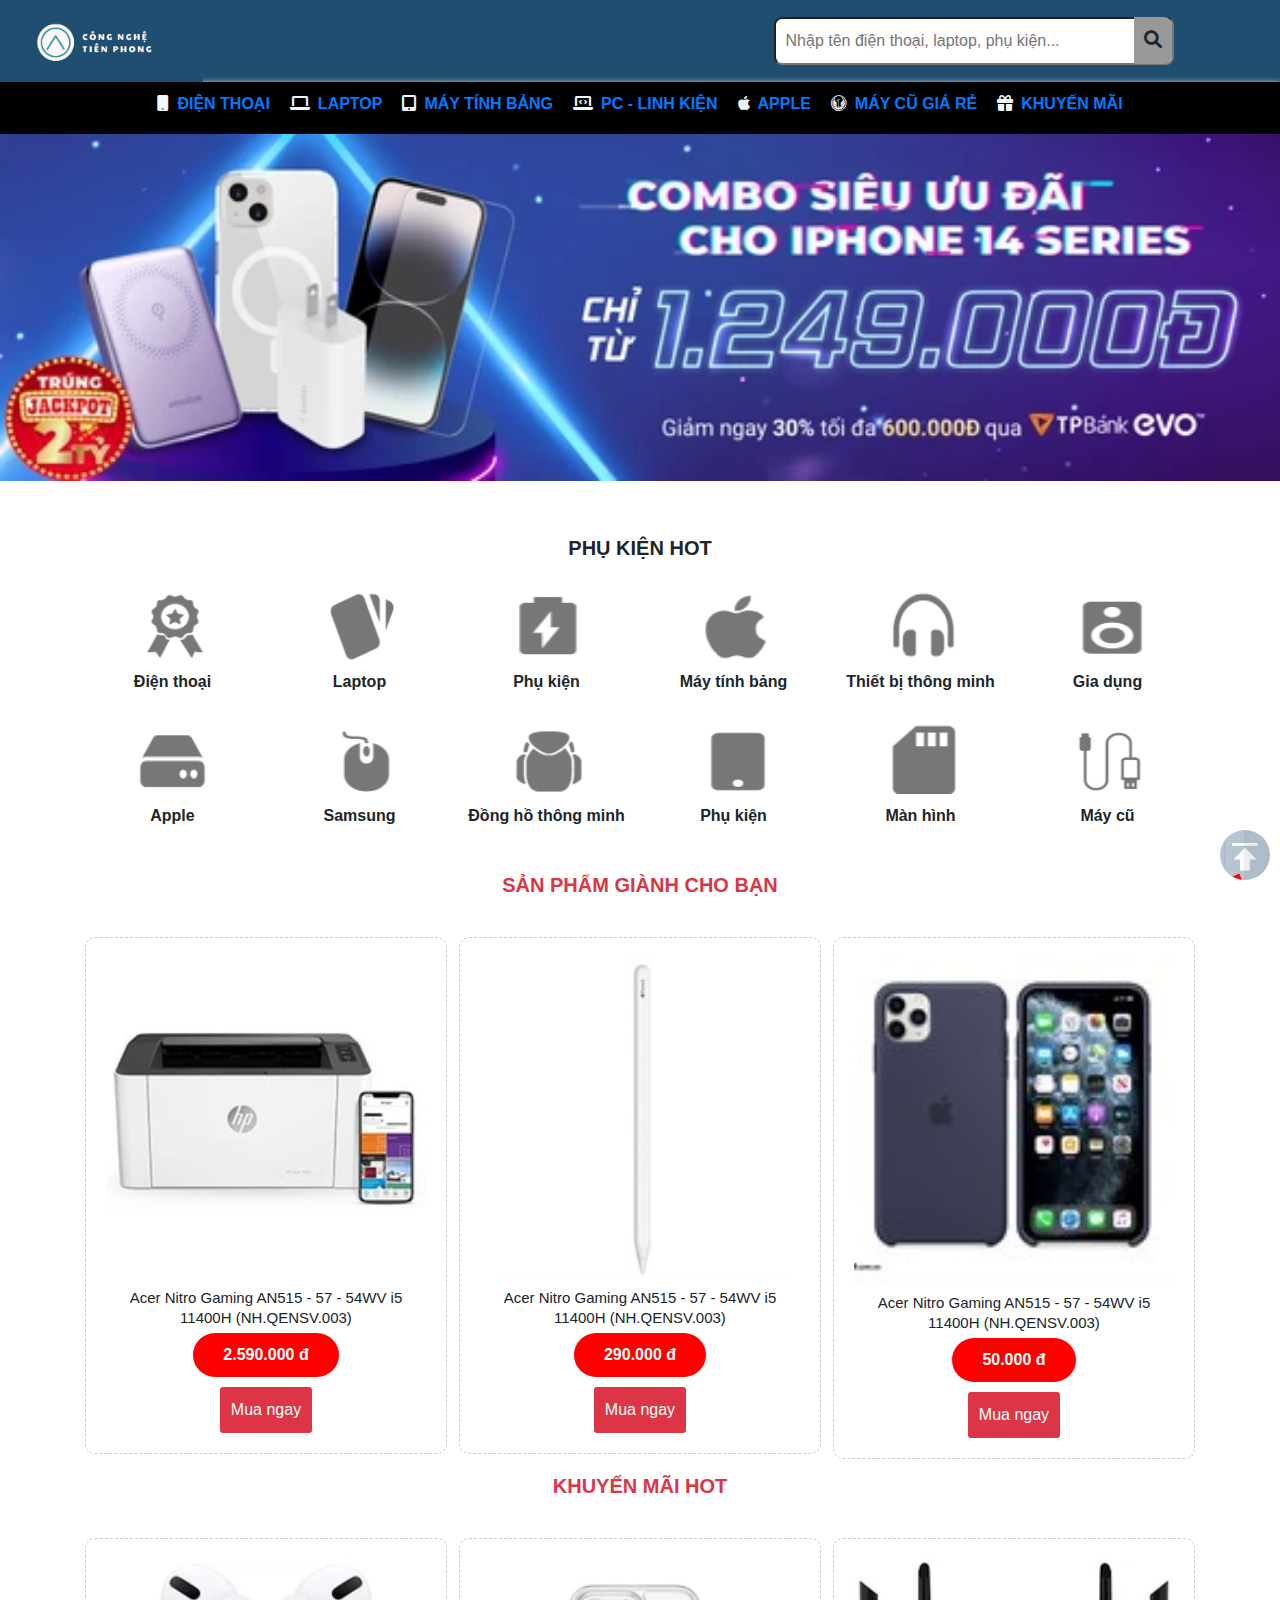
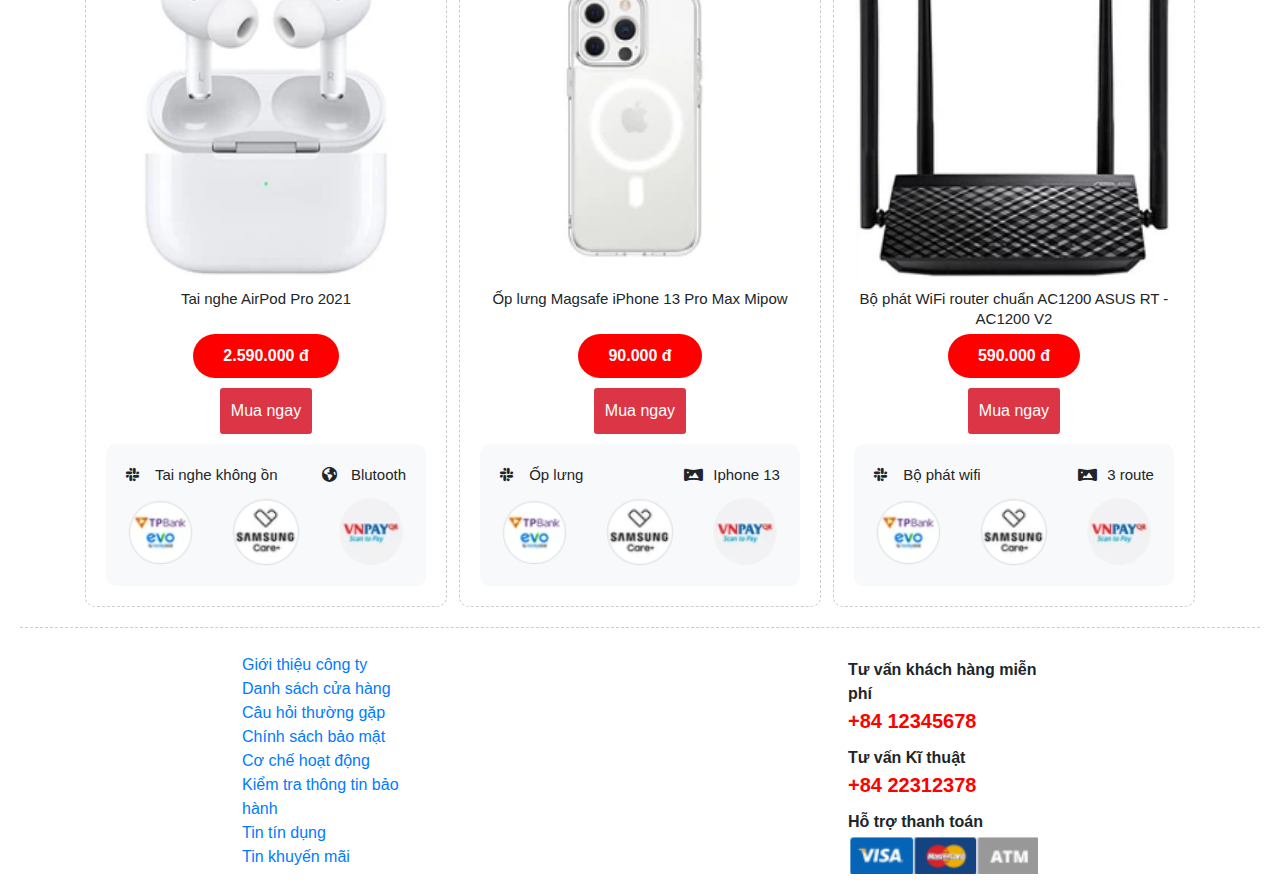
<file: phukien.html>
<!DOCTYPE html>
<html lang="en">
<head>
    <meta charset="UTF-8">
    <meta http-equiv="X-UA-Compatible" content="IE=edge">
    <meta name="viewport" content="width=device-width, initial-scale=1.0">
    <title>Trang chủ</title>
    
    <link rel="preconnect" href="https://fonts.googleapis.com">
    <link rel="preconnect" href="https://fonts.gstatic.com" crossorigin>
    <link href="https://fonts.googleapis.com/css2?family=Ewert&family=Prompt:ital,wght@0,200;0,300;0,400;0,500;0,600;0,700;0,800;0,900;1,200;1,300;1,400;1,500;1,600;1,700;1,800;1,900&display=swap" rel="stylesheet">
    <link rel="stylesheet" href="assets/fontawesome-free-6.1.1-web/css/all.css">
    <link rel="stylesheet" href="https://cdn.jsdelivr.net/npm/bootstrap@4.6.1/dist/css/bootstrap.min.css">
    <link href="https://unpkg.com/aos@2.3.1/dist/aos.css" rel="stylesheet">
    <script src="https://unpkg.com/aos@2.3.1/dist/aos.js"></script>
	<script src="https://cdn.jsdelivr.net/npm/jquery@3.6.0/dist/jquery.slim.min.js"></script>
    <script src="https://cdn.jsdelivr.net/npm/popper.js@1.16.1/dist/umd/popper.min.js"></script>
	<script src="https://cdn.jsdelivr.net/npm/bootstrap@4.6.1/dist/js/bootstrap.bundle.min.js"></script>
    <link rel="stylesheet" href="assets/css/grid_primary.css">
    <link rel="stylesheet" href="assets/css/base.css">
    <link rel="stylesheet" href="assets/css/main.css">
    <link rel="stylesheet" href="assets/css/reponsive.css">
</head>
<body>
    <div id="main">
        <div class="thongbao">
            <span><i class="fa-solid fa-circle-xmark"></i></span>
            <h4 class="">Vui lòng đăng nhập để mua hàng</h4>
        </div>
        <div class="header-box">
            <div class="header-top row height-center">
                <div class="col l-2 c-9">
                    <a href="index.html" class="header-logo image-box">
                        <img src="assets/images/logo.png" alt="" class="full-size-img">
                    </a>
                </div>
                <div class="col l-9 c-0">
                    <div class="header-search text-right">
                        <input type="text" class="input-search" placeholder="Nhập tên điện thoại, laptop, phụ kiện...">
                        <span class="search-icon-bg"><i class="search-icon fa-solid fa-search"></i></span>
                    </div>
                </div>
                <div class="col l-0 c-3 text-center">
                    <div class="open-menu-icon menu-icon">
                        <i class="fa-solid fa-bars"></i>
                    </div>
                    <div class="close-menu-icon menu-icon">
                        <i class="fa-solid fa-close"></i>
                    </div>
                </div>
            </div>
            <div class="header-navbar hidden-mobile">
                <div class="header-navbar-item">
                    <div class="header-navbar-icon">
                        <i class="fa-solid fa-mobile"></i>
                    </div>
                    <a href="mobile.html" class="header-navbar-name">Điện thoại</a>
                </div>
                <div class="header-navbar-item">
                    <div class="header-navbar-icon">
                        <i class="fa-solid fa-laptop"></i>
                    </div>
                    <a href="laptop.html" class="header-navbar-name">LapTop</a>
                </div>
                <div class="header-navbar-item">
                    <div class="header-navbar-icon">
                        <i class="fa-solid fa-tablet-screen-button"></i>
                    </div>
                    <a href="ipad.html" class="header-navbar-name">Máy Tính Bảng</a>
                </div>
                <div class="header-navbar-item">
                    <div class="header-navbar-icon">
                        <i class="fa-solid fa-laptop-code"></i>
                    </div>
                    <a href="phukien.html" class="header-navbar-name">PC - Linh Kiện</a>
                </div>
                <div class="header-navbar-item">
                    <div class="header-navbar-icon">
                        <i class="fa-brands fa-apple"></i>
                    </div>
                    <a href="" class="header-navbar-name">Apple</a>
                </div>
                
                <div class="header-navbar-item">
                    <div class="header-navbar-icon">
                        <i class="fa-brands fa-old-republic"></i>
                    </div>
                    <a href="" class="header-navbar-name">Máy cũ giá rẻ</a>
                </div>
                
                <div class="header-navbar-item">
                    <div class="header-navbar-icon">
                        <i class="fa-solid fa-gift"></i>
                    </div>
                    <a href="khuyenmai.html" class="header-navbar-name">Khuyến mãi</a>
                </div>
            </div>
            <div class="header-navbar-mobile hidden-pc">
                <a href="mobile.html" class="header-navbar-name">Điện thoại</a>
                <a href="laptop.html" class="header-navbar-name">LapTop</a>
                <a href="ipad.html" class="header-navbar-name">Máy Tính Bảng</a>
                <a href="phukien.html" class="header-navbar-name">PC - Linh Kiện</a>
                <a href="" class="header-navbar-name">Apple</a>
                <a href="" class="header-navbar-name">Máy cũ giá rẻ</a>
                <a href="khuyenmai.html" class="header-navbar-name mb-5  ">Khuyến mãi</a>
            </div>
            <div class="header-slide image-box">
                <img src="assets/images/slide-phukien.png" alt="" class="full-size-img">
            </div>
        </div>
        <div class="body-box">
            <div class="container">
                <h4 class="body-right-header text-center mb-5 mt-4">PHỤ KIỆN HOT</h4><span></span></h4>
                <div class="row">
                    <div class="col l-2 text-center c-6">
                        
                        <img src="assets/images/pk-1.png" class="img-QC img-QC-2" alt="">
                        <p class="QC-desc mb-5">Điện thoại</p>
                    </div>
                    
                    <div class="col l-2 text-center c-6">
                        
                        <img src="assets/images/pk-2.png" class="img-QC img-QC-2" alt="">
                        <p class="QC-desc mb-5">Laptop</p>
                    </div>
                    
                    <div class="col l-2 text-center c-6">
                        
                        <img src="assets/images/pk-3.png" class="img-QC img-QC-2" alt="">
                        <p class="QC-desc mb-5">Phụ kiện</p>
                    </div>
                    
                    <div class="col l-2 text-center c-6">
                        
                        <img src="assets/images/pk-4.png" class="img-QC img-QC-2" alt="">
                        <p class="QC-desc mb-5">Máy tính bảng</p>
                    </div>
                    
                    <div class="col l-2 text-center c-6">
                        
                        <img src="assets/images/pk-5.png" class="img-QC img-QC-2" alt="">
                        <p class="QC-desc mb-5">Thiết bị thông minh</p>
                    </div>
                    
                    <div class="col l-2 text-center c-6">
                        
                        <img src="assets/images/pk-6.png" class="img-QC img-QC-2" alt="">
                        <p class="QC-desc mb-5">Gia dụng</p>
                    </div>
                    
                    <div class="col l-2 text-center c-6">
                        
                        <img src="assets/images/pk-7.png" class="img-QC img-QC-2" alt="">
                        <p class="QC-desc mb-5">Apple</p>
                    </div>
                    
                    <div class="col l-2 text-center c-6">
                        
                        <img src="assets/images/pk-8.png" class="img-QC img-QC-2" alt="">
                        <p class="QC-desc mb-5">Samsung</p>
                    </div>
                    
                    <div class="col l-2 text-center c-6">
                        
                        <img src="assets/images/pk-9.png" class="img-QC img-QC-2" alt="">
                        <p class="QC-desc mb-5">Đồng hồ thông minh</p>
                    </div>
                    
                    <div class="col l-2 text-center c-6">
                        
                        <img src="assets/images/pk-10.png" class="img-QC img-QC-2" alt="">
                        <p class="QC-desc mb-5">Phụ kiện</p>
                    </div>
                    
                    <div class="col l-2 text-center c-6">
                        
                        <img src="assets/images/pk-11.png" class="img-QC img-QC-2" alt="">
                        <p class="QC-desc mb-5">Màn hình</p>
                    </div>
                    
                    <div class="col l-2 text-center c-6">
                        
                        <img src="assets/images/pk-12.png" class="img-QC img-QC-2" alt="">
                        <p class="QC-desc mb-5">Máy cũ</p>
                    </div>
                </div>
            </div>
            <div class="container">
                <h4 class="body-right-header text-center text-danger mb-5 mt-4">SẢN PHẨM GIÀNH CHO BẠN</h4><span></span></h4>
                <div class="row">
                    <div class="col l-4">
                        <div class="product-item">
                            <div class="product-image image-box">
                                <img src="assets/images/may-in.png" alt="" class="full-size-img">
                            </div>
                            <h4 class="product-name text-center">Acer Nitro Gaming AN515 - 57 - 54WV i5 11400H (NH.QENSV.003)</h4>
                            <div class="button-box">
                                <span class="product-price">2.590.000 đ</span>
                            </div>
                            <div class="button-box mt-3 ">
                                <button class="btn btn-danger p-3 buy-btn">Mua ngay</button>
                            </div>
                            
                        </div>
                    </div>
                    <div class="col l-4">
                        <div class="product-item">
                            <div class="product-image image-box">
                                <img src="assets/images/but.png" alt="" class="full-size-img">
                            </div>
                            <h4 class="product-name text-center">Acer Nitro Gaming AN515 - 57 - 54WV i5 11400H (NH.QENSV.003)</h4>
                            <div class="button-box">
                                <span class="product-price">290.000 đ</span>
                            </div>
                            <div class="button-box mt-3 ">
                                <button class="btn btn-danger p-3 buy-btn">Mua ngay</button>
                            </div>
                            
                        </div>
                    </div>
                    <div class="col l-4">
                        <div class="product-item">
                            <div class="product-image image-box">
                                <img src="assets/images/kinh.jpg" alt="" class="full-size-img">
                            </div>
                            <h4 class="product-name text-center">Acer Nitro Gaming AN515 - 57 - 54WV i5 11400H (NH.QENSV.003)</h4>
                            <div class="button-box">
                                <span class="product-price">50.000 đ</span>
                            </div>
                            <div class="button-box mt-3 ">
                                <button class="btn btn-danger p-3 buy-btn">Mua ngay</button>
                            </div>
                            
                        </div>
                    </div>
                </div>
            </div>
            <div class="container">
                <h4 class="body-right-header text-center text-danger mb-5 mt-4">KHUYẾN MÃI HOT</h4><span></span></h4>
                <div class="row">
                    <div class="col l-4">
                        <div class="product-item">
                            <div class="product-image image-box">
                                <img src="assets/images/tainghe.png" alt="" class="full-size-img">
                            </div>
                            <h4 class="product-name text-center">Tai nghe AirPod Pro 2021</h4>
                            <div class="button-box">
                                <span class="product-price">2.590.000 đ</span>
                            </div>
                            <div class="button-box mt-3 ">
                                <button class="btn btn-danger p-3 buy-btn">Mua ngay</button>
                            </div>
                            <div class="product-content">
                                <div class="product-info">
                                    <div class="product-info-box">
                                        <div class="product-info-item">
                                            <span class="product-icon"><i class="fa-brands fa-slack"></i></span>
                                            <span class="product-info-desc">Tai nghe không ồn</span>
                                        </div>
                                        
                                    </div>
                                    <div class="product-info-box">
                                        <div class="product-info-item">
                                            <span class="product-icon"><i class="fa-solid fa-earth-americas"></i></i></span>
                                            <span class="product-info-desc">Blutooth</span>
                                        </div>
                                        
                                    </div>
                                </div>
                                <div class="product-brand">
                                    <img src="assets/images/tpbank-icon.png" alt="" class="brand-product-img">
                                    <img src="assets/images/samsung-icon.png" alt="" class="brand-product-img">
                                    <img src="assets/images/vnpay-icon.png" alt="" class="brand-product-img">
                                </div>
                                </div>
                        </div>
                    </div>
                    <div class="col l-4">
                        <div class="product-item">
                            <div class="product-image image-box">
                                <img src="assets/images/op-lung.png" alt="" class="full-size-img">
                            </div>
                            <h4 class="product-name text-center">Ốp lưng Magsafe iPhone 13 Pro Max Mipow</h4>
                            <div class="button-box">
                                <span class="product-price">90.000 đ</span>
                            </div>
                            <div class="button-box mt-3 ">
                                <button class="btn btn-danger p-3 buy-btn">Mua ngay</button>
                            </div>
                            <div class="product-content">
                                <div class="product-info">
                                    <div class="product-info-box">
                                        <div class="product-info-item">
                                            <span class="product-icon"><i class="fa-brands fa-slack"></i></span>
                                            <span class="product-info-desc">Ốp lưng</span>
                                        </div>
                                        
                                    </div>
                                    <div class="product-info-box">
                                        <div class="product-info-item">
                                            <span class="product-icon"><i class="fa-solid fa-panorama"></i></span>
                                            <span class="product-info-desc">Iphone 13 </span>
                                        </div>
                                    </div>
                                </div>
                                <div class="product-brand">
                                    <img src="assets/images/tpbank-icon.png" alt="" class="brand-product-img">
                                    <img src="assets/images/samsung-icon.png" alt="" class="brand-product-img">
                                    <img src="assets/images/vnpay-icon.png" alt="" class="brand-product-img">
                                </div>
                                </div>
                        </div>
                    </div>
                    <div class="col l-4">
                        <div class="product-item">
                            <div class="product-image image-box">
                                <img src="assets/images/wifi.png" alt="" class="full-size-img">
                            </div>
                            <h4 class="product-name text-center">Bộ phát WiFi router chuẩn AC1200 ASUS RT - AC1200 V2</h4>
                            <div class="button-box">
                                <span class="product-price">590.000 đ</span>
                            </div>
                            <div class="button-box mt-3 ">
                                <button class="btn btn-danger p-3 buy-btn">Mua ngay</button>
                            </div>
                            <div class="product-content">
                                <div class="product-info">
                                    <div class="product-info-box">
                                        <div class="product-info-item">
                                            <span class="product-icon"><i class="fa-brands fa-slack"></i></span>
                                            <span class="product-info-desc">Bộ phát wifi</span>
                                        </div>
                                        
                                    </div>
                                    <div class="product-info-box">
                                        <div class="product-info-item">
                                            <span class="product-icon"><i class="fa-solid fa-panorama"></i></span>
                                            <span class="product-info-desc">3 route</span>
                                        </div>
                                    </div>
                                </div>
                                <div class="product-brand">
                                    <img src="assets/images/tpbank-icon.png" alt="" class="brand-product-img">
                                    <img src="assets/images/samsung-icon.png" alt="" class="brand-product-img">
                                    <img src="assets/images/vnpay-icon.png" alt="" class="brand-product-img">
                                </div>
                                </div>
                        </div>
                    </div>
                </div>
            </div>
        </div>
        <div class="footer-box">
            <div class="row height-center">
                <div class="col l-2 l-o-2 c-12">
                    <div class="footer-menu">
                        <li> <a href="" class="footer-menu-link">Giới thiệu công ty</a></li>
                        <li> <a href="" class="footer-menu-link">Danh sách cửa hàng</a></li>
                        <li> <a href="" class="footer-menu-link">Câu hỏi thường gặp</a></li>
                        <li> <a href="" class="footer-menu-link">Chính sách bảo mật</a></li>
                        <li> <a href="" class="footer-menu-link">Cơ chế hoạt động</a></li>
                        <li> <a href="" class="footer-menu-link">Kiểm tra thông tin bảo hành</a></li>
                        <li> <a href="" class="footer-menu-link">Tin tín dụng</a></li>
                        <li> <a href="" class="footer-menu-link">Tin khuyến mãi</a></li>
                    </div>
                </div>
                <div class="col l-2 l-o-4 c-12">
                    <li class="footer-desc"> Tư vấn khách hàng miễn phí</li>
                    <li><span class="footer-phone-number">+84 12345678</span></li>
                    <li class="footer-desc"> Tư vấn Kĩ thuật</li>
                    <li><span class="footer-phone-number">+84 22312378</span></li>
                    <li class="footer-desc"> Hỗ trợ thanh toán</li>
                    <div class="payment-list image-box">
                        <img src="assets/images/08d89ba678f5af1b2d567e21b5ecbc64.png" alt="" class="full-size-img">
                    </div>
                </div>
            </div>
        <div class="back-top"><img class="back-top-img" src="assets/images/arow-up-2.jpg" alt=""></div>

        </div>
    </div>
    <script src="https://code.jquery.com/jquery-3.6.1.js" integrity="sha256-3zlB5s2uwoUzrXK3BT7AX3FyvojsraNFxCc2vC/7pNI=" crossorigin="anonymous"></script>
    <script>

        $(document).ready(function() {
            $(window).scroll(function() {
                if($(this).scrollTop() > 400) {
                    $('.back-top-img').fadeIn();
                } else {
                    $('.back-top-img').fadeOut();
                }
            })
            $('.back-top-img').click(function() {
                $('html,body').animate({scrollTop:0},1000)
            }) 
        })
        var header = document.querySelector('.header-navbar')
        window.onscroll = function() {
            console.log(document.documentElement.scrollTop)
            if(document.documentElement.scrollTop > 72 ) {
                header.style.position = "fixed"
            } else {
                header.style.position = "relative"
            }
        }
        var openMenu = document.querySelector('.open-menu-icon')
        var closeMenu = document.querySelector('.close-menu-icon')
        var headerNavbar = document.querySelector('.header-navbar-mobile')

        openMenu.onclick = function() {
            headerNavbar.style.top = '115px'
            closeMenu.style.display = 'block'
            openMenu.style.display = 'none'
        }
        closeMenu.onclick = function() {
            headerNavbar.style.top = '-150px';
            closeMenu.style.display = 'none'
            openMenu.style.display = 'block'
        }
        var buyBtns = document.querySelectorAll('.buy-btn')
        var thongbao = document.querySelector('.thongbao')
        buyBtns.forEach((buyBtn,index) => {
            buyBtn.onclick = function() {
                thongbao.style.top = '0'
                setTimeout(() => {
                thongbao.style.top = '-100%'
                }, 3000);
            }

        })
    </script>
</body>
</html>
</file>
<file: assets/css/grid_primary.css>
.grid {
    width: 100%;
    display: block;
    padding : 0;
}
.grid.wide {
    max-width: 1200px;
    margin: 0 auto;
}
.row {
    display: flex;
    flex-wrap: wrap;
    margin-left: -4px;
    margin-right: -4px;
}
.row.no-gutter {
    margin-left: 0;
    margin-right: 0;
}
.col {
    padding-left : 4px;
    padding-right: 4px;
}
.col.no-gutter {
    padding-left : 0;
    padding-right: 0    ;
}
.c-0 {
    display: none;
}
.c-1 {
    flex : 0 0 8.3333%;
    max-width: 8.3333%;
}
.c-2 {
    flex : 0 0 16.6667%;
    max-width: 16.6667%;
}
.c-3 {
    flex : 0 0 25%;
    max-width: 25%;
}
.c-4 {
    flex : 0 0 33.3333%;
    max-width: 33.3333%;
}
.c-5 {
    flex : 0 0 41.6666%;
    max-width: 41.6666%;
}
.c-6 {
    flex : 0 0 50%;
    max-width: 50%;
}
.c-7 {
    flex : 0 0 58.3333%;
    max-width: 58.3333%;
}
.c-8 {
    flex : 0 0 66.6666%;
    max-width: 66.6666%;
}
.c-9 {
    flex : 0 0 75%;
    max-width: 75%;
}
.c-10 {
    flex : 0 0 83.3333%;
    max-width: 83.3333%;
}
.c-11 {
    flex : 0 0 91.6666%;
    max-width: 91.6666%;
}
.c-12 {
    flex : 0 0 100%;
    max-width: 100%;
}
.c-2-4 {
    flex : 0 0 20%;
    max-width: 20%; 
}
.c-o-1 {
    margin-left: 8.3333%;
}
.c-o-2 {
    margin-left: 16.6667%;
}
.c-o-3 {
    margin-left: 25%;
}
.c-o-4 {
    margin-left: 33.3333%;
}
.c-o-5 {
    margin-left: 41.6666%;
}
.c-o-6 {
    margin-left: 50%;
}
.c-o-7 {
    margin-left: 58.3333%;
}
.c-o-8 {
    margin-left: 66.6666%;
}
.c-o-9 {
    margin-left: 75%;
}
.c-o-10 {
    margin-left: 83.3333%;
}
.c-o-11 {
    margin-left: 91.6666%;
}
@media (min-width : 740px) and (max-width :1023px) {
    
    .wide {
       /* width: 644px; */
       width: 720px;
    }  
}

@media (min-width : 740px) {
    .row {
        margin-left: -8px;
        margin-right: -8px;
    }
    .col {
        padding-left: 8px;
        padding-right: 8px;
    }
    .m-0 {
        display: none;
    }
    .m-1 ,
    .m-2 ,
    .m-3 ,
    .m-4 ,
    .m-5 ,
    .m-6 ,
    .m-7 ,
    .m-8 ,
    .m-9 ,
    .m-10 ,
    .m-11 ,
    .m-12 {
        display: block;
    }
    .m-1 {
        flex : 0 0 8.3333%;
        max-width: 8.3333%;
    }
    .m-2 {
        flex : 0 0 16.6667%;
        max-width: 16.6667%;
    }
    .m-3 {
        flex : 0 0 25%;
        max-width: 25%;
    }
    .m-4 {
        flex : 0 0 33.3333%;
        max-width: 33.3333%;
    }
    .m-5 {
        flex : 0 0 41.6666%;
        max-width: 41.6666%;
    }
    .m-6 {
        flex : 0 0 50%;
        max-width: 50%;
    }
    .m-7 {
        flex : 0 0 58.3333%;
        max-width: 58.3333%;
    }
    .m-8 {
        flex : 0 0 66.6666%;
        max-width: 66.6666%;
    }
    .m-9 {
        flex : 0 0 75%;
        max-width: 75%;
    }
    .m-10 {
        flex : 0 0 83.3333%;
        max-width: 83.3333%;
    }
    .m-11 {
        flex : 0 0 91.6666%;
        max-width: 91.6666%;
    }
    .m-12 {
        flex : 0 0 100%;
        max-width: 100%;
    }
    .m-2-4 {
        flex : 0 0 20%;
        max-width: 20%; 
    }
    .m-o-0 {
        margin-left :0;
    }
    .m-o-1 {
        margin-left: 8.3333%;
    }
    .m-o-2 {
        margin-left: 16.6667%;
    }
    .m-o-3 {
        margin-left: 25%;
    }
    .m-o-4 {
        margin-left: 33.3333%;
    }
    .m-o-5 {
        margin-left: 41.6666%;
    }
    .m-o-6 {
        margin-left: 50%;
    }
    .m-o-7 {
        margin-left: 58.3333%;
    }
    .m-o-8 {
        margin-left: 66.6666%;
    }
    .m-o-9 {
        margin-left: 75%;
    }
    .m-o-10 {
        margin-left: 83.3333%;
    }
    .m-o-11 {
        margin-left: 91.6666%;
    }
}
@media (min-width : 1113px ) {
    .row {
        margin-left: -6px;
        margin-right: -6px;
    }
    .col {
        padding-left: 6px;
        padding-right: 6px;
    }
    .l-0 {
        display: none;
    }
    
    .l-1 {
        display :block;
        flex : 0 0 8.3333%;
        max-width: 8.3333%;
    }
    .l-2 {
        display :block;
        flex : 0 0 16.6667%;
        max-width: 16.6667%;
    }
    .l-3 {
        display :block;
        flex : 0 0 25%;
        max-width: 25%;
    }
    .l-4 {
        display :block;
        flex : 0 0 33.3333%;
        max-width: 33.3333%;
    }
    .l-5 {
        display :block;
        flex : 0 0 41.6666%;
        max-width: 41.6666%;
    }
    .l-6 {
        display :block;
        flex : 0 0 50%;
        max-width: 50%;
    }
    .l-7 {
        display :block;
        flex : 0 0 58.3333%;
        max-width: 58.3333%;
    }
    .l-8 {
        display :block;
        flex : 0 0 66.6666%;
        max-width: 66.6666%;
    }
    .l-9 {
        display :block;
        flex : 0 0 75%;
        max-width: 75%;
    }
    .l-10 {
        display :block;
        flex : 0 0 83.3333%;
        max-width: 83.3333%;
    }
    .l-11 {
        display :block;
        flex : 0 0 91.6666%;
        max-width: 91.6666%;
    }
    .l-12 {
        display :block;
        flex : 0 0 100%;
        max-width: 100%;
    }
    .l-2-4 {
        flex : 0 0 20%;
        max-width: 20%; 
    }
    .l-o-0 {
        margin-left : 0;
    }
    .l-o-1 {
        margin-left: 8.3333%;
    }
    .l-o-2 {
        margin-left: 16.6667%;
    }
    .l-o-3 {
        margin-left: 25%;
    }
    .l-o-4 {
        margin-left: 33.3333%;
    }
    .l-o-5 {
        margin-left: 41.6666%;
    }
    .l-o-6 {
        margin-left: 50%;
    }
    .l-o-7 {
        margin-left: 58.3333%;
    }
    .l-o-8 {
        margin-left: 66.6666%;
    }
    .l-o-9 {
        margin-left: 75%;
    }
    .l-o-10 {
        margin-left: 83.3333%;
    }
    .l-o-11 {
        margin-left: 91.6666%;
    }
}
@media (min-width : 1024px) and (max-width : 1239px ){
    .wide {
        width: 984px;
    }
    .wide .row {
        margin-left: -6px;
        margin-right: -6px;
    }

    .wide .col {
        padding-left: 6px;
        padding-right: 6px;
    }
    .wide .l-0 {
        display: none;
    }
    
    .wide .l-1 {
        display :block;
        flex : 0 0 8.3333%;
        max-width: 8.3333%;
    }
    .wide .l-2 {
        display :block;
        flex : 0 0 16.6667%;
        max-width: 16.6667%;
    }
    .wide .l-3 {
        display :block;
        flex : 0 0 25%;
        max-width: 25%;
    }
    .wide .l-4 {
        display :block;
        flex : 0 0 33.3333%;
        max-width: 33.3333%;
    }
    .wide .l-5 {
        display :block;
        flex : 0 0 41.6666%;
        max-width: 41.6666%;
    }
    .wide .l-6 {
        display :block;
        flex : 0 0 50%;
        max-width: 50%;
    }
    .wide .l-7 {
        display :block;
        flex : 0 0 58.3333%;
        max-width: 58.3333%;
    }
    .wide .l-8 {
        display :block;
        flex : 0 0 66.6666%;
        max-width: 66.6666%;
    }
    .wide .l-9 {
        display :block;
        flex : 0 0 75%;
        max-width: 75%;
    }
    .wide .l-10 {
        display :block;
        flex : 0 0 83.3333%;
        max-width: 83.3333%;
    }
    .wide .l-11 {
        display :block;
        flex : 0 0 91.6666%;
        max-width: 91.6666%;
    }
    .wide .l-12 {
        display :block;
        flex : 0 0 100%;
        max-width: 100%;
    }
    .wide .l-2-4 {
        flex : 0 0 20%;
        max-width: 20%; 
    }
    .wide .l-o-0 {
        margin-left : 0;
    }
    .wide .l-o-1 {
        margin-left: 8.3333%;
    }
    .wide .l-o-2 {
        margin-left: 16.6667%;
    }
    .wide .l-o-3 {
        margin-left: 25%;
    }
    .wide .l-o-4 {
        margin-left: 33.3333%;
    }
    .wide .l-o-5 {
        margin-left: 41.6666%;
    }
    .wide .l-o-6 {
        margin-left: 50%;
    }
    .wide .l-o-7 {
        margin-left: 58.3333%;
    }
    .wide .l-o-8 {
        margin-left: 66.6666%;
    }
    .wide .l-o-9 {
        margin-left: 75%;
    }
    .wide .l-o-10 {
        margin-left: 83.3333%;
    }
    .wide .l-o-11 {
        margin-left: 91.6666%;
    }
}
</file>
<file: assets/css/base.css>
* {
    margin: 0;
    padding : 0;
    box-sizing: border-box;
    cursor: default;
}
#main {
    overflow: hidden;
}
a,a:hover {
    text-decoration: none;
    cursor: pointer;
}

ul,li {
    padding-left : 0;
    list-style: none;
}
html {
    font-size: 62.5%;
    line-height: 1.6 rem;
    font-family: Arial, Helvetica, sans-serif;
    box-sizing: border-box;
}
:root {
    --primari-color : #087dc2;
    --link-color :rgb(92, 13, 238);
}
.ml-4 {
    padding-left: 4px;
}
.ml-8 {
    padding-left: 8px;
}
.mr--12 {
    margin-right: -12px;
}
.mb-16 {
    margin-bottom: 16px;
}
.mt-50 {
    margin-top: 50px;
}
.full-width {
    width: 100%;
}
.overlay {
    position: absolute;
    top:0;
    left: 0;
    right: 0;
    bottom: 0;
    background-color: rgba(0, 0, 0, 0.2);
}
.font-header {
    font-family: 'Playfair Display', serif;
}

.primary-text-color {
    color: rgb(199, 237, 8);
}
.space  {
    width: 100%;
    border-bottom: 1px dashed #ff3f73;
    margin: 4px 0;
}
.full-size-img {
    width: 100%;
}
.half-size-img {
    width: 50%;
}
.height-center {
    align-items: center;
}

.image-box,.button-box {
    text-align: center;
    padding: auto;
    width: 100%;
}
.image-16-9 {
    
}


.btn-payment {
    font-size:2rem;
    padding: 4px 20px;
}
.btn-readmore,.buy-btn {
    padding: 10px 20px;
    font-size: 1.6rem;
}
.send-btn {
    font-size: 1.6rem;
    padding: 8px 30px;
}
.border-left {
    border-left: 1px dashed #ff3f73;
}
.border-right {
    border-right: 1px dashed #ff3f73;
}
.form-label {
    width : 100%;
}

figure {
    border-radius: 8px;
    margin: 0;
  padding: 0;
  background: #fff;
  overflow: hidden;
}
figure img {
    -webkit-transform: scale(1);
    transform: scale(1);
    -webkit-transition: 1s ease-in-out;
    transition: 1s ease-in-out;
  }
figure:hover img,
.tour-box-item:hover figure img {
    -webkit-transform: scale(1.2);
    transform: scale(1.2);
  }
</file>
<file: assets/css/main.css>
.header-top {
    background-color: #204E70;
}
.input-search {
    width: 400px;
    padding: 10px;
    font-size: 1.6rem;
    border-radius: 8px;
}
.search-icon-bg {
    background-color: #999;
    display: inline-block;
    padding: 10px ;
    font-size: 1.8rem;
    margin-left: -42px;
    border-top-right-radius: 8px;
    border-bottom-right-radius: 8px;
}
.header-navbar {
    width: 100%;
    z-index: 1;
    top: 0;
    transition: ease .5s;
    box-shadow: 0 0 5px #ccc;
    display: flex;
    justify-content: center;
    padding: 10px;
    background-color: #000;
    align-items: center;
}
.header-navbar-item {
    display: flex;
    color: aliceblue;
    font-size: 1.6rem;
    font-weight: 600;
    margin: 0 10px;
    cursor: pointer;
    text-transform: uppercase;
}
.header-navbar-item:hover {
    color: red;    
}
.header-logo img {
    cursor: pointer;
}
.header-navbar-mobile {
    color: #000;
    position: fixed;
    z-index: 1;
    width: 100%;
    text-align: center;
    background-color: #204E70;
    top: -150px;
    box-shadow: 0 0 5px #204E70;
    text-transform: uppercase;
    transition: ease .5s;
}
.header-navbar-name {
    margin-left: 8px;
    cursor: pointer;
    display: block;
    margin-bottom: 8px;
}
.header-navbar-name:hover {
    color: red;
}
.body-box {
    padding :40px 20px 20px;
}
.body-left-header {
    font-size: 1.8rem;
}
.choose-box {
    padding: 20px;
    font-size: 1.5rem;
}
.choose-item span {
    margin-left: 6px;
}
.choose-item {
    padding: 4px;
}
.body-right-header {
    font-size: 2rem;
    font-weight: 600;
}
.body-right-box {
    padding: 0 20px;
    border-left: 1px dashed #ccc;
}
.body-tab-box {
    margin: 30px 0;
    display: flex;
    justify-content: center;
    align-items: center;
    font-size: 1.6rem;
}
.tab-label {
    font-weight: 600;
    padding-right: 30px;
}
.tab-button {
    padding: 10px;
    border-radius: 4px;
    border: 1px dashed #ccc;
    cursor: pointer;
}
.tab-button:hover {
    background-color: rgb(245, 130, 130);
}
.tab-button.active {
    background-color: red;
}
.product-item {
    margin-top: 10px;
    width: 100%;
    padding: 20px;
    border: 1px dashed #ccc;
    border-radius: 10px;
}
.product-info {
    display: flex;
    justify-content: space-between;
    font-size: 1.5rem;
}
.product-content {
    padding: 20px;
    border-radius: 10px;
    margin-top: 10px;
    background-color: #f8f9fa;
}
.product-icon {
    width: 15px;
    margin-right: 10px;
    display: inline-block;
}
.product-ram {
    display: flex;
    justify-content: center;
    padding: 10px;
    height: 65px;
}
.product-ram-item {
    cursor: pointer;
    background-color: rgb(220, 214, 214);
    border-radius: 5px;
    padding: 10px;
    font-size: 1.6rem;
    font-weight: 600;
}
.product-ram-item.active {
    background-color: #000;
    color: #fff;
}
.product-ram-item:hover {
    background-color: #999;
}
.product-price {
    padding: 10px 30px;
    background-color: red;
    border-radius: 30px;
    cursor: pointer;
    font-size: 1.6rem;
    color: #fff;
    font-weight: 600;
    display: inline-block;
}
.product-price:hover {
    opacity: 0.6;
}
.brand-product-img {
    width: 70px;
}
.product-brand {
    display: flex;
    justify-content: space-between;
    margin-top: 10px;
}
.product-desc {
    font-size: 1.4rem;
    margin-top: 10px;
}
.product-name,.product-desc {
    margin-top: 10px;
    height: 40px;
    display: -webkit-box;
    -webkit-box-orient: vertical;
    -webkit-line-clamp: 2;
    overflow: hidden;
    line-height: 20px;
}
.footer-box {
    border-top: 1px dashed #ccc;
    padding: 20px;
    margin: 0 20px;
}
.footer-menu-link {
    font-size: 1.6rem;
}
.footer-desc {
    margin-top: 10px;
    font-size: 1.6rem;
    font-weight: 600;   
}
.footer-phone-number {
    font-size: 2rem;
    font-weight: 600;
    color: red;
}
.back-top-img {
    width: 50px;
    border-radius: 50%;
    cursor: pointer;
}
.back-top {
    position: fixed;
    bottom: 20px;
    z-index: 5;
    right: 10px;
}
.menu-icon {
    font-size: 3rem;
    font-weight: 600;
    color: #fff;
}
.menu-icon:hover {
    color: red;
}
.close-menu-icon {
    display: none;
}
.QC-desc {
    font-size: 1.6rem;
    font-weight: 600;
    cursor: pointer;
}
.QC-desc:hover {
    color: red;
}
.product-home {
    margin-top: 50px;
}
.QC-img-box {
    width: 70px;
    display: flex;
    justify-content: center;
}
.img-QC-2 {
    margin-bottom: 10px;
    width: 70px;
    height: 70px;
}
.img-QC {
    cursor: pointer;
}
.news-item {
    margin-top: 20px;
    padding: 20px;
    border: 1px dashed #ccc;
    border-radius: 10px;
}
.thongbao {
    display: flex;
    align-items: center;
    font-size: 3rem;
    width: 400px;
    color: red;
    position: fixed;
    top: -100%;
    background-color: #fff;
    z-index: 3;
    justify-content: center;
    height: 70px;
    left: 50%;
    transform: translateX(-50%);
    box-shadow: 0 0 5px #ccc;
    transition: ease .5s;
}
.thongbao h4 {
    margin-left: 20px;
    margin-bottom: 0;
    font-size: 2rem;
}
</file>
<file: assets/css/reponsive.css>
@media (max-width:480px) {
    .hidden-mobile {
        display: none;
    }
    .body-right-box {
        border-left:none ;
        padding: 0  ;
    }
    .header-top {
        position: fixed;
        top: 0;
        left: 0;
        right: 0;
        z-index: 2;
        box-shadow: 0 0 4px #204E70;
    }
    .header-slide {
        margin-top: 118px;
    }
    .header-navbar-name {
        font-size: 1.6rem;
        color: #fff;
        font-weight: 600;
        
    }
}
@media (min-width: 1024px) {
    .hidden-pc {
        display: none;
    }
}
</file>
